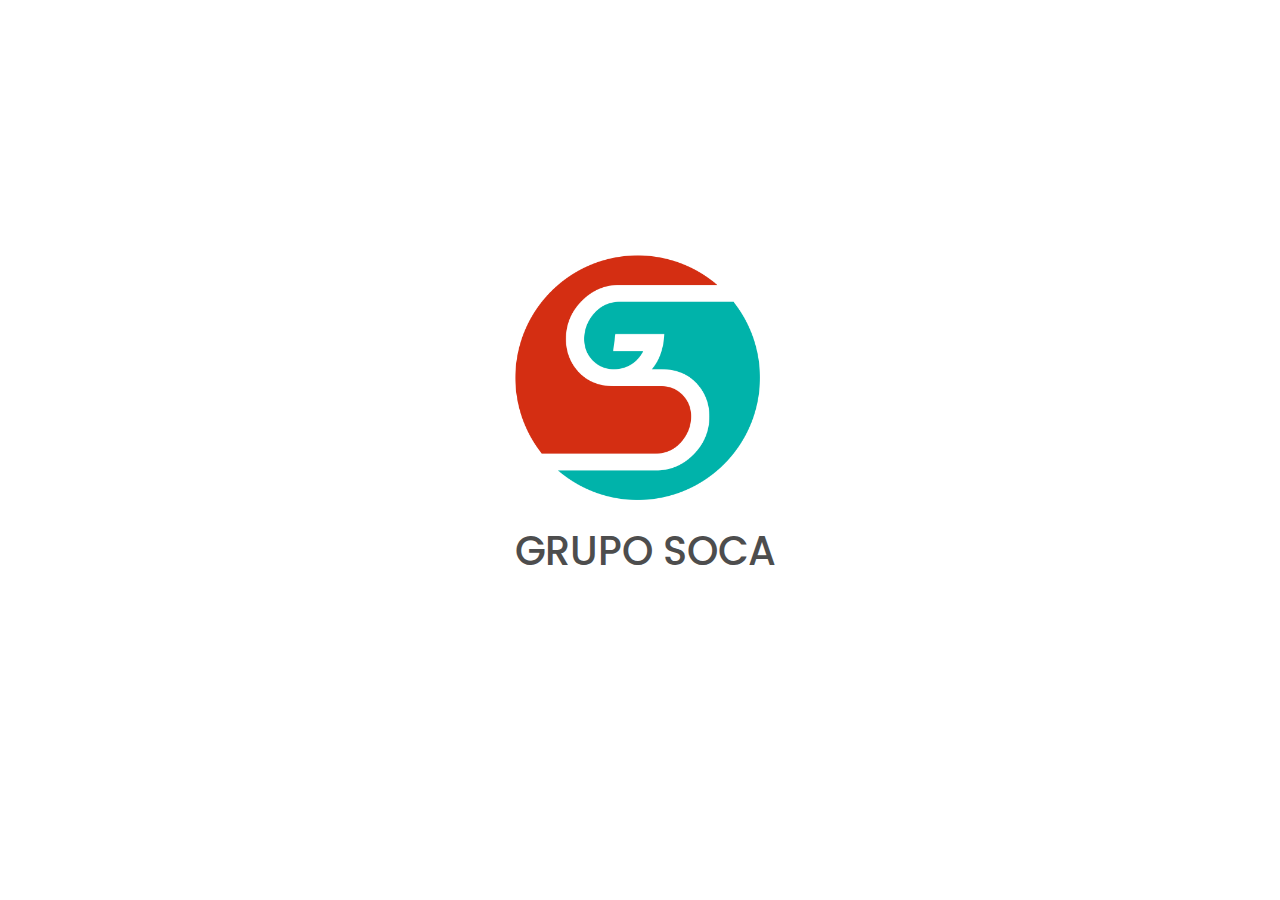
<file: docs/index.html>
<!DOCTYPE html>
<html lang="es">
  <head>
    <title>Grupo SOCA S.A de C.V</title>
    <meta charset="utf-8">
    <meta name="viewport" content="width=device-width, initial-scale=1, shrink-to-fit=no">
     <!--- Diseños del meta -->
     <meta property="og:title" content="Grupo SOCA" />
     <meta property="og:description" content="Eviromental Care & Freight Forwarder" />
     <meta property="og:image"   content="./meta.png" />
     <meta name="theme-color" content="#222222" />

    <link rel="stylesheet" href="https://fonts.googleapis.com/css?family=Poppins:200,300,400,700,900|Display+Playfair:200,300,400,700"> 
    <link rel="stylesheet" href="fonts/icomoon/style.css">

    <link rel="stylesheet" href="css/bootstrap.min.css">
    <link rel="stylesheet" href="css/magnific-popup.css">
    <link rel="stylesheet" href="css/jquery-ui.css">
    <link rel="stylesheet" href="css/owl.carousel.min.css">
    <link rel="stylesheet" href="css/owl.theme.default.min.css">
    <link rel="stylesheet" href="css/carga.css">
    <link rel="stylesheet" href="css/bootstrap-datepicker.css">

    <link rel="stylesheet" href="fonts/flaticon/font/flaticon.css">

    <link rel="icon" href="favicon.ico" type="image/x-icon">

    <link rel="stylesheet" href="css/aos.css">

    <link rel="stylesheet" href="css/style.css">
    <link rel="stylesheet" href="https://cdnjs.cloudflare.com/ajax/libs/animate.css/3.7.2/animate.min.css">

    <link rel="apple-touch-icon" href="meta.png">
    <link rel="shortcut icon" href="meta.png">
    
  </head>
  <body style="background-color: #fff;">
  <div class="bounceOutRight"  id="carga">
    <div class="center"  id="carga" style="width: 500px; height: 500px; 		position: absolute;

    /*nos posicionamos en el centro del navegador*/

    top:50%;

    left:50%; 		margin-left:-130px;

/*determinamos una altura*/



/*indicamos que el margen superior, es la mitad de la altura*/

margin-top:-200px;



padding:5px; ">
        
        <img  src="./c.png" alt="Logo" width="50%" height="50%">
        <br> <br>
        <h1 class="animated  fadeIn delay-2s">GRUPO SOCA</h1>
        
    </div>
    
   
  </div>
  <div class="contenido" style="display: none;" id="contenido">
    <div class="site-wrap">

      <div class="site-mobile-menu">
        <div class="site-mobile-menu-header">
          <div class="site-mobile-menu-close mt-3">
            <span class="icon-close2 js-menu-toggle"></span>
          </div>
        </div>
        <div class="site-mobile-menu-body"></div>
      </div>
      
      <header class="site-navbar py-3" role="banner">
  
        <div class="container">
          <div class="row align-items-center">
            
            <div class="col-11 col-xl-2">
             
             <a href="index.html" class="text-white h2 mb-0">                    </a>
             
            </div>
            <div class="col-12 col-md-10 d-none d-xl-block">
              <nav class="site-navigation position-relative text-right" role="navigation">
  
                <ul class="site-menu js-clone-nav mx-auto d-none d-lg-block">
                  <li class="active"><a href="index.html">Inicio</a></li>
                  <li><a href="about.html">Acerca de</a></li>
                  <li class="has-children">
                    <a href="services.html">Portafolio</a>
                    <ul class="dropdown">
                      <li><a href="#">Empresa 1</a></li>
                      <li><a href="#">Empresa 2</a></li>
                      <li><a href="#">Empresa 3</a></li>
                      <li><a href="#">Empresa 4</a></li>
                      
                    </ul>
                  </li>
                  <li><a href="blog.html">Blog</a></li>
                  <li><a href="contact.html">Contacto</a></li>
                </ul>
              </nav>
            </div>
  
  
            <div class="d-inline-block d-xl-none ml-md-0 mr-auto py-3" style="position: relative; top: 3px;"><a href="#" class="site-menu-toggle js-menu-toggle text-white"><span class="icon-menu h3"></span></a></div>
  
            </div>
  
          </div>
        </div>
        
      </header>
  
    
  
      <div class="site-blocks-cover overlay" style="background-image: url(images/pantalla.png);" data-aos="fade" data-stellar-background-ratio="0.5">
        <div class="container">
          <div class="row align-items-center justify-content-center text-center">
  
            <div class="col-md-8" data-aos="fade-up" data-aos-delay="400">
              
  
              
            </div>
          </div>
        </div>
      </div> 
      
      <div class="site-section block-13">
        <!-- <div class="container"></div> -->
  
  
        <div class="owl-carousel nonloop-block-13">
          <div>
            <a href="#" class="unit-1 text-center">
              <img src="images/grupo soca contenedor.jpg" alt="Image" class="img-fluid">
              <div class="unit-1-text">
                <h3 class="unit-1-heading">Storage</h3>
                <p class="px-5">Lorem ipsum dolor sit amet consectetur adipisicing elit. Eos tempore ullam minus voluptate libero.</p>
              </div>
            </a>
          </div>
  
          <div>
            <a href="#" class="unit-1 text-center">
              <img src="images/GRUPO SOCA imgn.jpg" alt="Image" class="img-fluid">
              <div class="unit-1-text">
                <h3 class="unit-1-heading">Air Transports</h3>
                <p class="px-5">Lorem ipsum dolor sit amet consectetur adipisicing elit. Eos tempore ullam minus voluptate libero.</p>
              </div>
            </a>
          </div>
  
          <div>
            <a href="#" class="unit-1 text-center">
              <img src="images/slg logo.png" alt="Image" class="img-fluid">
              <div class="unit-1-text">
                <h3 class="unit-1-heading">Cargo Transports</h3>
                <p class="px-5">Lorem ipsum dolor sit amet consectetur adipisicing elit. Eos tempore ullam minus voluptate libero.</p>
              </div>
            </a>
          </div>
  
          <div>
            <a href="#" class="unit-1 text-center">
              <img src="images/logo mademares(1).png" alt="Image" class="img-fluid">
              <div class="unit-1-text">
                <h3 class="unit-1-heading">Cargo Ship</h3>
                <p class="px-5">Lorem ipsum dolor sit amet consectetur adipisicing elit. Eos tempore ullam minus voluptate libero.</p>
              </div>
            </a>
          </div>
  
          <div>
            <a href="#" class="unit-1 text-center">
              <img src="images/slg imgn.jpg" alt="Image" class="img-fluid">
              <div class="unit-1-text">
                <h3 class="unit-1-heading">Ware Housing</h3>
                <p class="px-5">Lorem ipsum dolor sit amet consectetur adipisicing elit. Eos tempore ullam minus voluptate libero.</p>
              </div>
            </a>
          </div>
  
  
        </div>
      </div>
  
      
  
      <div class="site-section">
        <div class="container">
          <div class="row justify-content-center mb-5">
            <div class="col-md-7 text-center border-primary">
              <h2 class="mb-0 text-danger" style="color: #ff2b06;" >Que ofrecemos</h2>
              <p class="color-black-opacity-5">Lorem ipsum dolor sit amet.</p>
            </div>
          </div>
          <div class="row align-items-stretch">
            <div class="col-md-6 col-lg-4 mb-4 mb-lg-0">
              <div class="unit-4 d-flex">
                <div class="unit-4-icon mr-4"><span class="text-danger flaticon-travel"></span></div>
                <div>
                  <h3>Ejemplo 1</h3>
                  <p>Lorem ipsum dolor sit amet consectetur adipisicing elit. Perferendis quis molestiae vitae eligendi at.</p>
                  <p class="mb-0"><a href="#">Learn More</a></p>
                </div>
              </div>
            </div>
            <div class="col-md-6 col-lg-4 mb-4 mb-lg-0">
              <div class="unit-4 d-flex">
                <div class="unit-4-icon mr-4"><span class="flaticon-sea-ship-with-containers" style="color: #00b2a9;"></span></div>
                <div>
                  <h3>Ejemplo 2</h3>
                  <p>Lorem ipsum dolor sit amet consectetur adipisicing elit. Perferendis quis molestiae vitae eligendi at.</p>
                  <p class="mb-0"><a href="#">Learn More</a></p>
                </div>
              </div>
            </div>
            <div class="col-md-6 col-lg-4 mb-4 mb-lg-0">
              <div class="unit-4 d-flex">
                <div class="unit-4-icon mr-4"><span class="text-danger flaticon-frontal-truck"></span></div>
                <div>
                  <h3>Ejemplo 3</h3>
                  <p>Lorem ipsum dolor sit amet consectetur adipisicing elit. Perferendis quis molestiae vitae eligendi at.</p>
                  <p class="mb-0"><a href="#">Learn More</a></p>
                </div>
              </div>
            </div>
  
          </div>
        </div>
      </div>
      
      <div class="container">
        <div class="row align-items-center no-gutters align-items-stretch overlap-section">
          <div class="col-md-4">
            <div class="feature-1 pricing h-100 text-center">
              <div class="icon">
                <span class="icon-dollar"></span>
              </div>
              <h2 class="my-4 heading">Los mejores precios</h2>
              <p>Lorem ipsum dolor sit amet consectetur adipisicing elit. Perspiciatis ipsum odio minima tempora animi iure.</p>
            </div>
          </div>
          <div class="col-md-4">
            <div class="free-quote  h-100">
              <h2 class="my-4 heading  text-center">Obtenga una cotización gratis</h2>
              <form method="post">
                <div class="form-group">
                  <label for="fq_name">Nombre</label>
                  <input type="text" class="form-control btn-block" id="fq_name" name="fq_name" placeholder="Enter Name">
                </div>
                <div class="form-group mb-4">
                  <label for="fq_email">Email</label>
                  <input type="text" class="form-control btn-block" id="fq_email" name="fq_email" placeholder="Enter Email">
                </div>
                <div class="form-group">
                  <input type="submit" class="btn btn-danger text-white py-2 px-4 btn-block" value="Cotizar">  
                </div>
              </form>
            </div>
          </div>
          <div class="col-md-4">
            <div class="feature-3 pricing h-100 text-center">
              <div class="icon">
                <span class="icon-phone"></span>
              </div>
              <h2 class="my-4 heading">24/7 Support</h2>
              <p>Lorem ipsum dolor sit amet consectetur adipisicing elit. Perspiciatis ipsum odio minima tempora animi iure.</p>
            </div>
          </div>
        </div>
      </div>
  
     
  
  
      
  
      <div class="site-section bg-light">
        <div class="container">
          <div class="row justify-content-center mb-5">
            <div class="col-md-7 text-center border-primary">
              <h2 class="font-weight-light "  style="color: #00b2a9;">Que somos?</h2>
              <p class="color-black-opacity-5">We Offer The Following Services</p>
            </div>
          </div>
          <div class="row align-items-stretch">
            <div class="col-md-6 col-lg-4 mb-4 mb-lg-4">
              <div class="unit-4 d-flex">
                <div class="unit-4-icon mr-4"><span class="text-danger flaticon-travel"></span></div>
                <div>
                  <h3>Air Air Freight</h3>
                  <p>Lorem ipsum dolor sit amet consectetur adipisicing elit. Perferendis quis molestiae vitae eligendi at.</p>
                  <p><a href="#">Learn More</a></p>
                </div>
              </div>
            </div>
            <div class="col-md-6 col-lg-4 mb-4 mb-lg-4">
              <div class="unit-4 d-flex">
                <div class="unit-4-icon mr-4"><span class="flaticon-sea-ship-with-containers"  style="color: #00b2a9;"></span></div>
                <div>
                  <h3>Ocean Freight</h3>
                  <p>Lorem ipsum dolor sit amet consectetur adipisicing elit. Perferendis quis molestiae vitae eligendi at.</p>
                  <p><a href="#">Learn More</a></p>
                </div>
              </div>
            </div>
            <div class="col-md-6 col-lg-4 mb-4 mb-lg-4">
              <div class="unit-4 d-flex">
                <div class="unit-4-icon mr-4"><span class="text-danger flaticon-frontal-truck"></span></div>
                <div>
                  <h3>Ground Shipping</h3>
                  <p>Lorem ipsum dolor sit amet consectetur adipisicing elit. Perferendis quis molestiae vitae eligendi at.</p>
                  <p><a href="#">Learn More</a></p>
                </div>
              </div>
            </div>
  
  
            <div class="col-md-6 col-lg-4 mb-4 mb-lg-4">
              <div class="unit-4 d-flex">
                <div class="unit-4-icon mr-4"><span class="text-danger flaticon-barn"></span></div>
                <div>
                  <h3>Warehousing</h3>
                  <p>Lorem ipsum dolor sit amet consectetur adipisicing elit. Perferendis quis molestiae vitae eligendi at.</p>
                  <p><a href="#">Learn More</a></p>
                </div>
              </div>
            </div>
            <div class="col-md-6 col-lg-4 mb-4 mb-lg-4">
              <div class="unit-4 d-flex">
                <div class="unit-4-icon mr-4"><span class="flaticon-platform"  style="color: #00b2a9;"></span></div>
                <div>
                  <h3>Storage</h3>
                  <p>Lorem ipsum dolor sit amet consectetur adipisicing elit. Perferendis quis molestiae vitae eligendi at.</p>
                  <p><a href="#">Learn More</a></p>
                </div>
              </div>
            </div>
            <div class="col-md-6 col-lg-4 mb-4 mb-lg-4">
              <div class="unit-4 d-flex">
                <div class="unit-4-icon mr-4"><span class="text-danger flaticon-car"></span></div>
                <div>
                  <h3>Delivery Van</h3>
                  <p>Lorem ipsum dolor sit amet consectetur adipisicing elit. Perferendis quis molestiae vitae eligendi at.</p>
                  <p><a href="#">Learn More</a></p>
                </div>
              </div>
            </div>
  
          </div>
        </div>
      </div>
  
      <div class="site-blocks-cover overlay inner-page-cover" style="background-image: url(images/hero_bg_2.jpg); background-attachment: fixed;">
        <div class="container">
          <div class="row align-items-center justify-content-center text-center">
  
            <div class="col-md-7" data-aos="fade-up" data-aos-delay="400">
              <a href="https://vimeo.com/channels/staffpicks/93951774" class="play-single-big mb-4 d-inline-block popup-vimeo"><span class="icon-play"></span></a>
              <h2 class="text-white font-weight-light mb-5 h1">Aquí va un vídeo de la empresa </h2>
              
            </div>
          </div>
        </div>
      </div>  
      
      <div class="site-section border-bottom">
        <div class="container">
  
          <div class="row justify-content-center mb-5">
            <div class="col-md-7 text-center border-primary">
              <h2 class="font-weight-light text-danger">Referencias</h2>
            </div>
          </div>
  
          <div class="slide-one-item home-slider owl-carousel">
            <div>
              <div class="testimonial">
                <figure class="mb-4">
                  <img src="images/person_3.jpg" alt="Image" class="img-fluid mb-3">
                  <p>Ejemplo 1</p>
                </figure>
                <blockquote>
                  <p>&ldquo;Lorem ipsum dolor sit amet consectetur adipisicing elit. Consectetur unde reprehenderit aperiam quaerat fugiat repudiandae explicabo animi minima fuga beatae illum eligendi incidunt consequatur. Amet dolores excepturi earum unde iusto.&rdquo;</p>
                </blockquote>
              </div>
            </div>
            <div>
              <div class="testimonial">
                <figure class="mb-4">
                  <img src="images/person_2.jpg" alt="Image" class="img-fluid mb-3">
                  <p>Ejemplo 2</p>
                </figure>
                <blockquote>
                  <p>&ldquo;Lorem ipsum dolor sit amet consectetur adipisicing elit. Consectetur unde reprehenderit aperiam quaerat fugiat repudiandae explicabo animi minima fuga beatae illum eligendi incidunt consequatur. Amet dolores excepturi earum unde iusto.&rdquo;</p>
                </blockquote>
              </div>
            </div>
  
            <div>
              <div class="testimonial">
                <figure class="mb-4">
                  <img src="images/person_4.jpg" alt="Image" class="img-fluid mb-3">
                  <p>Ejemplo 3</p>
                </figure>
                <blockquote>
                  <p>&ldquo;Lorem ipsum dolor sit amet consectetur adipisicing elit. Consectetur unde reprehenderit aperiam quaerat fugiat repudiandae explicabo animi minima fuga beatae illum eligendi incidunt consequatur. Amet dolores excepturi earum unde iusto.&rdquo;</p>
                </blockquote>
              </div>
            </div>
  
            <div>
              <div class="testimonial">
                <figure class="mb-4">
                  <img src="images/person_5.jpg" alt="Image" class="img-fluid mb-3">
                  <p>Juan Pablo Figueroa</p>
                </figure>
                <blockquote>
                  <p>&ldquo;Lorem ipsum dolor sit amet consectetur adipisicing elit. Consectetur unde reprehenderit aperiam quaerat fugiat repudiandae explicabo animi minima fuga beatae illum eligendi incidunt consequatur. Amet dolores excepturi earum unde iusto.&rdquo;</p>
                </blockquote>
              </div>
            </div>
  
          </div>
        </div>
      </div>
  
      <div class="site-section">
        <div class="container">
          <div class="row justify-content-center mb-5">
            <div class="col-md-7 text-center border-primary">
              <h2 class="font-weight-light " style="color: #00b2a9;">Nuestro Blog</h2>
              <p class="color-black-opacity-5">Ve nuestras noticias &amp; Articulos</p>
            </div>
          </div>
          <div class="row mb-3 align-items-stretch">
            <div class="col-md-6 col-lg-6 mb-4 mb-lg-4">
              <div class="h-entry">
                <img src="images/blog_1.jpg" alt="Image" class="img-fluid">
                <h2 class="font-size-regular text-danger"><a href="#">Ejemplo</a></h2>
                <div class="meta mb-4">por Jupiter.org<span class="mx-2">&bullet;</span> Ene 18, 2020 at 2:00 pm <span class="mx-2">&bullet;</span> <a href="#">Ir</a></div>
                <p>Lorem ipsum dolor sit amet consectetur adipisicing elit. Natus eligendi nobis ea maiores sapiente veritatis reprehenderit suscipit quaerat rerum voluptatibus a eius.</p>
              </div> 
            </div>
            <div class="col-md-6 col-lg-6 mb-4 mb-lg-4">
              <div class="h-entry">
                <img src="images/blog_2.jpg" alt="Image" class="img-fluid">
                <h2 class="font-size-regular text-danger"><a href="#">Ejemplo</a></h2>
                <div class="meta mb-4">por Jupiter.org <span class="mx-2">&bullet;</span> Jan 20, 2020 at 2:00 pm <span class="mx-2">&bullet;</span> <a href="#">Ir</a></div>
                <p>Lorem ipsum dolor sit amet consectetur adipisicing elit. Natus eligendi nobis ea maiores sapiente veritatis reprehenderit suscipit quaerat rerum voluptatibus a eius.</p>
              </div>
            </div>
          </div>
        </div>
      </div>
      
      <div class="site-section border-top">
        <div class="container">
          <div class="row text-center">
            <div class="col-md-12">
              <h2 class="mb-5 text-danger">Try Our Services</h2>
              <p class="mb-0"><a href="booking.html" class="btn btn-danger py-3 px-5 text-white">Comienza Aquí</a></p>
            </div>
          </div>
        </div>
      </div>
      
      <footer class="site-footer">
        <div class="container">
          <div class="row">
            <div class="col-md-9">
              <div class="row">
                <div class="col-md-3">
                  <h2 class="footer-heading mb-4">Enlaces</h2>
                  <ul class="list-unstyled">
                    <li><a href="#" style="color: #fff">About Us</a></li>
                    <li><a href="#" style="color: #fff">Services</a></li>
                    <li><a href="#" style="color: #fff">Testimonials</a></li>
                    <li><a href="#" style="color: #fff">Contact Us</a></li>
                  </ul>
                </div>
                <div class="col-md-3">
                  <h2 class="footer-heading mb-4">Idiomas</h2>
                  <ul class="list-unstyled">
                    <li><a href="#" style="color: #fff">English</a></li>
                    <li><a href="#" style="color: #fff">Español</a></li>
                    <li><a href="#" style="color: #fff">中國人</a></li>
                  </ul>
                </div>
                
                <div class="col-md-3">
                  <h2 class="footer-heading mb-4">Siguenos</h2>
                  <a href="#" class="pl-0 pr-3" style="color: #fff"><span class="icon-facebook"></span></a>
                  <a href="#" class="pl-3 pr-3" style="color: #fff"><span class="icon-twitter"></span></a>
                  <a href="#" class="pl-3 pr-3" style="color: #fff"><span class="icon-instagram"></span></a>
                  <a href="#" class="pl-3 pr-3" style="color: #fff"><span class="icon-linkedin"></span></a>
                </div>
              </div>
            </div>
            
          </div>
          <div class="row pt-5 mt-5 text-center">
            <div class="col-md-12">
              <div class="border-top pt-5">
              <p style="color: #fff; font-style: italic;">
              <!-- Link back to Colorlib can't be removed. Template is licensed under CC BY 3.0. -->
              Copyright &copy;<script>document.write(new Date().getFullYear());</script> Todos los derechos reservados | Grupo SOCA S.A de C.V 
              <!-- Link back to Colorlib can't be removed. Template is licensed under CC BY 3.0. -->
              </p>
              </div>
            </div>
            
          </div>
        </div>
      </footer>
    </div>
   
  </div>


  <script src="js/jquery-3.3.1.min.js"></script>
  <script src="js/jquery-migrate-3.0.1.min.js"></script>
  <script src="js/jquery-ui.js"></script>
  <script src="js/popper.min.js"></script>
  <script src="js/bootstrap.min.js"></script>
  <script src="js/owl.carousel.min.js"></script>
  <script src="js/jquery.stellar.min.js"></script>
  <script src="js/jquery.countdown.min.js"></script>
  <script src="js/jquery.magnific-popup.min.js"></script>
  <script src="js/bootstrap-datepicker.min.js"></script>
  <script src="js/aos.js"></script>

  <script src="js/main.js"></script>
  <!-- Start of  Zendesk Widget script -->
  
  <!-- End of  Zendesk Widget script -->
  <script src="./carga.js"></script>
    
  </body>
</html>
</file>
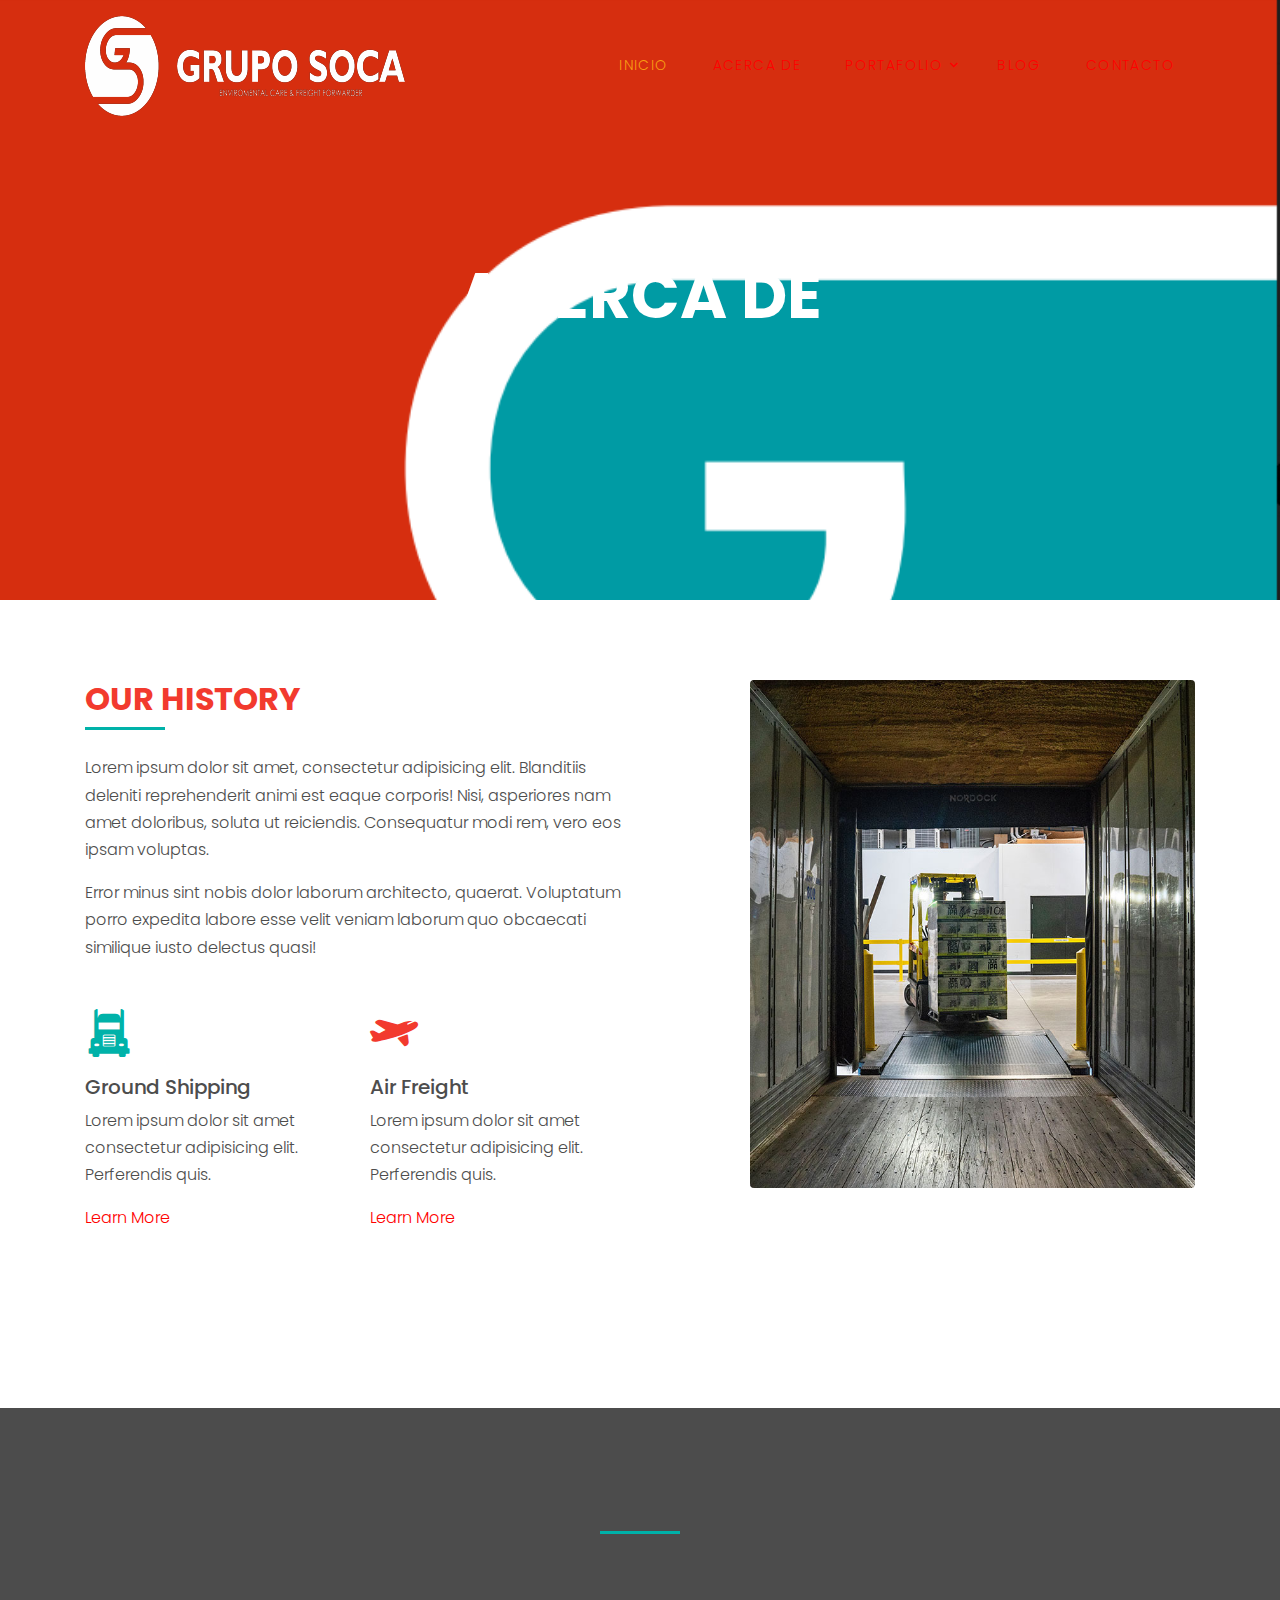
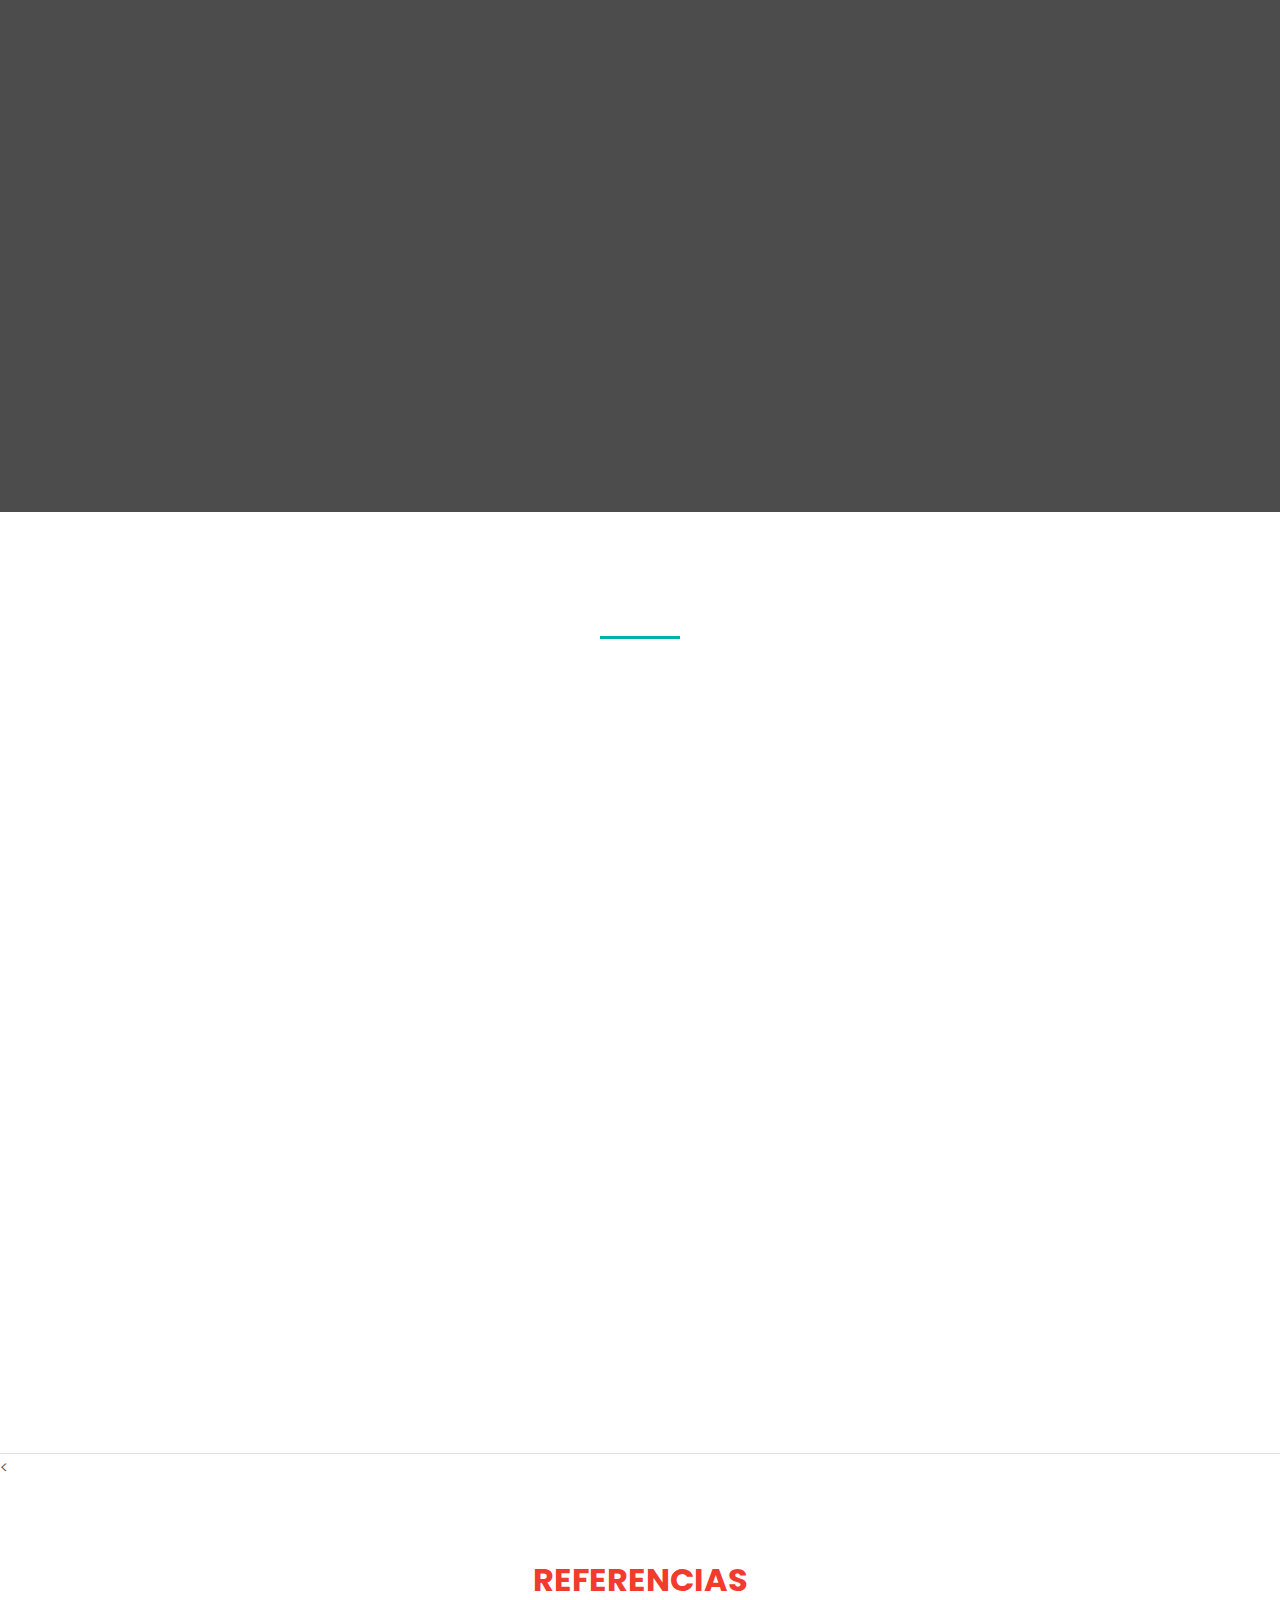
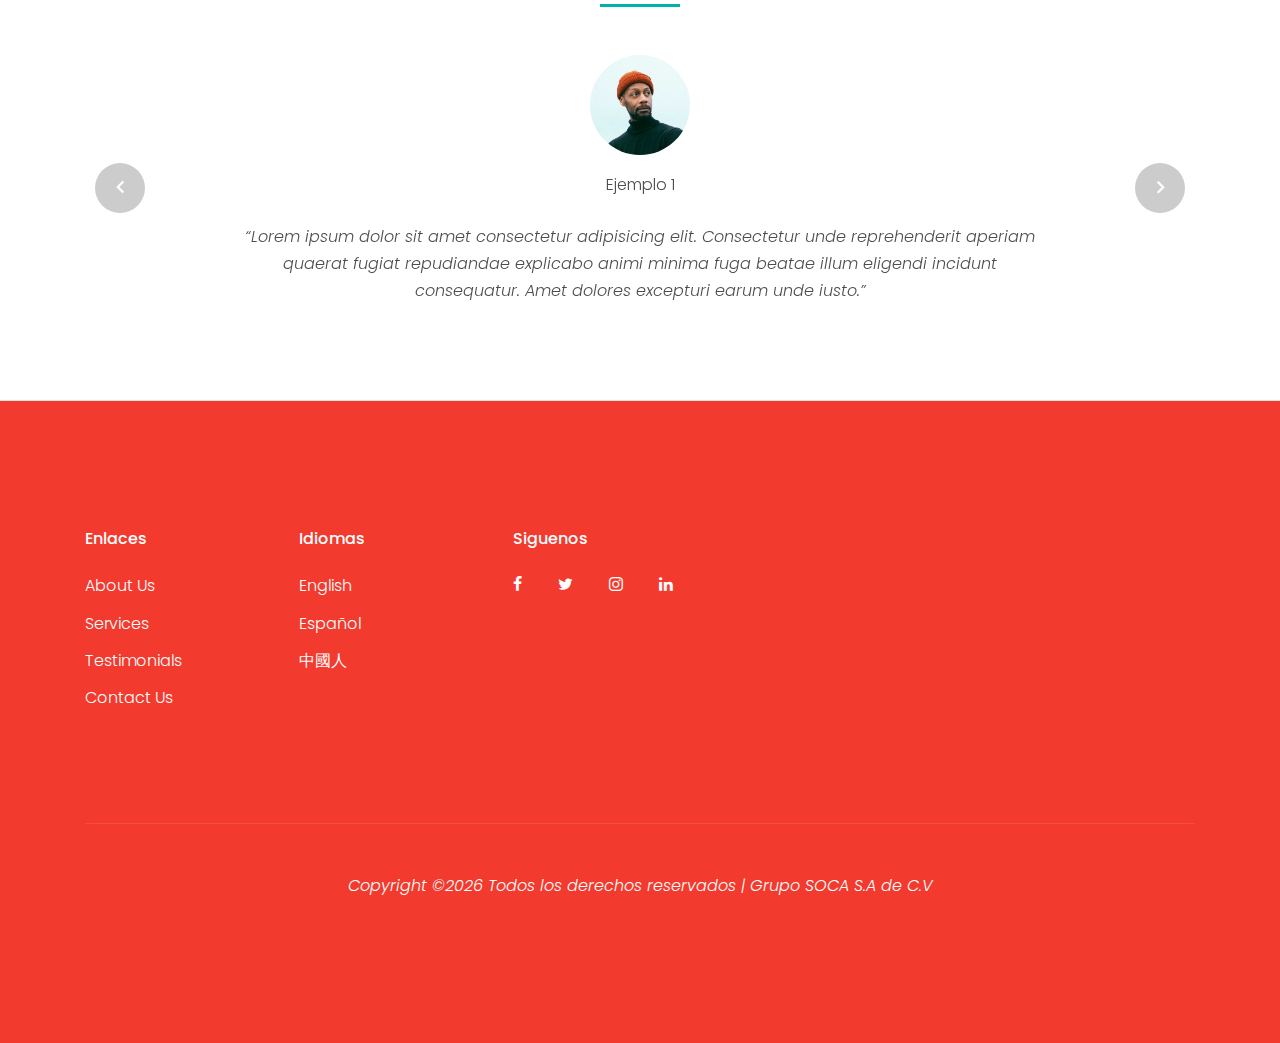
<file: docs/about.html>
<!DOCTYPE html>
<html lang="en">
  <head>
    <title>Grupo SOCA S.A de C.V</title>
    <meta charset="utf-8">
    <meta name="viewport" content="width=device-width, initial-scale=1, shrink-to-fit=no">
     <!--- Diseños del meta -->
     <meta property="og:title" content="Grupo SOCA S.A de C.V" />
     <meta property="og:description" content="Eviromental Care & Freight Forwarder" />
     <meta property="og:image"   content="./meta.png" />
     <meta name="theme-color" content="#222222" />

    <link rel="stylesheet" href="https://fonts.googleapis.com/css?family=Poppins:200,300,400,700,900|Display+Playfair:200,300,400,700"> 
    <link rel="stylesheet" href="fonts/icomoon/style.css">

    <link rel="stylesheet" href="css/bootstrap.min.css">
    <link rel="stylesheet" href="css/magnific-popup.css">
    <link rel="stylesheet" href="css/jquery-ui.css">
    <link rel="stylesheet" href="css/owl.carousel.min.css">
    <link rel="stylesheet" href="css/owl.theme.default.min.css">

    <link rel="stylesheet" href="css/bootstrap-datepicker.css">

    <link rel="stylesheet" href="fonts/flaticon/font/flaticon.css">
    <link rel="icon" href="favicon.ico" type="image/x-icon">


    <link rel="stylesheet" href="css/aos.css">

    <link rel="stylesheet" href="css/style.css">
    <link rel="apple-touch-icon" href="meta.png">
    <link rel="shortcut icon" href="meta.png">
    
  </head>
  <body>
  
    <div class="site-wrap">

      <div class="site-mobile-menu">
        <div class="site-mobile-menu-header">
          <div class="site-mobile-menu-close mt-3">
            <span class="icon-close2 js-menu-toggle"></span>
          </div>
        </div>
        <div class="site-mobile-menu-body"></div>
      </div>
      
      <header class="site-navbar py-3" role="banner">
  
        <div class="container">
          <div class="row align-items-center">
            
            <div class="col-11 col-xl-2">
             
             <a href="index.html" class="text-white h2 mb-0"><img src="./images/logo2.png" alt="Logo" width="320px" height="100px">  </a>
             
            </div>
            <div class="col-12 col-md-10 d-none d-xl-block">
              <nav class="site-navigation position-relative text-right" role="navigation">
  
                <ul class="site-menu js-clone-nav mx-auto d-none d-lg-block">
                  <li class="active"><a href="index.html">Inicio</a></li>
                  <li><a href="about.html">Acerca de</a></li>
                  <li class="has-children">
                    <a href="services.html">Portafolio</a>
                    <ul class="dropdown">
                      <li><a href="#">Empresa 1</a></li>
                      <li><a href="#">Empresa 2</a></li>
                      <li><a href="#">Empresa 3</a></li>
                      <li><a href="#">Empresa 4</a></li>
                      
                    </ul>
                  </li>
                  <li><a href="blog.html">Blog</a></li>
                  <li><a href="contact.html">Contacto</a></li>
                </ul>
              </nav>
            </div>
  
  
            <div class="d-inline-block d-xl-none ml-md-0 mr-auto py-3" style="position: relative; top: 3px;"><a href="#" class="site-menu-toggle js-menu-toggle text-white"><span class="icon-menu h3"></span></a></div>
  
            </div>
  
          </div>
        </div>
        
      </header>

  

    <div class="site-blocks-cover inner-page-cover overlay" style="background-image: url(images/SOCA.png);" data-aos="fade" data-stellar-background-ratio="0.5">
      <div class="container">
        <div class="row align-items-center justify-content-center text-center">

          <div class="col-md-8" data-aos="fade-up" data-aos-delay="400">
            <h1 class="text-white font-weight-light text-uppercase font-weight-bold">Acerca de</h1>
            
          </div>
        </div>
      </div>
    </div>  

    

    <div class="site-section">
      <div class="container">
        <div class="row mb-5">
          
          <div class="col-md-5 ml-auto mb-5 order-md-2" data-aos="fade">
            <img src="images/img_1.jpg" alt="Image" class="img-fluid rounded">
          </div>
          <div class="col-md-6 order-md-1" data-aos="fade">
            <div class="text-left pb-1 border-primary mb-4">
              <h2 class="text-danger">Our History</h2>
            </div>
            <p>Lorem ipsum dolor sit amet, consectetur adipisicing elit. Blanditiis deleniti reprehenderit animi est eaque corporis! Nisi, asperiores nam amet doloribus, soluta ut reiciendis. Consequatur modi rem, vero eos ipsam voluptas.</p>
            <p class="mb-5">Error minus sint nobis dolor laborum architecto, quaerat. Voluptatum porro expedita labore esse velit veniam laborum quo obcaecati similique iusto delectus quasi!</p>

            <div class="row">
              <div class="col-md-12 mb-md-5 mb-0 col-lg-6">
                <div class="unit-4">
                  <div class="unit-4-icon mb-3 mr-4"><span class="flaticon-frontal-truck" style="color: #00b2a9;"></span></div>
                  <div>
                    <h3>Ground Shipping</h3>
                    <p>Lorem ipsum dolor sit amet consectetur adipisicing elit. Perferendis quis.</p>
                    <p class="mb-0"><a href="#">Learn More</a></p>
                  </div>
                </div>
              </div>
              <div class="col-md-12 mb-md-5 mb-0 col-lg-6">
                <div class="unit-4">
                  <div class="unit-4-icon mb-3 mr-4"><span class="text-danger flaticon-travel"></span></div>
                  <div>
                    <h3>Air Freight</h3>
                    <p>Lorem ipsum dolor sit amet consectetur adipisicing elit. Perferendis quis.</p>
                    <p class="mb-0"><a href="#">Learn More</a></p>
                  </div>
                </div>
              </div>
            </div>
          </div>
          
        </div>
      </div>
    </div>
  
    <div class="site-section bg-image overlay" style="background-image: url('images/hero_bg_4.jpg');">
      <div class="container">
        <div class="row justify-content-center mb-5">
          <div class="col-md-7 text-center border-primary">
            <h2 class="font-weight-light text-primary" data-aos="fade">How It Works</h2>
          </div>
        </div>
        <div class="row">
          <div class="col-md-6 col-lg-4 mb-5 mb-lg-0" data-aos="fade" data-aos-delay="100">
            <div class="how-it-work-item">
              <span class="number">1</span>
              <div class="how-it-work-body">
                <h2>Choose Your Service</h2>
                <p class="mb-5">Lorem ipsum dolor sit amet consectetur adipisicing elit. Incidunt praesentium dicta consectetur fuga neque fugit a at. Cum quod vero assumenda iusto.</p>
                <ul class="ul-check list-unstyled white">
                  <li class="text-white">Error minus sint nobis dolor</li>
                  <li class="text-white">Voluptatum porro expedita labore esse</li>
                  <li class="text-white">Voluptas unde sit pariatur earum</li>
                </ul>
              </div>
            </div>
          </div>

          <div class="col-md-6 col-lg-4 mb-5 mb-lg-0" data-aos="fade" data-aos-delay="200">
            <div class="how-it-work-item">
              <span class="number">2</span>
              <div class="how-it-work-body">
                <h2>Select Your Payment</h2>
                <p class="mb-5">Lorem ipsum dolor sit amet consectetur adipisicing elit. Incidunt praesentium dicta consectetur fuga neque fugit a at. Cum quod vero assumenda iusto.</p>
                <ul class="ul-check list-unstyled white">
                  <li class="text-white">Error minus sint nobis dolor</li>
                  <li class="text-white">Voluptatum porro expedita labore esse</li>
                  <li class="text-white">Voluptas unde sit pariatur earum</li>
                </ul>
              </div>
            </div>
          </div>

          <div class="col-md-6 col-lg-4 mb-5 mb-lg-0" data-aos="fade" data-aos-delay="300">
            <div class="how-it-work-item">
              <span class="number">3</span>
              <div class="how-it-work-body">
                <h2>Tracking Your Order</h2>
                <p class="mb-5">Lorem ipsum dolor sit amet consectetur adipisicing elit. Incidunt praesentium dicta consectetur fuga neque fugit a at. Cum quod vero assumenda iusto.</p>
                <ul class="ul-check list-unstyled white">
                  <li class="text-white">Error minus sint nobis dolor</li>
                  <li class="text-white">Voluptatum porro expedita labore esse</li>
                  <li class="text-white">Voluptas unde sit pariatur earum</li>
                </ul>
              </div>
            </div>
          </div>

        </div>
      </div>
    </div>

    <div class="site-section border-bottom">
      <div class="container">
        <div class="row justify-content-center mb-5">
          <div class="col-md-7 text-center border-primary">
            <h2 class="font-weight-light " style="color: #00b2a9;" data-aos="fade">Our Team</h2>
          </div>
        </div>
        <div class="row">
          <div class="col-md-6 col-lg-4 mb-5 mb-lg-0" data-aos="fade" data-aos-delay="100">
            <div class="person">
              <img src="images/person_2.jpg" alt="Image" class="img-fluid rounded mb-5">
              <h3 class="text-danger">Christine Rooster</h3>
              <p class="position text-muted">Co-Founder, President</p>
              <p class="mb-4">Lorem ipsum dolor sit amet consectetur adipisicing elit. Nisi at consequatur unde molestiae quidem provident voluptatum deleniti quo iste error eos est praesentium distinctio cupiditate tempore suscipit inventore deserunt tenetur.</p>
              <ul class="ul-social-circle">
                <li><a href="#"><span class="icon-facebook"></span></a></li>
                <li><a href="#"><span class="icon-twitter"></span></a></li>
                <li><a href="#"><span class="icon-linkedin"></span></a></li>
                <li><a href="#"><span class="icon-instagram"></span></a></li>
              </ul>
            </div>
          </div>
          <div class="col-md-6 col-lg-4 mb-5 mb-lg-0" data-aos="fade" data-aos-delay="200">
            <div class="person">
              <img src="images/person_3.jpg" alt="Image" class="img-fluid rounded mb-5">
              <h3 class="text-danger">Brandon Sharp</h3>
              <p class="position text-muted">Co-Founder, COO</p>
              <p class="mb-4">Lorem ipsum dolor sit amet consectetur adipisicing elit. Nisi at consequatur unde molestiae quidem provident voluptatum deleniti quo iste error eos est praesentium distinctio cupiditate tempore suscipit inventore deserunt tenetur.</p>
              <ul class="ul-social-circle">
                <li><a href="#"><span class="icon-facebook"></span></a></li>
                <li><a href="#"><span class="icon-twitter"></span></a></li>
                <li><a href="#"><span class="icon-linkedin"></span></a></li>
                <li><a href="#"><span class="icon-instagram"></span></a></li>
              </ul>
            </div>
          </div>
          <div class="col-md-6 col-lg-4 mb-5 mb-lg-0" data-aos="fade" data-aos-delay="300">
            <div class="person">
              <img src="images/person_4.jpg" alt="Image" class="img-fluid rounded mb-5">
              <h3  class="text-danger">Connor Hodson</h3>
              <p class="position text-muted">Marketing</p>
              <p class="mb-4">Lorem ipsum dolor sit amet consectetur adipisicing elit. Nisi at consequatur unde molestiae quidem provident voluptatum deleniti quo iste error eos est praesentium distinctio cupiditate tempore suscipit inventore deserunt tenetur.</p>
              <ul class="ul-social-circle">
                <li><a href="#"><span class="icon-facebook"></span></a></li>
                <li><a href="#"><span class="icon-twitter"></span></a></li>
                <li><a href="#"><span class="icon-linkedin"></span></a></li>
                <li><a href="#"><span class="icon-instagram"></span></a></li>
              </ul>
            </div>
          </div>
        </div>
      </div>
    </div>
    
    <<div class="site-section border-bottom">
      <div class="container">

        <div class="row justify-content-center mb-5">
          <div class="col-md-7 text-center border-primary">
            <h2 class="font-weight-light text-danger">Referencias</h2>
          </div>
        </div>

        <div class="slide-one-item home-slider owl-carousel">
          <div>
            <div class="testimonial">
              <figure class="mb-4">
                <img src="images/person_3.jpg" alt="Image" class="img-fluid mb-3">
                <p>Ejemplo 1</p>
              </figure>
              <blockquote>
                <p>&ldquo;Lorem ipsum dolor sit amet consectetur adipisicing elit. Consectetur unde reprehenderit aperiam quaerat fugiat repudiandae explicabo animi minima fuga beatae illum eligendi incidunt consequatur. Amet dolores excepturi earum unde iusto.&rdquo;</p>
              </blockquote>
            </div>
          </div>
          <div>
            <div class="testimonial">
              <figure class="mb-4">
                <img src="images/person_2.jpg" alt="Image" class="img-fluid mb-3">
                <p>Ejemplo 2</p>
              </figure>
              <blockquote>
                <p>&ldquo;Lorem ipsum dolor sit amet consectetur adipisicing elit. Consectetur unde reprehenderit aperiam quaerat fugiat repudiandae explicabo animi minima fuga beatae illum eligendi incidunt consequatur. Amet dolores excepturi earum unde iusto.&rdquo;</p>
              </blockquote>
            </div>
          </div>

          <div>
            <div class="testimonial">
              <figure class="mb-4">
                <img src="images/person_4.jpg" alt="Image" class="img-fluid mb-3">
                <p>Ejemplo 3</p>
              </figure>
              <blockquote>
                <p>&ldquo;Lorem ipsum dolor sit amet consectetur adipisicing elit. Consectetur unde reprehenderit aperiam quaerat fugiat repudiandae explicabo animi minima fuga beatae illum eligendi incidunt consequatur. Amet dolores excepturi earum unde iusto.&rdquo;</p>
              </blockquote>
            </div>
          </div>

          <div>
            <div class="testimonial">
              <figure class="mb-4">
                <img src="images/person_5.jpg" alt="Image" class="img-fluid mb-3">
                <p>Juan Pablo Figueroa</p>
              </figure>
              <blockquote>
                <p>&ldquo;Lorem ipsum dolor sit amet consectetur adipisicing elit. Consectetur unde reprehenderit aperiam quaerat fugiat repudiandae explicabo animi minima fuga beatae illum eligendi incidunt consequatur. Amet dolores excepturi earum unde iusto.&rdquo;</p>
              </blockquote>
            </div>
          </div>

        </div>
      </div>
    </div>
    
    
    <footer class="site-footer">
      <div class="container">
        <div class="row">
          <div class="col-md-9">
            <div class="row">
              <div class="col-md-3">
                <h2 class="footer-heading mb-4">Enlaces</h2>
                <ul class="list-unstyled">
                  <li><a href="#" style="color: #fff">About Us</a></li>
                  <li><a href="#" style="color: #fff">Services</a></li>
                  <li><a href="#" style="color: #fff">Testimonials</a></li>
                  <li><a href="#" style="color: #fff">Contact Us</a></li>
                </ul>
              </div>
              <div class="col-md-3">
                <h2 class="footer-heading mb-4">Idiomas</h2>
                <ul class="list-unstyled">
                  <li><a href="#" style="color: #fff">English</a></li>
                  <li><a href="#" style="color: #fff">Español</a></li>
                  <li><a href="#" style="color: #fff">中國人</a></li>
                </ul>
              </div>
              
              <div class="col-md-3">
                <h2 class="footer-heading mb-4">Siguenos</h2>
                <a href="#" class="pl-0 pr-3" style="color: #fff"><span class="icon-facebook"></span></a>
                <a href="#" class="pl-3 pr-3" style="color: #fff"><span class="icon-twitter"></span></a>
                <a href="#" class="pl-3 pr-3" style="color: #fff"><span class="icon-instagram"></span></a>
                <a href="#" class="pl-3 pr-3" style="color: #fff"><span class="icon-linkedin"></span></a>
              </div>
            </div>
          </div>
          
        </div>
        <div class="row pt-5 mt-5 text-center">
          <div class="col-md-12">
            <div class="border-top pt-5">
            <p style="color: #fff; font-style: italic;">
            <!-- Link back to Colorlib can't be removed. Template is licensed under CC BY 3.0. -->
            Copyright &copy;<script>document.write(new Date().getFullYear());</script> Todos los derechos reservados | Grupo SOCA S.A de C.V 
            <!-- Link back to Colorlib can't be removed. Template is licensed under CC BY 3.0. -->
            </p>
            </div>
          </div>
          
        </div>
      </div>
    </footer>
  </div>

  <script src="js/jquery-3.3.1.min.js"></script>
  <script src="js/jquery-migrate-3.0.1.min.js"></script>
  <script src="js/jquery-ui.js"></script>
  <script src="js/popper.min.js"></script>
  <script src="js/bootstrap.min.js"></script>
  <script src="js/owl.carousel.min.js"></script>
  <script src="js/jquery.stellar.min.js"></script>
  <script src="js/jquery.countdown.min.js"></script>
  <script src="js/jquery.magnific-popup.min.js"></script>
  <script src="js/bootstrap-datepicker.min.js"></script>
  <script src="js/aos.js"></script>

  <script src="js/main.js"></script>
    
  </body>
</html>
</file>
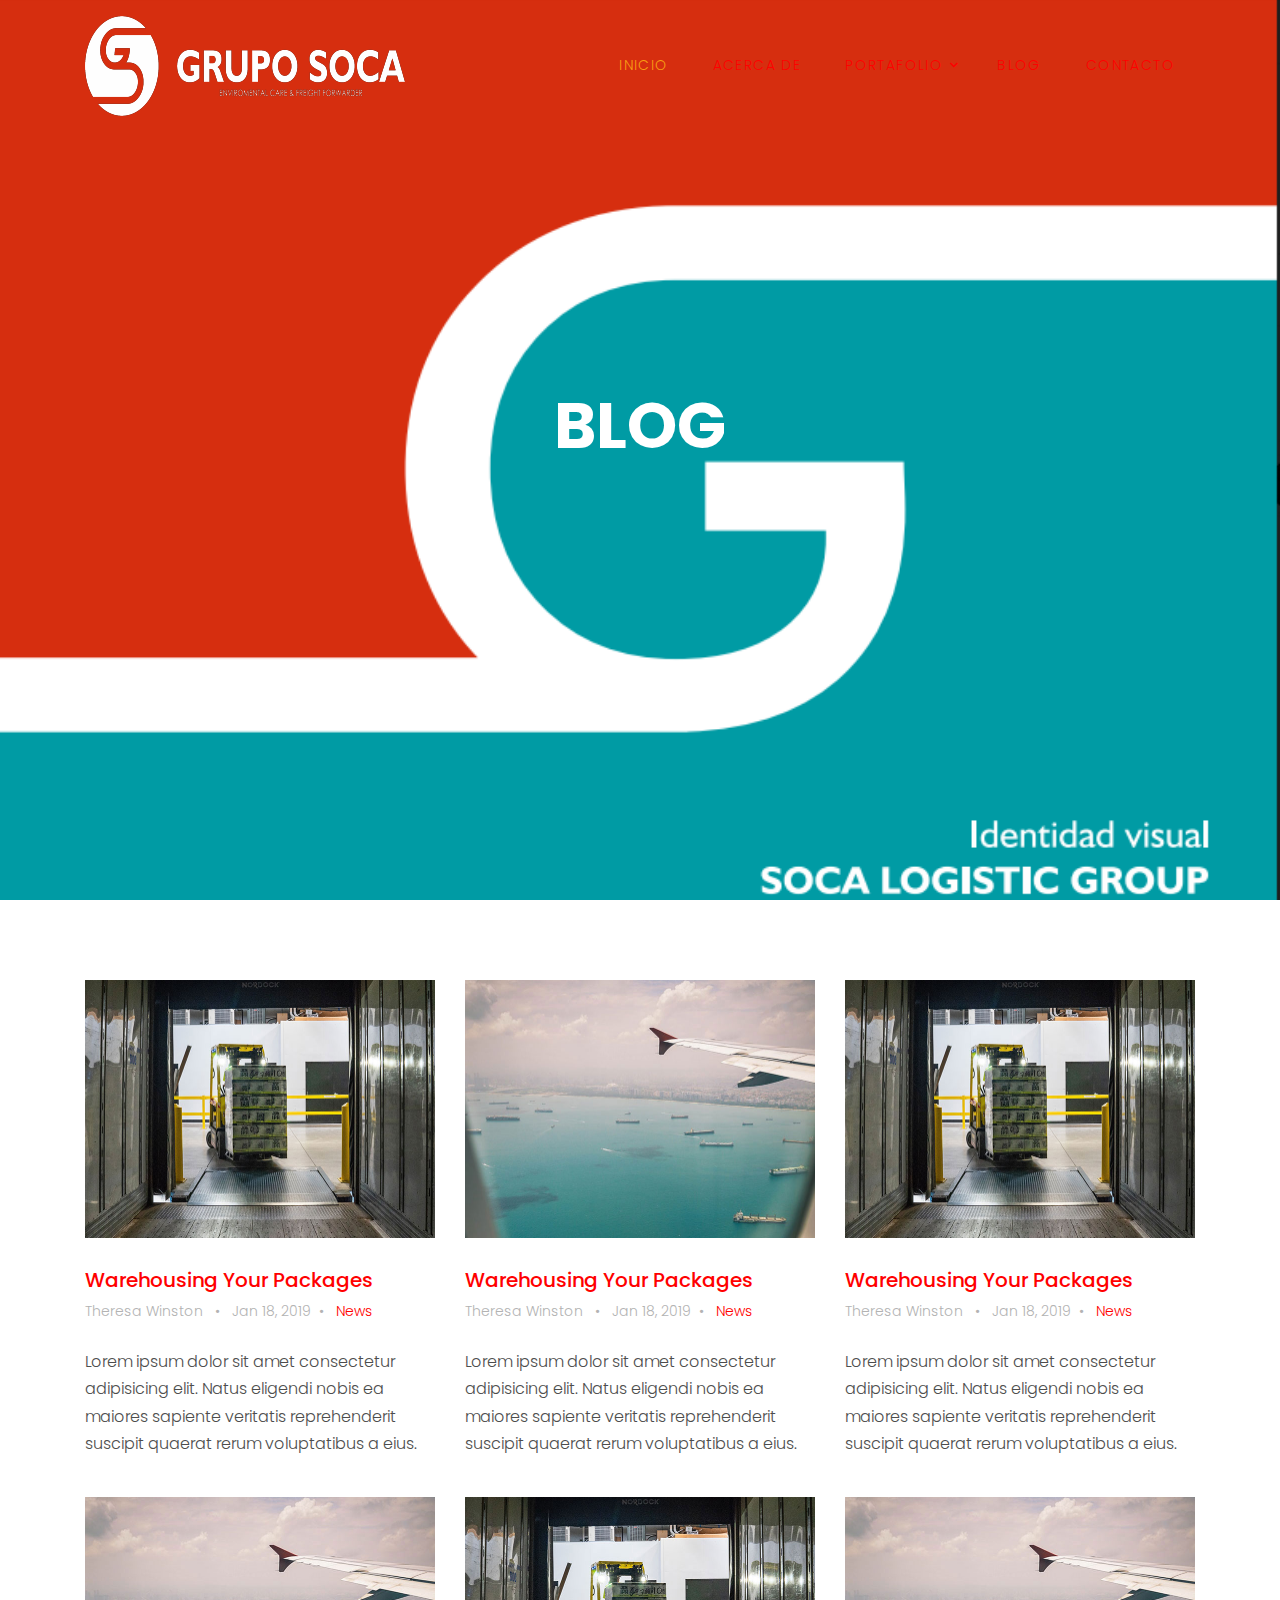
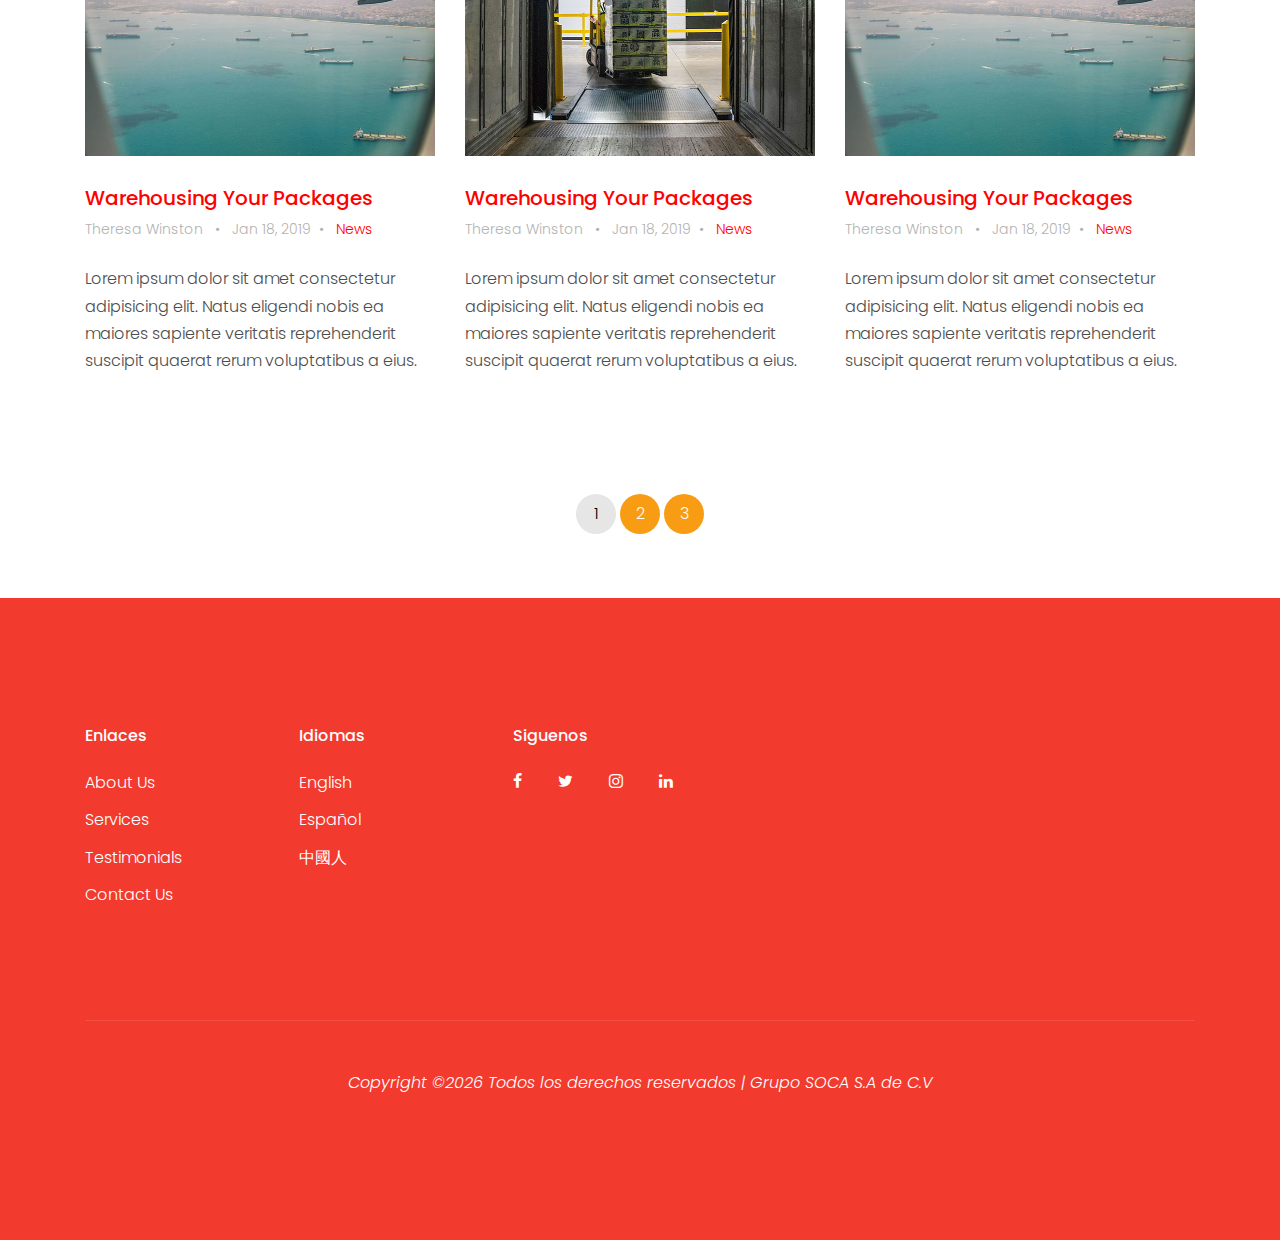
<file: docs/blog.html>
<!DOCTYPE html>
<html lang="en">
  <head>
    <title>Grupo SOCA S.A de C.V</title>
    <meta charset="utf-8">
    <meta name="viewport" content="width=device-width, initial-scale=1, shrink-to-fit=no">
     <!--- Diseños del meta -->
     <meta property="og:title" content="Grupo SOCA S.A de C.V" />
     <meta property="og:description" content="Eviromental Care & Freight Forwarder" />
     <meta property="og:image"   content="./meta.png" />
     <meta name="theme-color" content="#222222" />

    <link rel="stylesheet" href="https://fonts.googleapis.com/css?family=Poppins:200,300,400,700,900|Display+Playfair:200,300,400,700"> 
    <link rel="stylesheet" href="fonts/icomoon/style.css">

    <link rel="stylesheet" href="css/bootstrap.min.css">
    <link rel="stylesheet" href="css/magnific-popup.css">
    <link rel="stylesheet" href="css/jquery-ui.css">
    <link rel="stylesheet" href="css/owl.carousel.min.css">
    <link rel="stylesheet" href="css/owl.theme.default.min.css">

    <link rel="stylesheet" href="css/bootstrap-datepicker.css">

    <link rel="stylesheet" href="fonts/flaticon/font/flaticon.css">
    <link rel="icon" href="favicon.ico" type="image/x-icon">


    <link rel="stylesheet" href="css/aos.css">

    <link rel="stylesheet" href="css/style.css">
    <link rel="apple-touch-icon" href="meta.png">
    <link rel="shortcut icon" href="meta.png">
    
  </head>
  <body>
  
  <div class="site-wrap">

    <div class="site-mobile-menu">
      <div class="site-mobile-menu-header">
        <div class="site-mobile-menu-close mt-3">
          <span class="icon-close2 js-menu-toggle"></span>
        </div>
      </div>
      <div class="site-mobile-menu-body"></div>
    </div>
    
    <header class="site-navbar py-3" role="banner">

      <div class="container">
        <div class="row align-items-center">
          
          <div class="col-11 col-xl-2">
           
           <a href="index.html" class="text-white h2 mb-0"><img src="./images/logo2.png" alt="Logo" width="320px" height="100px">  </a>
           
          </div>
          <div class="col-12 col-md-10 d-none d-xl-block">
            <nav class="site-navigation position-relative text-right" role="navigation">

              <ul class="site-menu js-clone-nav mx-auto d-none d-lg-block">
                <li class="active"><a href="index.html">Inicio</a></li>
                <li><a href="about.html">Acerca de</a></li>
                <li class="has-children">
                  <a href="services.html">Portafolio</a>
                  <ul class="dropdown">
                    <li><a href="#">Empresa 1</a></li>
                    <li><a href="#">Empresa 2</a></li>
                    <li><a href="#">Empresa 3</a></li>
                    <li><a href="#">Empresa 4</a></li>
                    
                  </ul>
                </li>
                <li><a href="blog.html">Blog</a></li>
                <li><a href="contact.html">Contacto</a></li>
              </ul>
            </nav>
          </div>


          <div class="d-inline-block d-xl-none ml-md-0 mr-auto py-3" style="position: relative; top: 3px;"><a href="#" class="site-menu-toggle js-menu-toggle text-white"><span class="icon-menu h3"></span></a></div>

          </div>

        </div>
      </div>
      
    </header>

  

    <div class="site-blocks-cover overlay" style="background-image: url(images/SOCA.png);" data-aos="fade" data-stellar-background-ratio="0.5">
      <div class="container">
        <div class="row align-items-center justify-content-center text-center">

          <div class="col-md-8" data-aos="fade-up" data-aos-delay="400">
            

            <h1 class="text-white font-weight-light mb-5 text-uppercase font-weight-bold">Blog</h1>
            

          </div>
        </div>
      </div>
    </div>   

    
  
    <div class="site-section">
      <div class="container">
        <div class="row">
          <div class="col-md-6 col-lg-4 mb-4 mb-lg-4">
            <div class="h-entry">
              <img src="images/blog_1.jpg" alt="Image" class="img-fluid">
              <h2 class="font-size-regular"><a href="#">Warehousing Your Packages</a></h2>
              <div class="meta mb-4">Theresa Winston <span class="mx-2">&bullet;</span> Jan 18, 2019<span class="mx-2">&bullet;</span> <a href="#">News</a></div>
              <p>Lorem ipsum dolor sit amet consectetur adipisicing elit. Natus eligendi nobis ea maiores sapiente veritatis reprehenderit suscipit quaerat rerum voluptatibus a eius.</p>
            </div> 
          </div>
          <div class="col-md-6 col-lg-4 mb-4 mb-lg-4">
            <div class="h-entry">
              <img src="images/blog_2.jpg" alt="Image" class="img-fluid">
              <h2 class="font-size-regular"><a href="#">Warehousing Your Packages</a></h2>
              <div class="meta mb-4">Theresa Winston <span class="mx-2">&bullet;</span> Jan 18, 2019<span class="mx-2">&bullet;</span> <a href="#">News</a></div>
              <p>Lorem ipsum dolor sit amet consectetur adipisicing elit. Natus eligendi nobis ea maiores sapiente veritatis reprehenderit suscipit quaerat rerum voluptatibus a eius.</p>
            </div>
          </div>
          <div class="col-md-6 col-lg-4 mb-4 mb-lg-4">
            <div class="h-entry">
              <img src="images/blog_1.jpg" alt="Image" class="img-fluid">
              <h2 class="font-size-regular"><a href="#">Warehousing Your Packages</a></h2>
              <div class="meta mb-4">Theresa Winston <span class="mx-2">&bullet;</span> Jan 18, 2019<span class="mx-2">&bullet;</span> <a href="#">News</a></div>
              <p>Lorem ipsum dolor sit amet consectetur adipisicing elit. Natus eligendi nobis ea maiores sapiente veritatis reprehenderit suscipit quaerat rerum voluptatibus a eius.</p>
            </div> 
          </div>
          <div class="col-md-6 col-lg-4 mb-4 mb-lg-4">
            <div class="h-entry">
              <img src="images/blog_2.jpg" alt="Image" class="img-fluid">
              <h2 class="font-size-regular"><a href="#">Warehousing Your Packages</a></h2>
              <div class="meta mb-4">Theresa Winston <span class="mx-2">&bullet;</span> Jan 18, 2019<span class="mx-2">&bullet;</span> <a href="#">News</a></div>
              <p>Lorem ipsum dolor sit amet consectetur adipisicing elit. Natus eligendi nobis ea maiores sapiente veritatis reprehenderit suscipit quaerat rerum voluptatibus a eius.</p>
            </div>
          </div>
          <div class="col-md-6 col-lg-4 mb-4 mb-lg-4">
            <div class="h-entry">
              <img src="images/blog_1.jpg" alt="Image" class="img-fluid">
              <h2 class="font-size-regular"><a href="#">Warehousing Your Packages</a></h2>
              <div class="meta mb-4">Theresa Winston <span class="mx-2">&bullet;</span> Jan 18, 2019<span class="mx-2">&bullet;</span> <a href="#">News</a></div>
              <p>Lorem ipsum dolor sit amet consectetur adipisicing elit. Natus eligendi nobis ea maiores sapiente veritatis reprehenderit suscipit quaerat rerum voluptatibus a eius.</p>
            </div> 
          </div>
          <div class="col-md-6 col-lg-4 mb-4 mb-lg-4">
            <div class="h-entry">
              <img src="images/blog_2.jpg" alt="Image" class="img-fluid">
              <h2 class="font-size-regular"><a href="#">Warehousing Your Packages</a></h2>
              <div class="meta mb-4">Theresa Winston <span class="mx-2">&bullet;</span> Jan 18, 2019<span class="mx-2">&bullet;</span> <a href="#">News</a></div>
              <p>Lorem ipsum dolor sit amet consectetur adipisicing elit. Natus eligendi nobis ea maiores sapiente veritatis reprehenderit suscipit quaerat rerum voluptatibus a eius.</p>
            </div>
          </div>
        </div>
      </div>
    </div>

    <div class="container text-center pb-5">
      <div class="row">
        <div class="col-12">
          <p class="custom-pagination">
            <span>1</span>
            <a href="#">2</a>
            <a href="#">3</a>
          </p>
        </div>
      </div>
    </div>

    
    
    <footer class="site-footer">
      <div class="container">
        <div class="row">
          <div class="col-md-9">
            <div class="row">
              <div class="col-md-3">
                <h2 class="footer-heading mb-4">Enlaces</h2>
                <ul class="list-unstyled">
                  <li><a href="#" style="color: #fff">About Us</a></li>
                  <li><a href="#" style="color: #fff">Services</a></li>
                  <li><a href="#" style="color: #fff">Testimonials</a></li>
                  <li><a href="#" style="color: #fff">Contact Us</a></li>
                </ul>
              </div>
              <div class="col-md-3">
                <h2 class="footer-heading mb-4">Idiomas</h2>
                <ul class="list-unstyled">
                  <li><a href="#" style="color: #fff">English</a></li>
                  <li><a href="#" style="color: #fff">Español</a></li>
                  <li><a href="#" style="color: #fff">中國人</a></li>
                </ul>
              </div>
              
              <div class="col-md-3">
                <h2 class="footer-heading mb-4">Siguenos</h2>
                <a href="#" class="pl-0 pr-3" style="color: #fff"><span class="icon-facebook"></span></a>
                <a href="#" class="pl-3 pr-3" style="color: #fff"><span class="icon-twitter"></span></a>
                <a href="#" class="pl-3 pr-3" style="color: #fff"><span class="icon-instagram"></span></a>
                <a href="#" class="pl-3 pr-3" style="color: #fff"><span class="icon-linkedin"></span></a>
              </div>
            </div>
          </div>
          
        </div>
        <div class="row pt-5 mt-5 text-center">
          <div class="col-md-12">
            <div class="border-top pt-5">
            <p style="color: #fff; font-style: italic;">
            <!-- Link back to Colorlib can't be removed. Template is licensed under CC BY 3.0. -->
            Copyright &copy;<script>document.write(new Date().getFullYear());</script> Todos los derechos reservados | Grupo SOCA S.A de C.V 
            <!-- Link back to Colorlib can't be removed. Template is licensed under CC BY 3.0. -->
            </p>
            </div>
          </div>
          
        </div>
      </div>
    </footer>
  </div>

  <script src="js/jquery-3.3.1.min.js"></script>
  <script src="js/jquery-migrate-3.0.1.min.js"></script>
  <script src="js/jquery-ui.js"></script>
  <script src="js/popper.min.js"></script>
  <script src="js/bootstrap.min.js"></script>
  <script src="js/owl.carousel.min.js"></script>
  <script src="js/jquery.stellar.min.js"></script>
  <script src="js/jquery.countdown.min.js"></script>
  <script src="js/jquery.magnific-popup.min.js"></script>
  <script src="js/bootstrap-datepicker.min.js"></script>
  <script src="js/aos.js"></script>

  <script src="js/main.js"></script>
    
  </body>
</html>
</file>
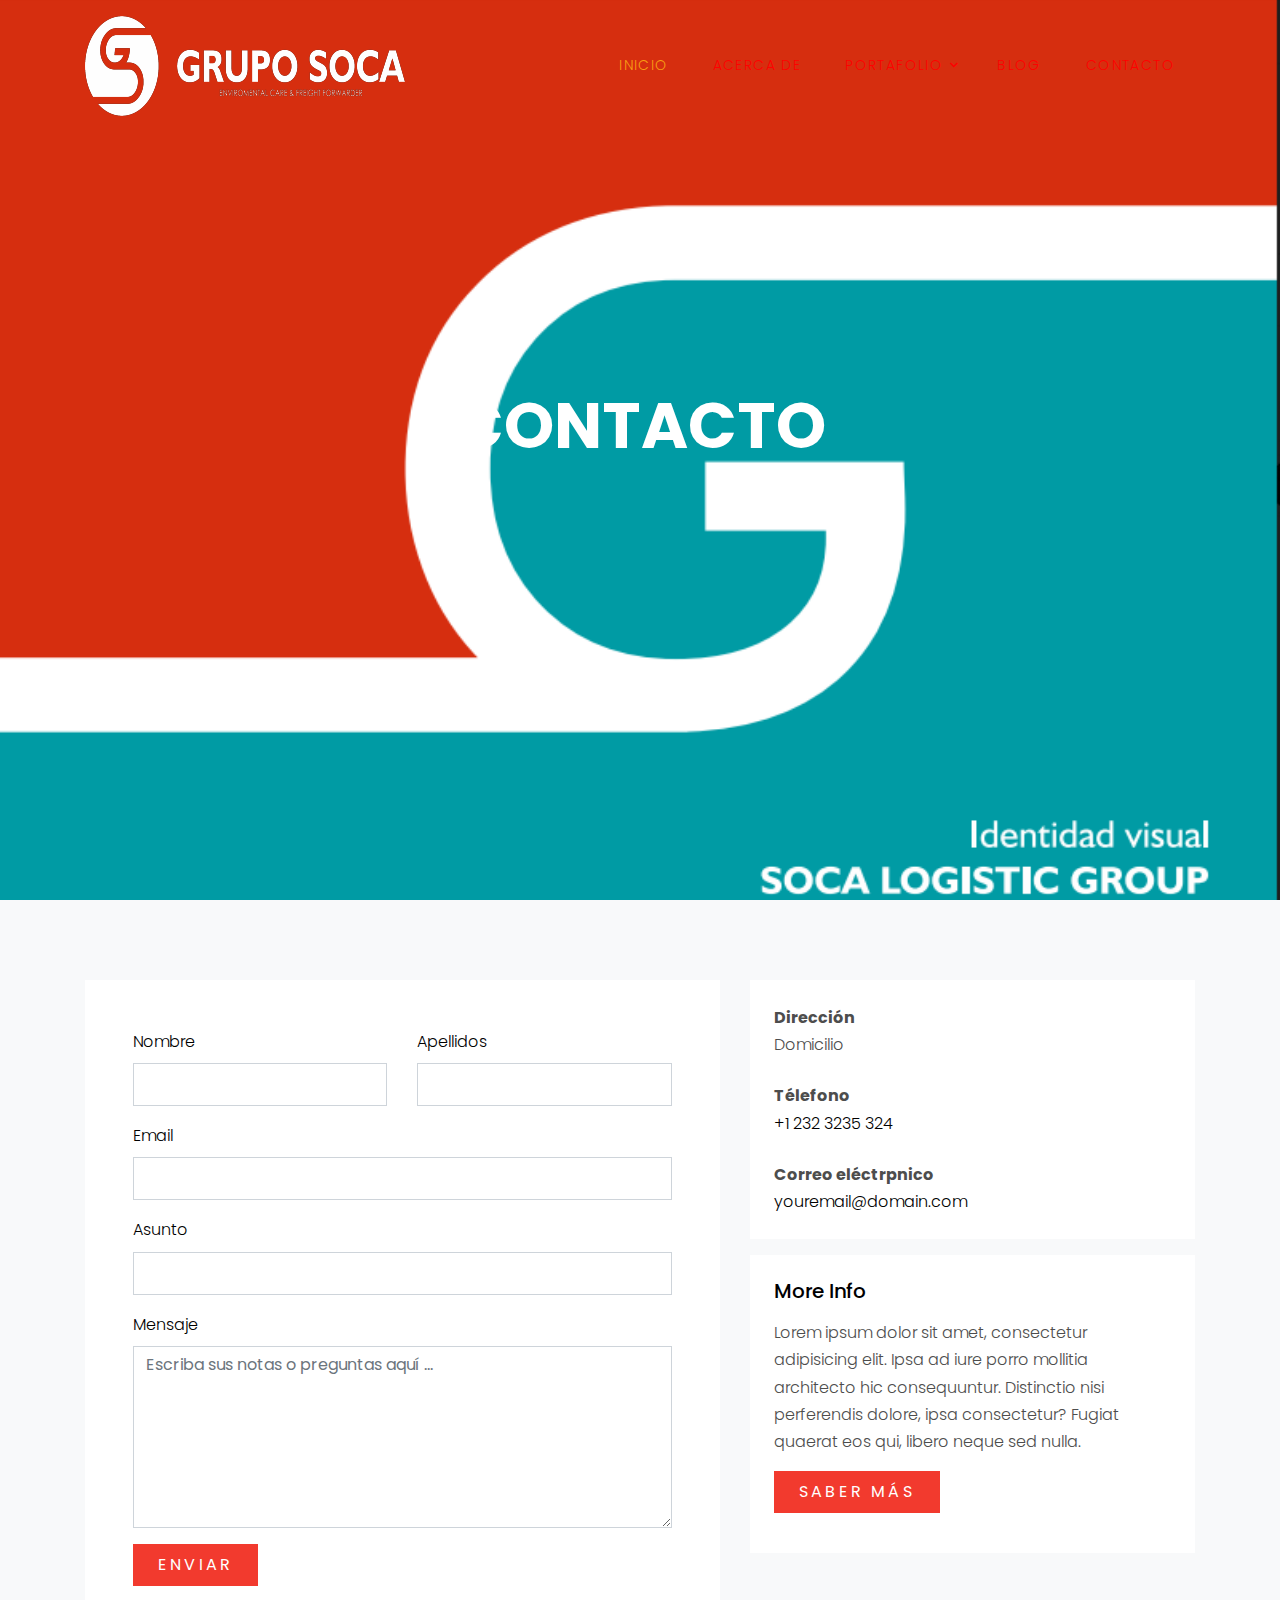
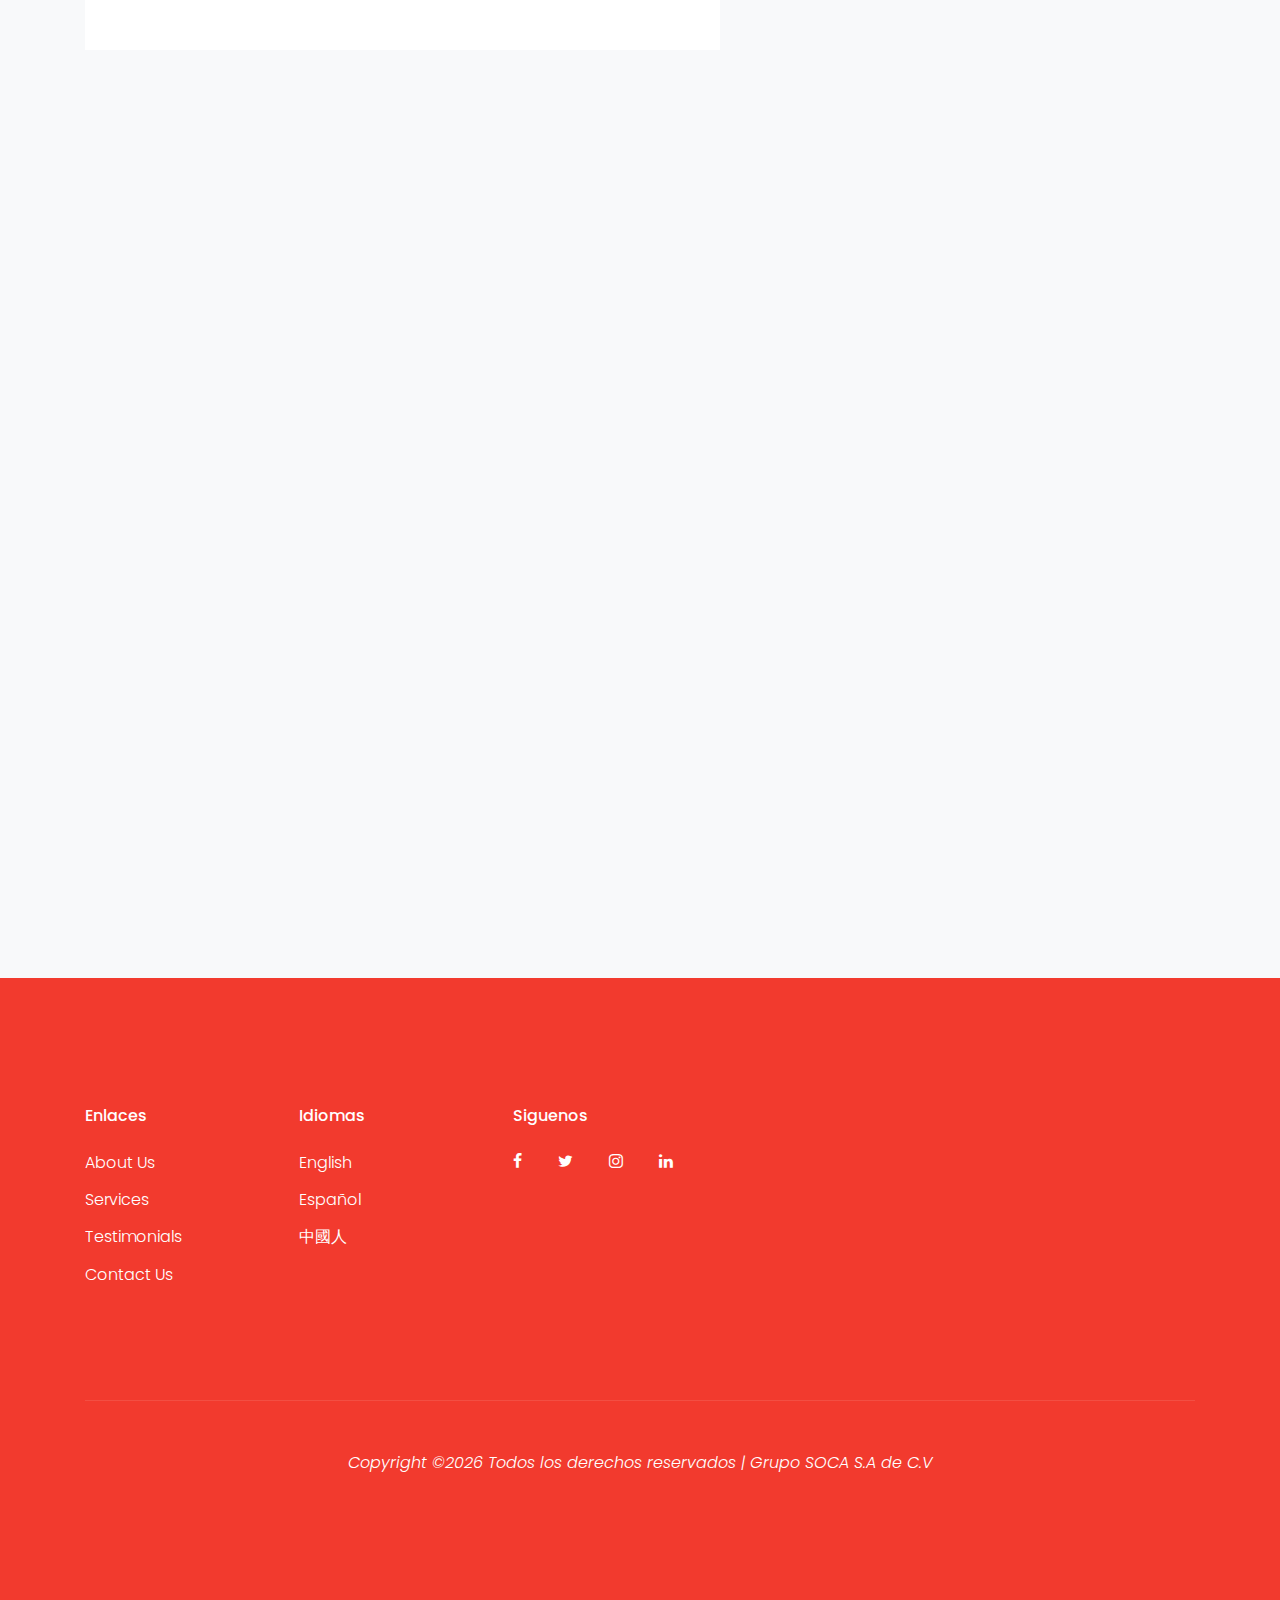
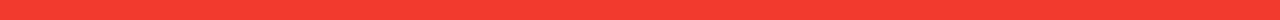
<file: docs/contact.html>
<!DOCTYPE html>
<html lang="en">
  <head>
    <title>Grupo SOCA S.A de C.V</title>
    <meta charset="utf-8">
    <meta name="viewport" content="width=device-width, initial-scale=1, shrink-to-fit=no">
     <!--- Diseños del meta -->
     <meta property="og:title" content="Grupo SOCA S.A de C.V" />
     <meta property="og:description" content="Eviromental Care & Freight Forwarder" />
     <meta property="og:image"   content="./meta.png" />
     <meta name="theme-color" content="#222222" />

    <link rel="stylesheet" href="https://fonts.googleapis.com/css?family=Poppins:200,300,400,700,900|Display+Playfair:200,300,400,700"> 
    <link rel="stylesheet" href="fonts/icomoon/style.css">

    <link rel="stylesheet" href="css/bootstrap.min.css">
    <link rel="stylesheet" href="css/magnific-popup.css">
    <link rel="stylesheet" href="css/jquery-ui.css">
    <link rel="stylesheet" href="css/owl.carousel.min.css">
    <link rel="stylesheet" href="css/owl.theme.default.min.css">

    <link rel="stylesheet" href="css/bootstrap-datepicker.css">

    <link rel="stylesheet" href="fonts/flaticon/font/flaticon.css">
    <link rel="icon" href="favicon.ico" type="image/x-icon">


    <link rel="stylesheet" href="css/aos.css">

    <link rel="stylesheet" href="css/style.css">
    <link rel="apple-touch-icon" href="meta.png">
    <link rel="shortcut icon" href="meta.png">
    
  </head>
  <body>
  
  <div class="site-wrap">

    <div class="site-mobile-menu">
      <div class="site-mobile-menu-header">
        <div class="site-mobile-menu-close mt-3">
          <span class="icon-close2 js-menu-toggle"></span>
        </div>
      </div>
      <div class="site-mobile-menu-body"></div>
    </div>
    
    <header class="site-navbar py-3" role="banner">

      <div class="container">
        <div class="row align-items-center">
          
          <div class="col-11 col-xl-2">
           
           <a href="index.html" class="text-white h2 mb-0"><img src="./images/logo2.png" alt="Logo" width="320px" height="100px">  </a>
           
          </div>
          <div class="col-12 col-md-10 d-none d-xl-block">
            <nav class="site-navigation position-relative text-right" role="navigation">

              <ul class="site-menu js-clone-nav mx-auto d-none d-lg-block">
                <li class="active"><a href="index.html">Inicio</a></li>
                <li><a href="about.html">Acerca de</a></li>
                <li class="has-children">
                  <a href="services.html">Portafolio</a>
                  <ul class="dropdown">
                    <li><a href="#">Empresa 1</a></li>
                    <li><a href="#">Empresa 2</a></li>
                    <li><a href="#">Empresa 3</a></li>
                    <li><a href="#">Empresa 4</a></li>
                    
                  </ul>
                </li>
                <li><a href="blog.html">Blog</a></li>
                <li><a href="contact.html">Contacto</a></li>
              </ul>
            </nav>
          </div>


          <div class="d-inline-block d-xl-none ml-md-0 mr-auto py-3" style="position: relative; top: 3px;"><a href="#" class="site-menu-toggle js-menu-toggle text-white"><span class="icon-menu h3"></span></a></div>

          </div>

        </div>
      </div>
      
    </header>

  

    <div class="site-blocks-cover overlay" style="background-image: url(images/SOCA.png);" data-aos="fade" data-stellar-background-ratio="0.5">
      <div class="container">
        <div class="row align-items-center justify-content-center text-center">

          <div class="col-md-8" data-aos="fade-up" data-aos-delay="400">
            

            <h1 class="text-white font-weight-light mb-5 text-uppercase font-weight-bold">Contacto</h1>
            

          </div>
        </div>
      </div>
    </div>  

    
    <div class="site-section bg-light">
      <div class="container">
        <div class="row">
          <div class="col-md-7 mb-5">

            

            <form action="#" class="p-5 bg-white">
             

              <div class="row form-group">
                <div class="col-md-6 mb-3 mb-md-0">
                  <label class="text-black" for="fname">Nombre</label>
                  <input type="text" id="fname" class="form-control">
                </div>
                <div class="col-md-6">
                  <label class="text-black" for="lname">Apellidos</label>
                  <input type="text" id="lname" class="form-control">
                </div>
              </div>

              <div class="row form-group">
                
                <div class="col-md-12">
                  <label class="text-black" for="email">Email</label> 
                  <input type="email" id="email" class="form-control">
                </div>
              </div>

              <div class="row form-group">
                
                <div class="col-md-12">
                  <label class="text-black" for="subject">Asunto</label> 
                  <input type="subject" id="subject" class="form-control">
                </div>
              </div>

              <div class="row form-group">
                <div class="col-md-12">
                  <label class="text-black" for="message">Mensaje</label> 
                  <textarea name="message" id="message" cols="30" rows="7" class="form-control" placeholder="Escriba sus notas o preguntas aquí ..."></textarea>
                </div>
              </div>

              <div class="row form-group">
                <div class="col-md-12">
                  <input type="submit" value="Enviar" class="btn btn-danger py-2 px-4 text-white">
                </div>
              </div>

  
            </form>
          </div>
          <div class="col-md-5">
            
            <div class="p-4 mb-3 bg-white">
              <p class="mb-0 font-weight-bold">Dirección</p>
              <p class="mb-4">Domicilio</p>

              <p class="mb-0 font-weight-bold">Télefono</p>
              <p class="mb-4"><a href="#" style="color:black;">+1 232 3235 324</a></p>

              <p class="mb-0 font-weight-bold">Correo eléctrpnico</p>
              <p class="mb-0"><a href="#" style="color: black;">youremail@domain.com</a></p>

            </div>
            
            <div class="p-4 mb-3 bg-white">
              <h3 class="h5 text-black mb-3">More Info</h3>
              <p>Lorem ipsum dolor sit amet, consectetur adipisicing elit. Ipsa ad iure porro mollitia architecto hic consequuntur. Distinctio nisi perferendis dolore, ipsa consectetur? Fugiat quaerat eos qui, libero neque sed nulla.</p>
              <p><a href="#" class="btn btn-danger px-4 py-2 text-white">Saber más</a></p>
            </div>

          </div>
        </div>
      </div>
    </div>
    <div class="site-section bg-light" style="height: 800px;">
      
        
          
            <iframe src="https://www.google.com/maps/embed?pb=!1m18!1m12!1m3!1d3771.082016704344!2d-104.28779394959247!3d19.060131257361025!2m3!1f0!2f0!3f0!3m2!1i1024!2i768!4f13.1!3m3!1m2!1s0x84252a78ac4a344b%3A0x74fd1e03cdb190d3!2sDolores%20Hidalgo%2063-73%2C%2016%20de%20Septiembre%2C%2028239%20Manzanillo%2C%20Col.!5e0!3m2!1ses!2smx!4v1587605347222!5m2!1ses!2smx" width="100%" height="100%" frameborder="0" style="border:0;" allowfullscreen="" aria-hidden="false" tabindex="0"></iframe>
          
        
     
    </div>
   
    
    <footer class="site-footer">
      <div class="container">
        <div class="row">
          <div class="col-md-9">
            <div class="row">
              <div class="col-md-3">
                <h2 class="footer-heading mb-4">Enlaces</h2>
                <ul class="list-unstyled">
                  <li><a href="#" style="color: #fff">About Us</a></li>
                  <li><a href="#" style="color: #fff">Services</a></li>
                  <li><a href="#" style="color: #fff">Testimonials</a></li>
                  <li><a href="#" style="color: #fff">Contact Us</a></li>
                </ul>
              </div>
              <div class="col-md-3">
                <h2 class="footer-heading mb-4">Idiomas</h2>
                <ul class="list-unstyled">
                  <li><a href="#" style="color: #fff">English</a></li>
                  <li><a href="#" style="color: #fff">Español</a></li>
                  <li><a href="#" style="color: #fff">中國人</a></li>
                </ul>
              </div>
              
              <div class="col-md-3">
                <h2 class="footer-heading mb-4">Siguenos</h2>
                <a href="#" class="pl-0 pr-3" style="color: #fff"><span class="icon-facebook"></span></a>
                <a href="#" class="pl-3 pr-3" style="color: #fff"><span class="icon-twitter"></span></a>
                <a href="#" class="pl-3 pr-3" style="color: #fff"><span class="icon-instagram"></span></a>
                <a href="#" class="pl-3 pr-3" style="color: #fff"><span class="icon-linkedin"></span></a>
              </div>
            </div>
          </div>
          
        </div>
        <div class="row pt-5 mt-5 text-center">
          <div class="col-md-12">
            <div class="border-top pt-5">
            <p style="color: #fff; font-style: italic;">
            <!-- Link back to Colorlib can't be removed. Template is licensed under CC BY 3.0. -->
            Copyright &copy;<script>document.write(new Date().getFullYear());</script> Todos los derechos reservados | Grupo SOCA S.A de C.V 
            <!-- Link back to Colorlib can't be removed. Template is licensed under CC BY 3.0. -->
            </p>
            </div>
          </div>
          
        </div>
      </div>
    </footer>
  </div>

  <script src="js/jquery-3.3.1.min.js"></script>
  <script src="js/jquery-migrate-3.0.1.min.js"></script>
  <script src="js/jquery-ui.js"></script>
  <script src="js/popper.min.js"></script>
  <script src="js/bootstrap.min.js"></script>
  <script src="js/owl.carousel.min.js"></script>
  <script src="js/jquery.stellar.min.js"></script>
  <script src="js/jquery.countdown.min.js"></script>
  <script src="js/jquery.magnific-popup.min.js"></script>
  <script src="js/bootstrap-datepicker.min.js"></script>
  <script src="js/aos.js"></script>

  <script src="js/main.js"></script>
    
  </body>
</html>
</file>
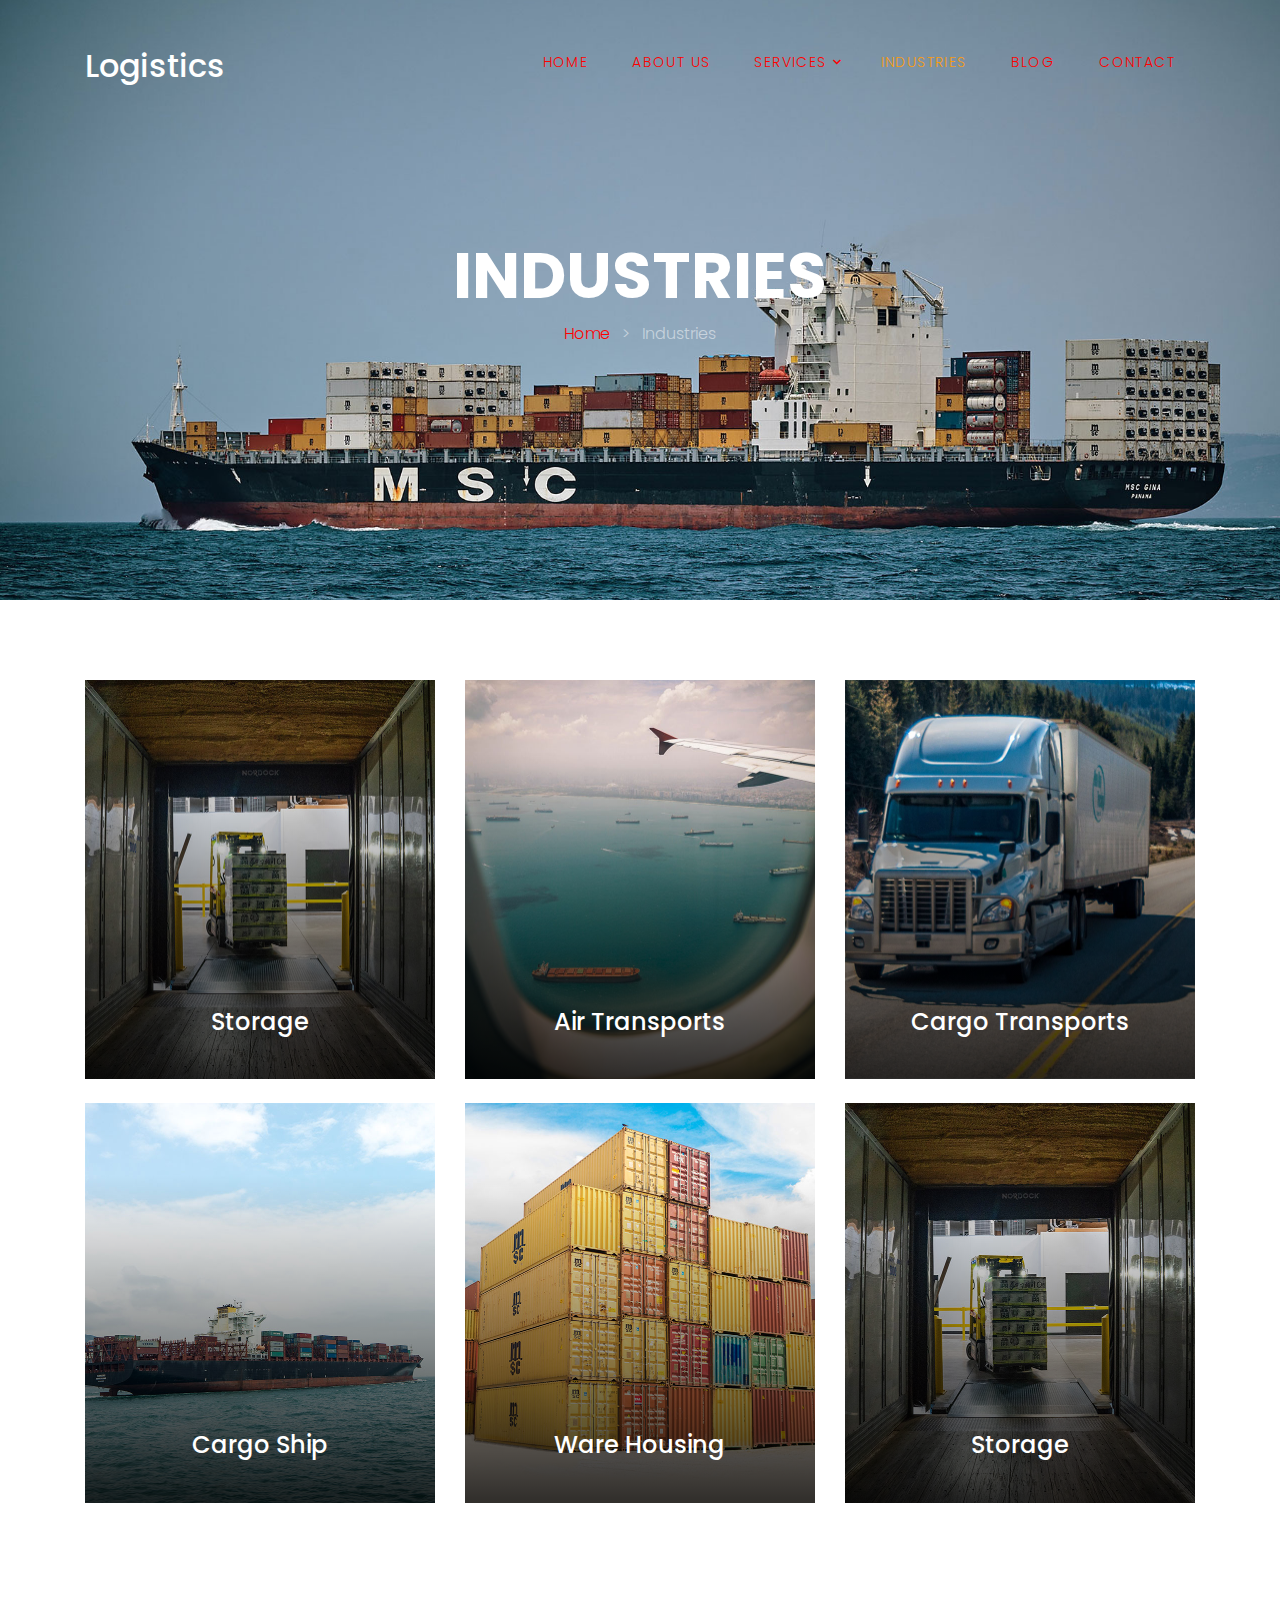
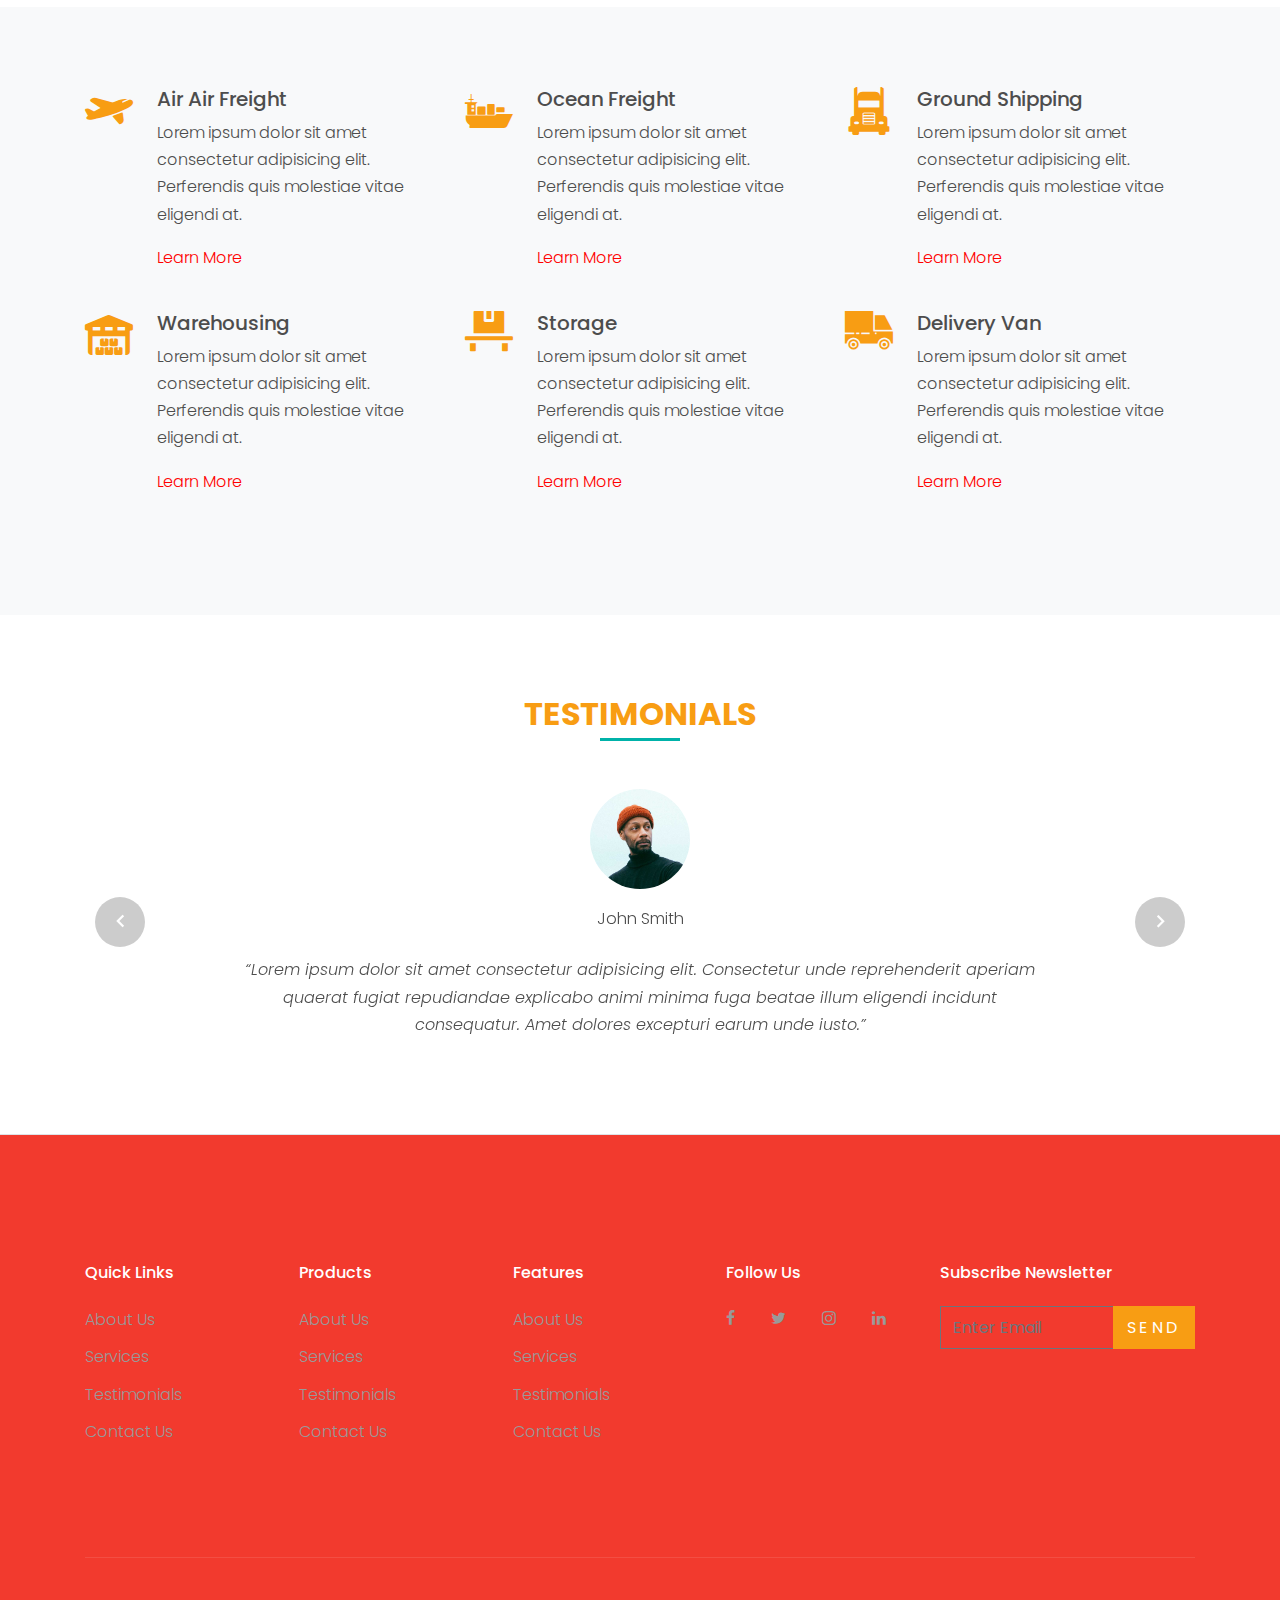
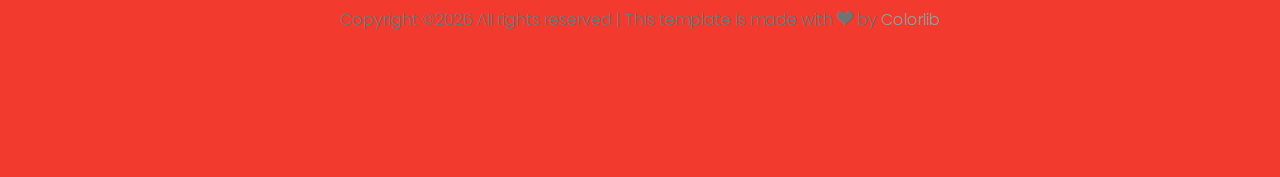
<file: docs/industries.html>
<!DOCTYPE html>
<html lang="en">
  <head>
    <title>Logistics &mdash; Colorlib Website Template</title>
    <meta charset="utf-8">
    <meta name="viewport" content="width=device-width, initial-scale=1, shrink-to-fit=no">
    
    <!--- Diseños del meta -->
    <meta property="og:title" content="Grupo SOCA S.A de C.V" />
    <meta property="og:description" content="Eviromental Care & Freight Forwarder" />
    <meta property="og:image"   content="http://static01.nyt.com/images/2015/02/19/arts/international/19iht-btnumbers19A/19iht-btnumbers19A-facebookJumbo-v2.jpg" />
    <meta name="theme-color" content="#222222" />

    <link rel="stylesheet" href="https://fonts.googleapis.com/css?family=Poppins:200,300,400,700,900|Display+Playfair:200,300,400,700"> 
    <link rel="stylesheet" href="fonts/icomoon/style.css">

    <link rel="stylesheet" href="css/bootstrap.min.css">
    <link rel="stylesheet" href="css/magnific-popup.css">
    <link rel="stylesheet" href="css/jquery-ui.css">
    <link rel="stylesheet" href="css/owl.carousel.min.css">
    <link rel="stylesheet" href="css/owl.theme.default.min.css">

    <link rel="stylesheet" href="css/bootstrap-datepicker.css">

    <link rel="stylesheet" href="fonts/flaticon/font/flaticon.css">



    <link rel="stylesheet" href="css/aos.css">

    <link rel="stylesheet" href="css/style.css">
    
  </head>
  <body>
  
  <div class="site-wrap">

    <div class="site-mobile-menu">
      <div class="site-mobile-menu-header">
        <div class="site-mobile-menu-close mt-3">
          <span class="icon-close2 js-menu-toggle"></span>
        </div>
      </div>
      <div class="site-mobile-menu-body"></div>
    </div>
    
    <header class="site-navbar py-3" role="banner">

      <div class="container">
        <div class="row align-items-center">
          
          <div class="col-11 col-xl-2">
            <h1 class="mb-0"><a href="index.html" class="text-white h2 mb-0">Logistics</a></h1>
          </div>
          <div class="col-12 col-md-10 d-none d-xl-block">
            <nav class="site-navigation position-relative text-right" role="navigation">

              <ul class="site-menu js-clone-nav mx-auto d-none d-lg-block">
                <li><a href="index.html">Home</a></li>
                <li><a href="about.html">About Us</a></li>
                <li class="has-children">
                  <a href="services.html">Services</a>
                  <ul class="dropdown">
                    <li><a href="#">Air Freight</a></li>
                    <li><a href="#">Ocean Freight</a></li>
                    <li><a href="#">Ground Shipping</a></li>
                    <li><a href="#">Warehousing</a></li>
                    <li><a href="#">Storage</a></li>
                  </ul>
                </li>
                <li class="active"><a href="industries.html">Industries</a></li>
                <li><a href="blog.html">Blog</a></li>
                <li><a href="contact.html">Contact</a></li>
              </ul>
            </nav>
          </div>


          <div class="d-inline-block d-xl-none ml-md-0 mr-auto py-3" style="position: relative; top: 3px;"><a href="#" class="site-menu-toggle js-menu-toggle text-white"><span class="icon-menu h3"></span></a></div>

          </div>

        </div>
      </div>
      
    </header>

  

    <div class="site-blocks-cover inner-page-cover overlay" style="background-image: url(images/hero_bg_1.jpg);" data-aos="fade" data-stellar-background-ratio="0.5">
      <div class="container">
        <div class="row align-items-center justify-content-center text-center">

          <div class="col-md-8" data-aos="fade-up" data-aos-delay="400">
            <h1 class="text-white font-weight-light text-uppercase font-weight-bold">Industries</h1>
            <p class="breadcrumb-custom"><a href="index.html">Home</a> <span class="mx-2">&gt;</span> <span>Industries</span></p>
          </div>
        </div>
      </div>
    </div>  

    
  
    <div class="site-section">
      <div class="container">
        <div class="row">
          <div class="col-md-6 col-lg-4 mb-4">
            <a href="#" class="unit-1 text-center">
              <img src="images/img_1.jpg" alt="Image" class="img-fluid">
              <div class="unit-1-text">
                <h3 class="unit-1-heading">Storage</h3>
                <p class="px-5">Lorem ipsum dolor sit amet consectetur adipisicing elit. Eos tempore ullam minus voluptate libero.</p>
              </div>
            </a>
          </div>

          <div class="col-md-6 col-lg-4 mb-4">
            <a href="#" class="unit-1 text-center">
              <img src="images/img_2.jpg" alt="Image" class="img-fluid">
              <div class="unit-1-text">
                <h3 class="unit-1-heading">Air Transports</h3>
                <p class="px-5">Lorem ipsum dolor sit amet consectetur adipisicing elit. Eos tempore ullam minus voluptate libero.</p>
              </div>
            </a>
          </div>

          <div class="col-md-6 col-lg-4 mb-4">
            <a href="#" class="unit-1 text-center">
              <img src="images/img_3.jpg" alt="Image" class="img-fluid">
              <div class="unit-1-text">
                <h3 class="unit-1-heading">Cargo Transports</h3>
                <p class="px-5">Lorem ipsum dolor sit amet consectetur adipisicing elit. Eos tempore ullam minus voluptate libero.</p>
              </div>
            </a>
          </div>

          <div class="col-md-6 col-lg-4 mb-4">
            <a href="#" class="unit-1 text-center">
              <img src="images/img_4.jpg" alt="Image" class="img-fluid">
              <div class="unit-1-text">
                <h3 class="unit-1-heading">Cargo Ship</h3>
                <p class="px-5">Lorem ipsum dolor sit amet consectetur adipisicing elit. Eos tempore ullam minus voluptate libero.</p>
              </div>
            </a>
          </div>

          <div class="col-md-6 col-lg-4 mb-4">
            <a href="#" class="unit-1 text-center">
              <img src="images/img_5.jpg" alt="Image" class="img-fluid">
              <div class="unit-1-text">
                <h3 class="unit-1-heading">Ware Housing</h3>
                <p class="px-5">Lorem ipsum dolor sit amet consectetur adipisicing elit. Eos tempore ullam minus voluptate libero.</p>
              </div>
            </a>
          </div>

          <div class="col-md-6 col-lg-4 mb-4">
            <a href="#" class="unit-1 text-center">
              <img src="images/img_1.jpg" alt="Image" class="img-fluid">
              <div class="unit-1-text">
                <h3 class="unit-1-heading">Storage</h3>
                <p class="px-5">Lorem ipsum dolor sit amet consectetur adipisicing elit. Eos tempore ullam minus voluptate libero.</p>
              </div>
            </a>
          </div>
          
        </div>
      </div>
    </div>
    <div class="site-section bg-light">
      <div class="container">
        <div class="row align-items-stretch">
          <div class="col-md-6 col-lg-4 mb-4 mb-lg-4">
            <div class="unit-4 d-flex">
              <div class="unit-4-icon mr-4"><span class="text-primary flaticon-travel"></span></div>
              <div>
                <h3>Air Air Freight</h3>
                <p>Lorem ipsum dolor sit amet consectetur adipisicing elit. Perferendis quis molestiae vitae eligendi at.</p>
                <p><a href="#">Learn More</a></p>
              </div>
            </div>
          </div>
          <div class="col-md-6 col-lg-4 mb-4 mb-lg-4">
            <div class="unit-4 d-flex">
              <div class="unit-4-icon mr-4"><span class="text-primary flaticon-sea-ship-with-containers"></span></div>
              <div>
                <h3>Ocean Freight</h3>
                <p>Lorem ipsum dolor sit amet consectetur adipisicing elit. Perferendis quis molestiae vitae eligendi at.</p>
                <p><a href="#">Learn More</a></p>
              </div>
            </div>
          </div>
          <div class="col-md-6 col-lg-4 mb-4 mb-lg-4">
            <div class="unit-4 d-flex">
              <div class="unit-4-icon mr-4"><span class="text-primary flaticon-frontal-truck"></span></div>
              <div>
                <h3>Ground Shipping</h3>
                <p>Lorem ipsum dolor sit amet consectetur adipisicing elit. Perferendis quis molestiae vitae eligendi at.</p>
                <p><a href="#">Learn More</a></p>
              </div>
            </div>
          </div>


          <div class="col-md-6 col-lg-4 mb-4 mb-lg-4">
            <div class="unit-4 d-flex">
              <div class="unit-4-icon mr-4"><span class="text-primary flaticon-barn"></span></div>
              <div>
                <h3>Warehousing</h3>
                <p>Lorem ipsum dolor sit amet consectetur adipisicing elit. Perferendis quis molestiae vitae eligendi at.</p>
                <p><a href="#">Learn More</a></p>
              </div>
            </div>
          </div>
          <div class="col-md-6 col-lg-4 mb-4 mb-lg-4">
            <div class="unit-4 d-flex">
              <div class="unit-4-icon mr-4"><span class="text-primary flaticon-platform"></span></div>
              <div>
                <h3>Storage</h3>
                <p>Lorem ipsum dolor sit amet consectetur adipisicing elit. Perferendis quis molestiae vitae eligendi at.</p>
                <p><a href="#">Learn More</a></p>
              </div>
            </div>
          </div>
          <div class="col-md-6 col-lg-4 mb-4 mb-lg-4">
            <div class="unit-4 d-flex">
              <div class="unit-4-icon mr-4"><span class="text-primary flaticon-car"></span></div>
              <div>
                <h3>Delivery Van</h3>
                <p>Lorem ipsum dolor sit amet consectetur adipisicing elit. Perferendis quis molestiae vitae eligendi at.</p>
                <p><a href="#">Learn More</a></p>
              </div>
            </div>
          </div>

        </div>
      </div>
    </div>
    
    <div class="site-section border-bottom">
      <div class="container">

        <div class="row justify-content-center mb-5">
          <div class="col-md-7 text-center border-primary">
            <h2 class="font-weight-light text-primary">Testimonials</h2>
          </div>
        </div>

        <div class="slide-one-item home-slider owl-carousel">
          <div>
            <div class="testimonial">
              <figure class="mb-4">
                <img src="images/person_3.jpg" alt="Image" class="img-fluid mb-3">
                <p>John Smith</p>
              </figure>
              <blockquote>
                <p>&ldquo;Lorem ipsum dolor sit amet consectetur adipisicing elit. Consectetur unde reprehenderit aperiam quaerat fugiat repudiandae explicabo animi minima fuga beatae illum eligendi incidunt consequatur. Amet dolores excepturi earum unde iusto.&rdquo;</p>
              </blockquote>
            </div>
          </div>
          <div>
            <div class="testimonial">
              <figure class="mb-4">
                <img src="images/person_2.jpg" alt="Image" class="img-fluid mb-3">
                <p>Christine Aguilar</p>
              </figure>
              <blockquote>
                <p>&ldquo;Lorem ipsum dolor sit amet consectetur adipisicing elit. Consectetur unde reprehenderit aperiam quaerat fugiat repudiandae explicabo animi minima fuga beatae illum eligendi incidunt consequatur. Amet dolores excepturi earum unde iusto.&rdquo;</p>
              </blockquote>
            </div>
          </div>

          <div>
            <div class="testimonial">
              <figure class="mb-4">
                <img src="images/person_4.jpg" alt="Image" class="img-fluid mb-3">
                <p>Robert Spears</p>
              </figure>
              <blockquote>
                <p>&ldquo;Lorem ipsum dolor sit amet consectetur adipisicing elit. Consectetur unde reprehenderit aperiam quaerat fugiat repudiandae explicabo animi minima fuga beatae illum eligendi incidunt consequatur. Amet dolores excepturi earum unde iusto.&rdquo;</p>
              </blockquote>
            </div>
          </div>

          <div>
            <div class="testimonial">
              <figure class="mb-4">
                <img src="images/person_5.jpg" alt="Image" class="img-fluid mb-3">
                <p>Bruce Rogers</p>
              </figure>
              <blockquote>
                <p>&ldquo;Lorem ipsum dolor sit amet consectetur adipisicing elit. Consectetur unde reprehenderit aperiam quaerat fugiat repudiandae explicabo animi minima fuga beatae illum eligendi incidunt consequatur. Amet dolores excepturi earum unde iusto.&rdquo;</p>
              </blockquote>
            </div>
          </div>

        </div>
      </div>
    </div>

    
    
    <footer class="site-footer">
      <div class="container">
        <div class="row">
          <div class="col-md-9">
            <div class="row">
              <div class="col-md-3">
                <h2 class="footer-heading mb-4">Quick Links</h2>
                <ul class="list-unstyled">
                  <li><a href="#">About Us</a></li>
                  <li><a href="#">Services</a></li>
                  <li><a href="#">Testimonials</a></li>
                  <li><a href="#">Contact Us</a></li>
                </ul>
              </div>
              <div class="col-md-3">
                <h2 class="footer-heading mb-4">Products</h2>
                <ul class="list-unstyled">
                  <li><a href="#">About Us</a></li>
                  <li><a href="#">Services</a></li>
                  <li><a href="#">Testimonials</a></li>
                  <li><a href="#">Contact Us</a></li>
                </ul>
              </div>
              <div class="col-md-3">
                <h2 class="footer-heading mb-4">Features</h2>
                <ul class="list-unstyled">
                  <li><a href="#">About Us</a></li>
                  <li><a href="#">Services</a></li>
                  <li><a href="#">Testimonials</a></li>
                  <li><a href="#">Contact Us</a></li>
                </ul>
              </div>
              <div class="col-md-3">
                <h2 class="footer-heading mb-4">Follow Us</h2>
                <a href="#" class="pl-0 pr-3"><span class="icon-facebook"></span></a>
                <a href="#" class="pl-3 pr-3"><span class="icon-twitter"></span></a>
                <a href="#" class="pl-3 pr-3"><span class="icon-instagram"></span></a>
                <a href="#" class="pl-3 pr-3"><span class="icon-linkedin"></span></a>
              </div>
            </div>
          </div>
          <div class="col-md-3">
            <h2 class="footer-heading mb-4">Subscribe Newsletter</h2>
            <form action="#" method="post">
              <div class="input-group mb-3">
                <input type="text" class="form-control border-secondary text-white bg-transparent" placeholder="Enter Email" aria-label="Enter Email" aria-describedby="button-addon2">
                <div class="input-group-append">
                  <button class="btn btn-primary text-white" type="button" id="button-addon2">Send</button>
                </div>
              </div>
            </form>
          </div>
        </div>
        <div class="row pt-5 mt-5 text-center">
          <div class="col-md-12">
            <div class="border-top pt-5">
            <p>
            <!-- Link back to Colorlib can't be removed. Template is licensed under CC BY 3.0. -->
            Copyright &copy;<script>document.write(new Date().getFullYear());</script> All rights reserved | This template is made with <i class="icon-heart" aria-hidden="true"></i> by <a href="https://colorlib.com" target="_blank" >Colorlib</a>
            <!-- Link back to Colorlib can't be removed. Template is licensed under CC BY 3.0. -->
            </p>
            </div>
          </div>
          
        </div>
      </div>
    </footer>
  </div>

  <script src="js/jquery-3.3.1.min.js"></script>
  <script src="js/jquery-migrate-3.0.1.min.js"></script>
  <script src="js/jquery-ui.js"></script>
  <script src="js/popper.min.js"></script>
  <script src="js/bootstrap.min.js"></script>
  <script src="js/owl.carousel.min.js"></script>
  <script src="js/jquery.stellar.min.js"></script>
  <script src="js/jquery.countdown.min.js"></script>
  <script src="js/jquery.magnific-popup.min.js"></script>
  <script src="js/bootstrap-datepicker.min.js"></script>
  <script src="js/aos.js"></script>

  <script src="js/main.js"></script>
    
  </body>
</html>
</file>
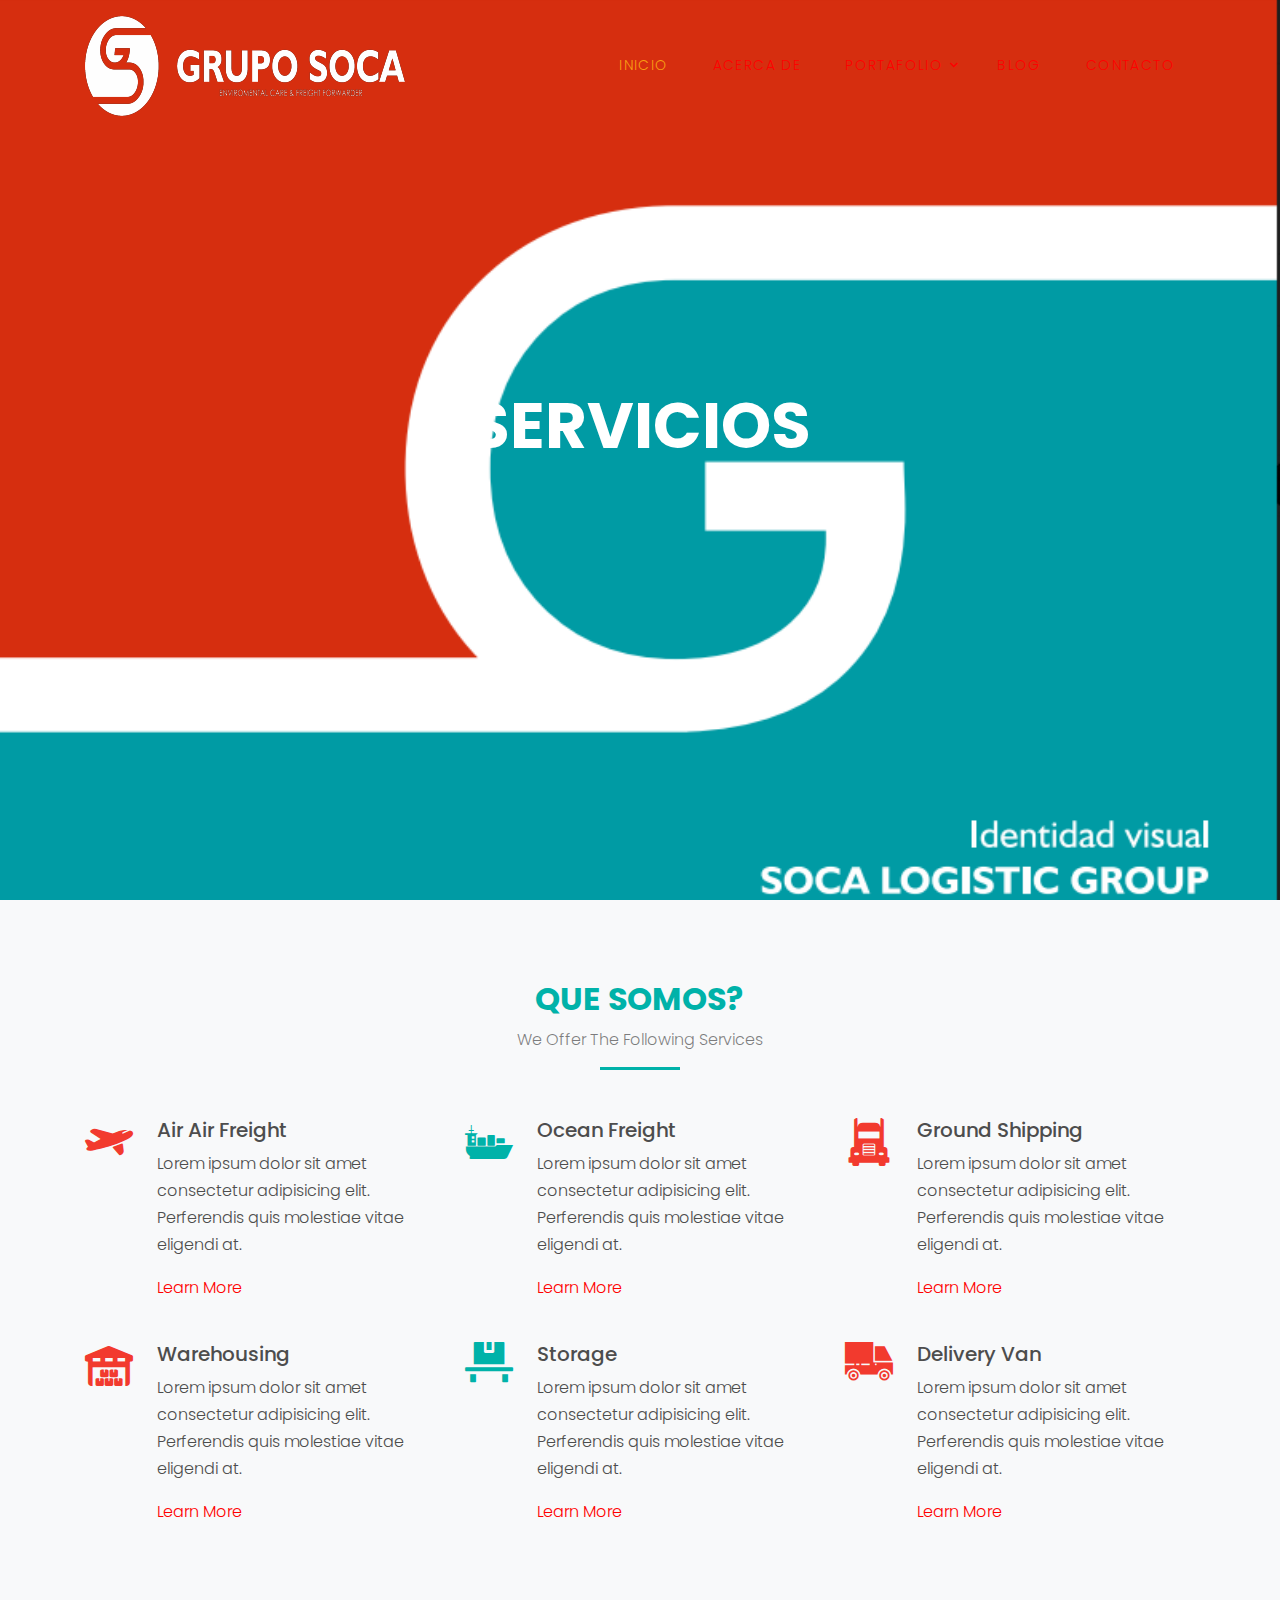
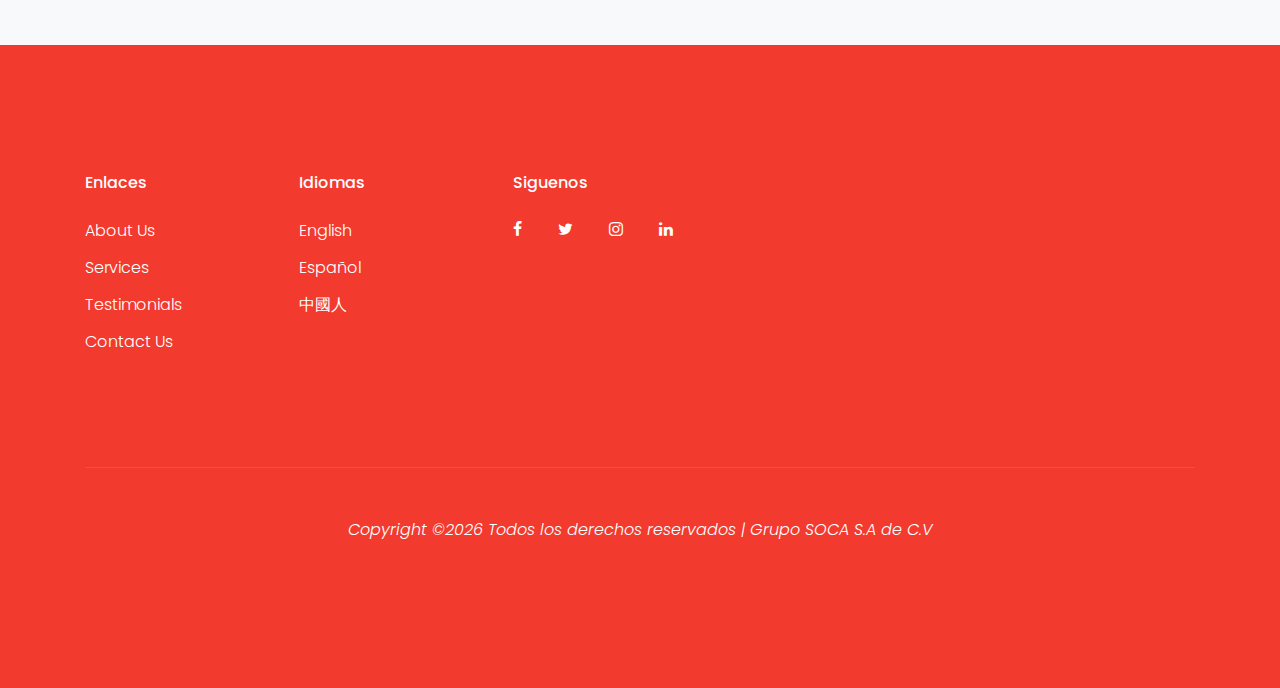
<file: docs/services.html>
<!DOCTYPE html>
<html lang="en">
  <head>
    <title>Grupo SOCA S.A de C.V</title>
    <meta charset="utf-8">
    <meta name="viewport" content="width=device-width, initial-scale=1, shrink-to-fit=no">
     <!--- Diseños del meta -->
     <meta property="og:title" content="Grupo SOCA S.A de C.V" />
     <meta property="og:description" content="Eviromental Care & Freight Forwarder" />
     <meta property="og:image"   content="./meta.png" />
     <meta name="theme-color" content="#222222" />

    <link rel="stylesheet" href="https://fonts.googleapis.com/css?family=Poppins:200,300,400,700,900|Display+Playfair:200,300,400,700"> 
    <link rel="stylesheet" href="fonts/icomoon/style.css">

    <link rel="stylesheet" href="css/bootstrap.min.css">
    <link rel="stylesheet" href="css/magnific-popup.css">
    <link rel="stylesheet" href="css/jquery-ui.css">
    <link rel="stylesheet" href="css/owl.carousel.min.css">
    <link rel="stylesheet" href="css/owl.theme.default.min.css">

    <link rel="stylesheet" href="css/bootstrap-datepicker.css">

    <link rel="stylesheet" href="fonts/flaticon/font/flaticon.css">
    <link rel="icon" href="favicon.ico" type="image/x-icon">


    <link rel="stylesheet" href="css/aos.css">

    <link rel="stylesheet" href="css/style.css">
    <link rel="apple-touch-icon" href="meta.png">
    <link rel="shortcut icon" href="meta.png">
    
  </head>
  <body>
  
  <div class="site-wrap">

    <div class="site-mobile-menu">
      <div class="site-mobile-menu-header">
        <div class="site-mobile-menu-close mt-3">
          <span class="icon-close2 js-menu-toggle"></span>
        </div>
      </div>
      <div class="site-mobile-menu-body"></div>
    </div>
    
    <header class="site-navbar py-3" role="banner">

      <div class="container">
        <div class="row align-items-center">
          
          <div class="col-11 col-xl-2">
           
           <a href="index.html" class="text-white h2 mb-0"><img src="./images/logo2.png" alt="Logo" width="320px" height="100px">  </a>
           
          </div>
          <div class="col-12 col-md-10 d-none d-xl-block">
            <nav class="site-navigation position-relative text-right" role="navigation">

              <ul class="site-menu js-clone-nav mx-auto d-none d-lg-block">
                <li class="active"><a href="index.html">Inicio</a></li>
                <li><a href="about.html">Acerca de</a></li>
                <li class="has-children">
                  <a href="services.html">Portafolio</a>
                  <ul class="dropdown">
                    <li><a href="#">Empresa 1</a></li>
                    <li><a href="#">Empresa 2</a></li>
                    <li><a href="#">Empresa 3</a></li>
                    <li><a href="#">Empresa 4</a></li>
                    
                  </ul>
                </li>
                <li><a href="blog.html">Blog</a></li>
                <li><a href="contact.html">Contacto</a></li>
              </ul>
            </nav>
          </div>


          <div class="d-inline-block d-xl-none ml-md-0 mr-auto py-3" style="position: relative; top: 3px;"><a href="#" class="site-menu-toggle js-menu-toggle text-white"><span class="icon-menu h3"></span></a></div>

          </div>

        </div>
      </div>
      
    </header>

  

    <div class="site-blocks-cover overlay" style="background-image: url(images/SOCA.png);" data-aos="fade" data-stellar-background-ratio="0.5">
      <div class="container">
        <div class="row align-items-center justify-content-center text-center">

          <div class="col-md-8" data-aos="fade-up" data-aos-delay="400">
            

            <h1 class="text-white font-weight-light mb-5 text-uppercase font-weight-bold">Servicios</h1>
            

          </div>
        </div>
      </div>
    </div>   

    

    <div class="site-section bg-light">
      <div class="container">
        <div class="row justify-content-center mb-5">
          <div class="col-md-7 text-center border-primary">
            <h2 class="font-weight-light "  style="color: #00b2a9;">Que somos?</h2>
            <p class="color-black-opacity-5">We Offer The Following Services</p>
          </div>
        </div>
        <div class="row align-items-stretch">
          <div class="col-md-6 col-lg-4 mb-4 mb-lg-4">
            <div class="unit-4 d-flex">
              <div class="unit-4-icon mr-4"><span class="text-danger flaticon-travel"></span></div>
              <div>
                <h3>Air Air Freight</h3>
                <p>Lorem ipsum dolor sit amet consectetur adipisicing elit. Perferendis quis molestiae vitae eligendi at.</p>
                <p><a href="#">Learn More</a></p>
              </div>
            </div>
          </div>
          <div class="col-md-6 col-lg-4 mb-4 mb-lg-4">
            <div class="unit-4 d-flex">
              <div class="unit-4-icon mr-4"><span class="flaticon-sea-ship-with-containers"  style="color: #00b2a9;"></span></div>
              <div>
                <h3>Ocean Freight</h3>
                <p>Lorem ipsum dolor sit amet consectetur adipisicing elit. Perferendis quis molestiae vitae eligendi at.</p>
                <p><a href="#">Learn More</a></p>
              </div>
            </div>
          </div>
          <div class="col-md-6 col-lg-4 mb-4 mb-lg-4">
            <div class="unit-4 d-flex">
              <div class="unit-4-icon mr-4"><span class="text-danger flaticon-frontal-truck"></span></div>
              <div>
                <h3>Ground Shipping</h3>
                <p>Lorem ipsum dolor sit amet consectetur adipisicing elit. Perferendis quis molestiae vitae eligendi at.</p>
                <p><a href="#">Learn More</a></p>
              </div>
            </div>
          </div>


          <div class="col-md-6 col-lg-4 mb-4 mb-lg-4">
            <div class="unit-4 d-flex">
              <div class="unit-4-icon mr-4"><span class="text-danger flaticon-barn"></span></div>
              <div>
                <h3>Warehousing</h3>
                <p>Lorem ipsum dolor sit amet consectetur adipisicing elit. Perferendis quis molestiae vitae eligendi at.</p>
                <p><a href="#">Learn More</a></p>
              </div>
            </div>
          </div>
          <div class="col-md-6 col-lg-4 mb-4 mb-lg-4">
            <div class="unit-4 d-flex">
              <div class="unit-4-icon mr-4"><span class="flaticon-platform"  style="color: #00b2a9;"></span></div>
              <div>
                <h3>Storage</h3>
                <p>Lorem ipsum dolor sit amet consectetur adipisicing elit. Perferendis quis molestiae vitae eligendi at.</p>
                <p><a href="#">Learn More</a></p>
              </div>
            </div>
          </div>
          <div class="col-md-6 col-lg-4 mb-4 mb-lg-4">
            <div class="unit-4 d-flex">
              <div class="unit-4-icon mr-4"><span class="text-danger flaticon-car"></span></div>
              <div>
                <h3>Delivery Van</h3>
                <p>Lorem ipsum dolor sit amet consectetur adipisicing elit. Perferendis quis molestiae vitae eligendi at.</p>
                <p><a href="#">Learn More</a></p>
              </div>
            </div>
          </div>

        </div>
      </div>
    </div>

    
  

    
    
    <footer class="site-footer">
      <div class="container">
        <div class="row">
          <div class="col-md-9">
            <div class="row">
              <div class="col-md-3">
                <h2 class="footer-heading mb-4">Enlaces</h2>
                <ul class="list-unstyled">
                  <li><a href="#" style="color: #fff">About Us</a></li>
                  <li><a href="#" style="color: #fff">Services</a></li>
                  <li><a href="#" style="color: #fff">Testimonials</a></li>
                  <li><a href="#" style="color: #fff">Contact Us</a></li>
                </ul>
              </div>
              <div class="col-md-3">
                <h2 class="footer-heading mb-4">Idiomas</h2>
                <ul class="list-unstyled">
                  <li><a href="#" style="color: #fff">English</a></li>
                  <li><a href="#" style="color: #fff">Español</a></li>
                  <li><a href="#" style="color: #fff">中國人</a></li>
                </ul>
              </div>
              
              <div class="col-md-3">
                <h2 class="footer-heading mb-4">Siguenos</h2>
                <a href="#" class="pl-0 pr-3" style="color: #fff"><span class="icon-facebook"></span></a>
                <a href="#" class="pl-3 pr-3" style="color: #fff"><span class="icon-twitter"></span></a>
                <a href="#" class="pl-3 pr-3" style="color: #fff"><span class="icon-instagram"></span></a>
                <a href="#" class="pl-3 pr-3" style="color: #fff"><span class="icon-linkedin"></span></a>
              </div>
            </div>
          </div>
          
        </div>
        <div class="row pt-5 mt-5 text-center">
          <div class="col-md-12">
            <div class="border-top pt-5">
            <p style="color: #fff; font-style: italic;">
            <!-- Link back to Colorlib can't be removed. Template is licensed under CC BY 3.0. -->
            Copyright &copy;<script>document.write(new Date().getFullYear());</script> Todos los derechos reservados | Grupo SOCA S.A de C.V 
            <!-- Link back to Colorlib can't be removed. Template is licensed under CC BY 3.0. -->
            </p>
            </div>
          </div>
          
        </div>
      </div>
    </footer>
  </div>

  <script src="js/jquery-3.3.1.min.js"></script>
  <script src="js/jquery-migrate-3.0.1.min.js"></script>
  <script src="js/jquery-ui.js"></script>
  <script src="js/popper.min.js"></script>
  <script src="js/bootstrap.min.js"></script>
  <script src="js/owl.carousel.min.js"></script>
  <script src="js/jquery.stellar.min.js"></script>
  <script src="js/jquery.countdown.min.js"></script>
  <script src="js/jquery.magnific-popup.min.js"></script>
  <script src="js/bootstrap-datepicker.min.js"></script>
  <script src="js/aos.js"></script>

  <script src="js/main.js"></script>
    
  </body>
</html>
</file>
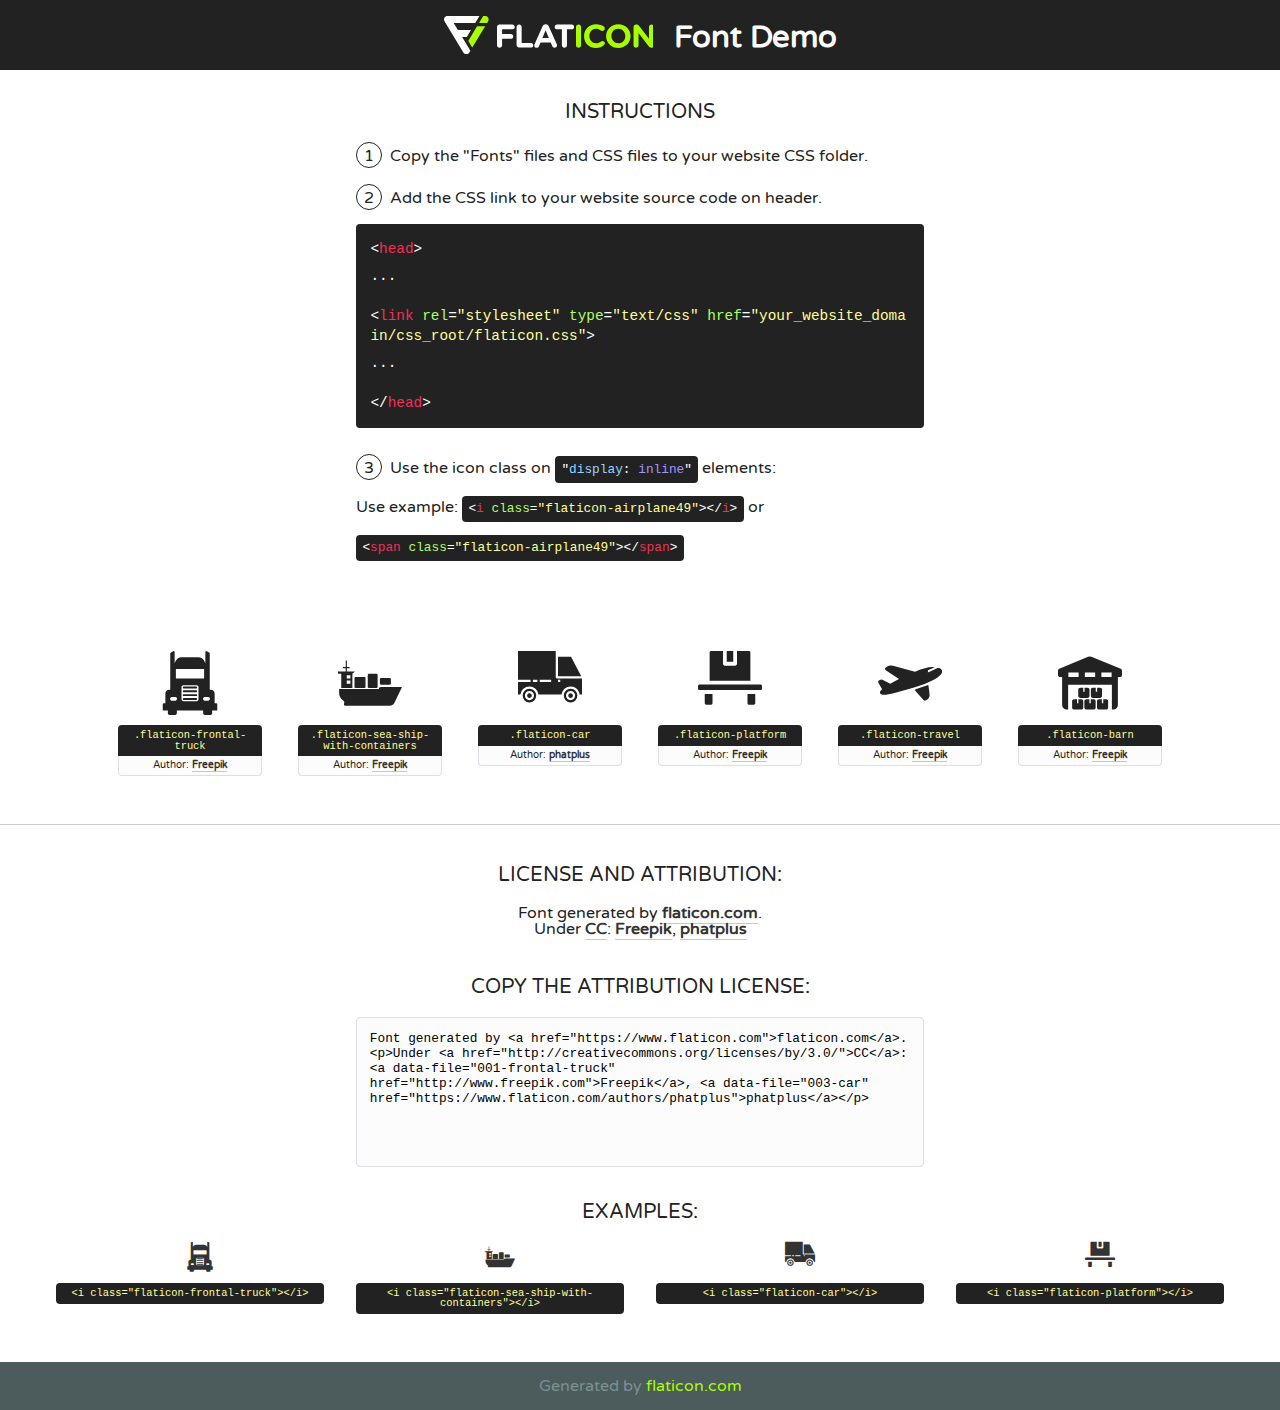
<file: docs/fonts/flaticon/font/flaticon.html>
<!DOCTYPE html>
<!--
  Flaticon icon font: Flaticon
  Creation date: 24/01/2019 09:02
-->
<html>
<!DOCTYPE html>
<html>

<head>
    <title>Flaticon WebFont</title>
    <link href="http://fonts.googleapis.com/css?family=Varela+Round" rel="stylesheet" type="text/css" />
    <link rel="stylesheet" type="text/css" href="flaticon.css">
    <meta charset="UTF-8">
    <style>
    html, body, div, span, applet, object, iframe,
    h1, h2, h3, h4, h5, h6, p, blockquote, pre,
    a, abbr, acronym, address, big, cite, code,
    del, dfn, em, img, ins, kbd, q, s, samp,
    small, strike, strong, sub, sup, tt, var,
    b, u, i, center,
    dl, dt, dd, ol, ul, li,
    fieldset, form, label, legend,
    table, caption, tbody, tfoot, thead, tr, th, td,
    article, aside, canvas, details, embed, 
    figure, figcaption, footer, header, hgroup, 
    menu, nav, output, ruby, section, summary,
    time, mark, audio, video {
        margin: 0;
        padding: 0;
        border: 0;
        font-size: 100%;
        font: inherit;
        vertical-align: baseline;
    }
    /* HTML5 display-role reset for older browsers */
    article, aside, details, figcaption, figure, 
    footer, header, hgroup, menu, nav, section {
        display: block;
    }
    body {
        line-height: 1;
    }
    ol, ul {
        list-style: none;
    }
    blockquote, q {
        quotes: none;
    }
    blockquote:before, blockquote:after,
    q:before, q:after {
        content: '';
        content: none;
    }
    table {
        border-collapse: collapse;
        border-spacing: 0;
    }
    body {
        font-family: 'Varela Round', Helvetica, Arial, sans-serif;
        font-size: 16px;
        color: #222;
    }
    a {
        color: #333;
        border-bottom: 1px solid #a9fd00;
        font-weight: bold;
        text-decoration: none;
    }
    * {
        -moz-box-sizing: border-box;
        -webkit-box-sizing: border-box;
        box-sizing: border-box;
        margin: 0;
        padding: 0;
    }
    [class^="flaticon-"]:before, [class*=" flaticon-"]:before, [class^="flaticon-"]:after, [class*=" flaticon-"]:after {
        font-family: Flaticon;
        font-size: 30px;
        font-style: normal;
        margin-left: 20px;
        color: #333;
    }
    .wrapper {
        max-width: 600px;
        margin: auto;
        padding: 0 1em;
    }
    .title {
        font-size: 1.25em;
        text-align: center;
        margin-bottom: 1em;
        text-transform: uppercase;
    }
    header {
        text-align: center;
        background-color: #222;
        color: #fff;
        padding: 1em;
    }
    header .logo {
        width: 210px;
        height: 38px;
        display: inline-block;
        vertical-align: middle;
        margin-right: 1em;
        border: none;
    }
    header strong {
        font-size: 1.95em;
        font-weight: bold;
        vertical-align: middle;
        margin-top: 5px;
        display: inline-block;
    }
    .demo {
        margin: 2em auto;
        line-height: 1.25em;
    }
    .demo ul li {
        margin-bottom: 1em;
    }
    .demo ul li .num {
        color: #222;
        border-radius: 20px;
        display: inline-block;
        width: 26px;
        padding: 3px;
        height: 26px;
        text-align: center;
        margin-right: 0.5em;
        border: 1px solid #222;
    }
    .demo ul li code {
        background-color: #222;
        border-radius: 4px;
        padding: 0.25em 0.5em;
        display: inline-block;
        color: #fff;
        font-family: Consolas,Monaco,Lucida Console,Liberation Mono,DejaVu Sans Mono,Bitstream Vera Sans Mono,Courier New, monospace;
        font-weight: lighter;
        margin-top: 1em;
        font-size: 0.8em;
        word-break: break-all;
    }
    .demo ul li code.big {
        padding: 1em;
        font-size: 0.9em;
    }
    .demo ul li code .red {
        color: #EF3159;
    }
    .demo ul li code .green {
        color: #ACFF65;
    }
    .demo ul li code .yellow {
        color: #FFFF99;
    }
    .demo ul li code .blue {
        color: #99D3FF;
    }
    .demo ul li code .purple {
        color: #A295FF;
    }
    .demo ul li code .dots {
        margin-top: 0.5em;
        display: block;
    }
    #glyphs {
        border-bottom: 1px solid #ccc;
        padding: 2em 0;
        text-align: center;
    }
    .glyph {
        display: inline-block;
        width: 9em;
        margin: 1em;
        text-align: center;
        vertical-align: top;
        background: #FFF;
    }
    .glyph .glyph-icon {
        padding: 10px;
        display: block;
        font-family:"Flaticon";
        font-size: 64px;
        line-height: 1;
    }
    .glyph .glyph-icon:before {
        font-size: 64px;
        color: #222;
        margin-left: 0;
    }
    .class-name {
        font-size: 0.65em;
        background-color: #222;
        color: #fff;
        border-radius: 4px 4px 0 0;
        padding: 0.5em;
        color: #FFFF99;
        font-family: Consolas,Monaco,Lucida Console,Liberation Mono,DejaVu Sans Mono,Bitstream Vera Sans Mono,Courier New, monospace;
    }
    .author-name {
        font-size: 0.6em;
        background-color: #fcfcfd;
        border: 1px solid #DEDEE4;
        border-top: 0;
        border-radius: 0 0 4px 4px;
        padding: 0.5em;
    }
    .class-name:last-child {
        font-size: 10px;
        color:#888;
    }
    .class-name:last-child a {
        font-size: 10px;
        color:#555;
    }
    .class-name:last-child a:hover {
        color:#a9fd00;
    }
    .glyph > input {
        display: block;
        width: 100px;
        margin: 5px auto;
        text-align: center;
        font-size: 12px;
        cursor: text;
    }
    .glyph > input.icon-input {
        font-family:"Flaticon";
        font-size: 16px;
        margin-bottom: 10px;
    }
    .attribution .title {
        margin-top: 2em;
    }
    .attribution textarea {
        background-color: #fcfcfd;
        padding: 1em;
        border: none;
        box-shadow: none;
        border: 1px solid #DEDEE4;
        border-radius: 4px;
        resize: none;
        width: 100%;
        height: 150px;
        font-size: 0.8em;
        font-family: Consolas,Monaco,Lucida Console,Liberation Mono,DejaVu Sans Mono,Bitstream Vera Sans Mono,Courier New, monospace;
        -webkit-appearance: none;
    }
    .iconsuse {
        margin: 2em auto;
        text-align: center;
        max-width: 1200px;
    }
    .iconsuse:after {
        content: '';
        display: table;
        clear: both;
    }
    .iconsuse .image {
        float: left;
        width: 25%;
        padding: 0 1em;
    }
    .iconsuse .image p {
        margin-bottom: 1em;
    }
    .iconsuse .image span {
        display: block;
        font-size: 0.65em;
        background-color: #222;
        color: #fff;
        border-radius: 4px;
        padding: 0.5em;
        color: #FFFF99;
        margin-top: 1em;
        font-family: Consolas,Monaco,Lucida Console,Liberation Mono,DejaVu Sans Mono,Bitstream Vera Sans Mono,Courier New, monospace;
    }
    #footer {
        text-align: center;
        background-color: #4C5B5C;
        color: #7c9192;
        padding: 1em;
    }
    #footer a {
        border: none;
        color: #a9fd00;
        font-weight: normal;
    }
    @media (max-width: 960px) {
        .iconsuse .image {
            width: 50%;
        }
    }
    @media (max-width: 560px) {
        .iconsuse .image {
            width: 100%;
        }
    }
    </style>
</head>

<body class="characters-off">

    <header>
        <a href="https://www.flaticon.com" target="_blank" class="logo">
            <svg version="1.1" xmlns="http://www.w3.org/2000/svg" xmlns:xlink="http://www.w3.org/1999/xlink" xmlns:a="http://ns.adobe.com/AdobeSVGViewerExtensions/3.0/" viewBox="0 0 560.875 102.036" enable-background="new 0 0 560.875 102.036" xml:space="preserve">
                <defs>
                </defs>
                <g>
                    <g class="letters">
                        <path fill="#ffffff" d="M141.596,29.675c0-3.777,2.985-6.767,6.764-6.767h34.438c3.426,0,6.15,2.728,6.15,6.15
                        c0,3.43-2.724,6.149-6.15,6.149h-27.674v13.091h23.719c3.429,0,6.151,2.724,6.151,6.15c0,3.43-2.723,6.149-6.151,6.149h-23.719
                        v17.574c0,3.773-2.986,6.761-6.764,6.761c-3.779,0-6.764-2.989-6.764-6.761V29.675z"></path>
                        <path fill="#ffffff" d="M193.844,29.149c0-3.781,2.985-6.767,6.764-6.767c3.776,0,6.763,2.985,6.763,6.767v42.957h25.039
                        c3.426,0,6.149,2.726,6.149,6.153c0,3.425-2.723,6.15-6.149,6.15h-31.802c-3.779,0-6.764-2.986-6.764-6.768V29.149z"></path>
                        <path fill="#ffffff" d="M241.891,75.71l21.438-48.407c1.492-3.341,4.215-5.357,7.906-5.357h0.792
                        c3.686,0,6.323,2.017,7.815,5.357l21.439,48.407c0.436,0.967,0.701,1.845,0.701,2.723c0,3.602-2.809,6.501-6.414,6.501
                        c-3.161,0-5.269-1.845-6.499-4.655l-4.132-9.661h-27.059l-4.301,10.102c-1.144,2.631-3.426,4.214-6.237,4.214
                        c-3.517,0-6.24-2.81-6.24-6.325C241.1,77.64,241.451,76.677,241.891,75.71z M279.932,58.666l-8.521-20.297l-8.526,20.297H279.932
                        z"></path>
                        <path fill="#ffffff" d="M314.864,35.387H301.86c-3.429,0-6.239-2.813-6.239-6.238c0-3.429,2.811-6.24,6.239-6.24h39.533
                        c3.426,0,6.237,2.811,6.237,6.24c0,3.425-2.811,6.238-6.237,6.238h-13.001v42.785c0,3.773-2.99,6.761-6.764,6.761
                        c-3.779,0-6.764-2.989-6.764-6.761V35.387z"></path>
                        <path fill="#A9FD00" d="M352.615,29.149c0-3.781,2.985-6.767,6.767-6.767c3.774,0,6.761,2.985,6.761,6.767v49.024
                        c0,3.773-2.987,6.761-6.761,6.761c-3.781,0-6.767-2.989-6.767-6.761V29.149z"></path>
                        <path fill="#A9FD00" d="M374.132,53.836v-0.179c0-17.481,13.178-31.801,32.065-31.801c9.22,0,15.459,2.458,20.557,6.238
                        c1.402,1.054,2.637,2.985,2.637,5.357c0,3.692-2.985,6.59-6.681,6.59c-1.845,0-3.071-0.702-4.044-1.319
                        c-3.776-2.813-7.729-4.393-12.562-4.393c-10.364,0-17.831,8.611-17.831,19.154v0.173c0,10.542,7.291,19.329,17.831,19.329
                        c5.715,0,9.492-1.756,13.359-4.834c1.049-0.874,2.458-1.491,4.039-1.491c3.429,0,6.325,2.813,6.325,6.236
                        c0,2.106-1.056,3.78-2.282,4.834c-5.539,4.834-12.036,7.733-21.878,7.733C387.572,85.464,374.132,71.493,374.132,53.836z"></path>
                        <path fill="#A9FD00" d="M433.009,53.836v-0.179c0-17.481,13.79-31.801,32.766-31.801c18.981,0,32.592,14.143,32.592,31.628v0.173
                        c0,17.483-13.785,31.807-32.769,31.807C446.625,85.464,433.009,71.32,433.009,53.836z M484.224,53.836v-0.179
                        c0-10.539-7.725-19.326-18.626-19.326c-10.893,0-18.449,8.611-18.449,19.154v0.173c0,10.542,7.73,19.329,18.626,19.329
                        C476.676,72.986,484.224,64.378,484.224,53.836z"></path>
                        <path fill="#A9FD00" d="M506.233,29.321c0-3.774,2.99-6.763,6.767-6.763h1.401c3.252,0,5.183,1.583,7.029,3.953l26.093,34.265
                        V29.059c0-3.692,2.99-6.677,6.681-6.677c3.683,0,6.671,2.985,6.671,6.677v48.934c0,3.78-2.987,6.765-6.764,6.765h-0.436
                        c-3.257,0-5.188-1.581-7.034-3.953l-27.056-35.492v32.944c0,3.687-2.985,6.676-6.678,6.676c-3.683,0-6.673-2.989-6.673-6.676
                        V29.321z"></path>
                    </g>
                    <g class="insignia">
                        <path fill="#ffffff" d="M48.372,56.137h12.517l11.156-18.537H37.186L25.688,18.539h57.825L94.668,0H9.271
                        C5.925,0,2.842,1.801,1.198,4.716c-1.644,2.907-1.593,6.482,0.134,9.343l50.38,83.501c1.678,2.781,4.689,4.476,7.938,4.476
                        c3.246,0,6.257-1.695,7.935-4.476l2.898-4.804L48.372,56.137z"></path>
                        <g class="i">
                            <path fill="#A9FD00" d="M93.575,18.539h0.031v0.004l21.652,0.004l2.705-4.488c1.727-2.861,1.778-6.436,0.133-9.343
                            C116.454,1.801,113.371,0,110.026,0h-5.294L93.575,18.539z"></path>
                            <polygon fill="#A9FD00" points="88.291,27.356 64.725,66.486 75.519,84.404 109.942,27.356"></polygon>
                        </g>
                    </g>
                </g>
            </svg>
        </a>
        <strong>Font Demo</strong>
    </header>


    <section class="demo wrapper">

        <p class="title">Instructions</p>

        <ul>
            <li>
                <span class="num">1</span>Copy the "Fonts" files and CSS files to your website CSS folder.
            </li>
            <li>
                <span class="num">2</span>Add the CSS link to your website source code on header.
                <code class="big">
                    &lt;<span class="red">head</span>&gt;
                    <br/><span class="dots">...</span>
                    <br/>&lt;<span class="red">link</span> <span class="green">rel</span>=<span class="yellow">"stylesheet"</span> <span class="green">type</span>=<span class="yellow">"text/css"</span> <span class="green">href</span>=<span class="yellow">"your_website_domain/css_root/flaticon.css"</span>&gt;
                    <br/><span class="dots">...</span>
                    <br/>&lt;/<span class="red">head</span>&gt;
                </code>
            </li>

            <li>
                <p>
                    <span class="num">3</span>Use the icon class on <code>"<span class="blue">display</span>:<span class="purple"> inline</span>"</code> elements:
                    <br />
                    Use example: <code>&lt;<span class="red">i</span> <span class="green">class</span>=<span class="yellow">&quot;flaticon-airplane49&quot;</span>&gt;&lt;/<span class="red">i</span>&gt;</code> or <code>&lt;<span class="red">span</span> <span class="green">class</span>=<span class="yellow">&quot;flaticon-airplane49&quot;</span>&gt;&lt;/<span class="red">span</span>&gt;</code>
            </li>
        </ul>

    </section>




   <section id="glyphs">          
    
      
        <div class="glyph"><div class="glyph-icon flaticon-frontal-truck"></div>
            <div class="class-name">.flaticon-frontal-truck</div>
            <div class="author-name">Author: <a data-file="001-frontal-truck" href="http://www.freepik.com">Freepik</a> </div> 
        </div>        
        
        <div class="glyph"><div class="glyph-icon flaticon-sea-ship-with-containers"></div>
            <div class="class-name">.flaticon-sea-ship-with-containers</div>
            <div class="author-name">Author: <a data-file="002-sea-ship-with-containers" href="http://www.freepik.com">Freepik</a> </div> 
        </div>        
        
        <div class="glyph"><div class="glyph-icon flaticon-car"></div>
            <div class="class-name">.flaticon-car</div>
            <div class="author-name">Author: <a data-file="003-car" href="https://www.flaticon.com/authors/phatplus">phatplus</a> </div> 
        </div>        
        
        <div class="glyph"><div class="glyph-icon flaticon-platform"></div>
            <div class="class-name">.flaticon-platform</div>
            <div class="author-name">Author: <a data-file="004-platform" href="http://www.freepik.com">Freepik</a> </div> 
        </div>        
        
        <div class="glyph"><div class="glyph-icon flaticon-travel"></div>
            <div class="class-name">.flaticon-travel</div>
            <div class="author-name">Author: <a data-file="005-travel" href="http://www.freepik.com">Freepik</a> </div> 
        </div>        
        
        <div class="glyph"><div class="glyph-icon flaticon-barn"></div>
            <div class="class-name">.flaticon-barn</div>
            <div class="author-name">Author: <a data-file="006-barn" href="http://www.freepik.com">Freepik</a> </div> 
        </div>        
        

    </section>



    <section class="attribution wrapper"   style="text-align:center;">

      <div class="title">License and attribution:</div><div class="attrDiv">Font generated by <a href="https://www.flaticon.com">flaticon.com</a>. <div><p>Under <a href="http://creativecommons.org/licenses/by/3.0/">CC</a>: <a data-file="001-frontal-truck" href="http://www.freepik.com">Freepik</a>, <a data-file="003-car" href="https://www.flaticon.com/authors/phatplus">phatplus</a></p>  </div>
      </div>
      <div class="title">Copy the Attribution License:</div>

    <textarea onclick="this.focus();this.select();">Font generated by &lt;a href=&quot;https://www.flaticon.com&quot;&gt;flaticon.com&lt;/a&gt;. <p>Under <a href="http://creativecommons.org/licenses/by/3.0/">CC</a>: <a data-file="001-frontal-truck" href="http://www.freepik.com">Freepik</a>, <a data-file="003-car" href="https://www.flaticon.com/authors/phatplus">phatplus</a></p>  
     </textarea>

    </section>

    <section class="iconsuse">

          <div class="title">Examples:</div>            
             
            <div class="image">
                <p>
                    <i class="glyph-icon flaticon-frontal-truck"></i> 
                    <span>&lt;i class=&quot;flaticon-frontal-truck&quot;&gt;&lt;/i&gt;</span>
                </p>
            </div>
            
            <div class="image">
                <p>
                    <i class="glyph-icon flaticon-sea-ship-with-containers"></i> 
                    <span>&lt;i class=&quot;flaticon-sea-ship-with-containers&quot;&gt;&lt;/i&gt;</span>
                </p>
            </div>
            
            <div class="image">
                <p>
                    <i class="glyph-icon flaticon-car"></i> 
                    <span>&lt;i class=&quot;flaticon-car&quot;&gt;&lt;/i&gt;</span>
                </p>
            </div>
            
            <div class="image">
                <p>
                    <i class="glyph-icon flaticon-platform"></i> 
                    <span>&lt;i class=&quot;flaticon-platform&quot;&gt;&lt;/i&gt;</span>
                </p>
            </div>
                       
        </div>
                            
    </section>

<div id="footer">
    <div>Generated by <a href="https://www.flaticon.com">flaticon.com</a>
    </div>
</div>



</body>
</html>
</file>
<file: docs/fonts/icomoon/style.css>
@font-face {
  font-family: 'icomoon';
  src:  url('fonts/icomoon.eot?10si43');
  src:  url('fonts/icomoon.eot?10si43#iefix') format('embedded-opentype'),
    url('fonts/icomoon.ttf?10si43') format('truetype'),
    url('fonts/icomoon.woff?10si43') format('woff'),
    url('fonts/icomoon.svg?10si43#icomoon') format('svg');
  font-weight: normal;
  font-style: normal;
}

[class^="icon-"], [class*=" icon-"] {
  /* use !important to prevent issues with browser extensions that change fonts */
  font-family: 'icomoon' !important;
  speak: none;
  font-style: normal;
  font-weight: normal;
  font-variant: normal;
  text-transform: none;
  line-height: 1;

  /* Better Font Rendering =========== */
  -webkit-font-smoothing: antialiased;
  -moz-osx-font-smoothing: grayscale;
}

.icon-asterisk:before {
  content: "\f069";
}
.icon-plus:before {
  content: "\f067";
}
.icon-question:before {
  content: "\f128";
}
.icon-minus:before {
  content: "\f068";
}
.icon-glass:before {
  content: "\f000";
}
.icon-music:before {
  content: "\f001";
}
.icon-search:before {
  content: "\f002";
}
.icon-envelope-o:before {
  content: "\f003";
}
.icon-heart:before {
  content: "\f004";
}
.icon-star:before {
  content: "\f005";
}
.icon-star-o:before {
  content: "\f006";
}
.icon-user:before {
  content: "\f007";
}
.icon-film:before {
  content: "\f008";
}
.icon-th-large:before {
  content: "\f009";
}
.icon-th:before {
  content: "\f00a";
}
.icon-th-list:before {
  content: "\f00b";
}
.icon-check:before {
  content: "\f00c";
}
.icon-close:before {
  content: "\f00d";
}
.icon-remove:before {
  content: "\f00d";
}
.icon-times:before {
  content: "\f00d";
}
.icon-search-plus:before {
  content: "\f00e";
}
.icon-search-minus:before {
  content: "\f010";
}
.icon-power-off:before {
  content: "\f011";
}
.icon-signal:before {
  content: "\f012";
}
.icon-cog:before {
  content: "\f013";
}
.icon-gear:before {
  content: "\f013";
}
.icon-trash-o:before {
  content: "\f014";
}
.icon-home:before {
  content: "\f015";
}
.icon-file-o:before {
  content: "\f016";
}
.icon-clock-o:before {
  content: "\f017";
}
.icon-road:before {
  content: "\f018";
}
.icon-download:before {
  content: "\f019";
}
.icon-arrow-circle-o-down:before {
  content: "\f01a";
}
.icon-arrow-circle-o-up:before {
  content: "\f01b";
}
.icon-inbox:before {
  content: "\f01c";
}
.icon-play-circle-o:before {
  content: "\f01d";
}
.icon-repeat:before {
  content: "\f01e";
}
.icon-rotate-right:before {
  content: "\f01e";
}
.icon-refresh:before {
  content: "\f021";
}
.icon-list-alt:before {
  content: "\f022";
}
.icon-lock:before {
  content: "\f023";
}
.icon-flag:before {
  content: "\f024";
}
.icon-headphones:before {
  content: "\f025";
}
.icon-volume-off:before {
  content: "\f026";
}
.icon-volume-down:before {
  content: "\f027";
}
.icon-volume-up:before {
  content: "\f028";
}
.icon-qrcode:before {
  content: "\f029";
}
.icon-barcode:before {
  content: "\f02a";
}
.icon-tag:before {
  content: "\f02b";
}
.icon-tags:before {
  content: "\f02c";
}
.icon-book:before {
  content: "\f02d";
}
.icon-bookmark:before {
  content: "\f02e";
}
.icon-print:before {
  content: "\f02f";
}
.icon-camera:before {
  content: "\f030";
}
.icon-font:before {
  content: "\f031";
}
.icon-bold:before {
  content: "\f032";
}
.icon-italic:before {
  content: "\f033";
}
.icon-text-height:before {
  content: "\f034";
}
.icon-text-width:before {
  content: "\f035";
}
.icon-align-left:before {
  content: "\f036";
}
.icon-align-center:before {
  content: "\f037";
}
.icon-align-right:before {
  content: "\f038";
}
.icon-align-justify:before {
  content: "\f039";
}
.icon-list:before {
  content: "\f03a";
}
.icon-dedent:before {
  content: "\f03b";
}
.icon-outdent:before {
  content: "\f03b";
}
.icon-indent:before {
  content: "\f03c";
}
.icon-video-camera:before {
  content: "\f03d";
}
.icon-image:before {
  content: "\f03e";
}
.icon-photo:before {
  content: "\f03e";
}
.icon-picture-o:before {
  content: "\f03e";
}
.icon-pencil:before {
  content: "\f040";
}
.icon-map-marker:before {
  content: "\f041";
}
.icon-adjust:before {
  content: "\f042";
}
.icon-tint:before {
  content: "\f043";
}
.icon-edit:before {
  content: "\f044";
}
.icon-pencil-square-o:before {
  content: "\f044";
}
.icon-share-square-o:before {
  content: "\f045";
}
.icon-check-square-o:before {
  content: "\f046";
}
.icon-arrows:before {
  content: "\f047";
}
.icon-step-backward:before {
  content: "\f048";
}
.icon-fast-backward:before {
  content: "\f049";
}
.icon-backward:before {
  content: "\f04a";
}
.icon-play:before {
  content: "\f04b";
}
.icon-pause:before {
  content: "\f04c";
}
.icon-stop:before {
  content: "\f04d";
}
.icon-forward:before {
  content: "\f04e";
}
.icon-fast-forward:before {
  content: "\f050";
}
.icon-step-forward:before {
  content: "\f051";
}
.icon-eject:before {
  content: "\f052";
}
.icon-chevron-left:before {
  content: "\f053";
}
.icon-chevron-right:before {
  content: "\f054";
}
.icon-plus-circle:before {
  content: "\f055";
}
.icon-minus-circle:before {
  content: "\f056";
}
.icon-times-circle:before {
  content: "\f057";
}
.icon-check-circle:before {
  content: "\f058";
}
.icon-question-circle:before {
  content: "\f059";
}
.icon-info-circle:before {
  content: "\f05a";
}
.icon-crosshairs:before {
  content: "\f05b";
}
.icon-times-circle-o:before {
  content: "\f05c";
}
.icon-check-circle-o:before {
  content: "\f05d";
}
.icon-ban:before {
  content: "\f05e";
}
.icon-arrow-left:before {
  content: "\f060";
}
.icon-arrow-right:before {
  content: "\f061";
}
.icon-arrow-up:before {
  content: "\f062";
}
.icon-arrow-down:before {
  content: "\f063";
}
.icon-mail-forward:before {
  content: "\f064";
}
.icon-share:before {
  content: "\f064";
}
.icon-expand:before {
  content: "\f065";
}
.icon-compress:before {
  content: "\f066";
}
.icon-exclamation-circle:before {
  content: "\f06a";
}
.icon-gift:before {
  content: "\f06b";
}
.icon-leaf:before {
  content: "\f06c";
}
.icon-fire:before {
  content: "\f06d";
}
.icon-eye:before {
  content: "\f06e";
}
.icon-eye-slash:before {
  content: "\f070";
}
.icon-exclamation-triangle:before {
  content: "\f071";
}
.icon-warning:before {
  content: "\f071";
}
.icon-plane:before {
  content: "\f072";
}
.icon-calendar:before {
  content: "\f073";
}
.icon-random:before {
  content: "\f074";
}
.icon-comment:before {
  content: "\f075";
}
.icon-magnet:before {
  content: "\f076";
}
.icon-chevron-up:before {
  content: "\f077";
}
.icon-chevron-down:before {
  content: "\f078";
}
.icon-retweet:before {
  content: "\f079";
}
.icon-shopping-cart:before {
  content: "\f07a";
}
.icon-folder:before {
  content: "\f07b";
}
.icon-folder-open:before {
  content: "\f07c";
}
.icon-arrows-v:before {
  content: "\f07d";
}
.icon-arrows-h:before {
  content: "\f07e";
}
.icon-bar-chart:before {
  content: "\f080";
}
.icon-bar-chart-o:before {
  content: "\f080";
}
.icon-twitter-square:before {
  content: "\f081";
}
.icon-facebook-square:before {
  content: "\f082";
}
.icon-camera-retro:before {
  content: "\f083";
}
.icon-key:before {
  content: "\f084";
}
.icon-cogs:before {
  content: "\f085";
}
.icon-gears:before {
  content: "\f085";
}
.icon-comments:before {
  content: "\f086";
}
.icon-thumbs-o-up:before {
  content: "\f087";
}
.icon-thumbs-o-down:before {
  content: "\f088";
}
.icon-star-half:before {
  content: "\f089";
}
.icon-heart-o:before {
  content: "\f08a";
}
.icon-sign-out:before {
  content: "\f08b";
}
.icon-linkedin-square:before {
  content: "\f08c";
}
.icon-thumb-tack:before {
  content: "\f08d";
}
.icon-external-link:before {
  content: "\f08e";
}
.icon-sign-in:before {
  content: "\f090";
}
.icon-trophy:before {
  content: "\f091";
}
.icon-github-square:before {
  content: "\f092";
}
.icon-upload:before {
  content: "\f093";
}
.icon-lemon-o:before {
  content: "\f094";
}
.icon-phone:before {
  content: "\f095";
}
.icon-square-o:before {
  content: "\f096";
}
.icon-bookmark-o:before {
  content: "\f097";
}
.icon-phone-square:before {
  content: "\f098";
}
.icon-twitter:before {
  content: "\f099";
}
.icon-facebook:before {
  content: "\f09a";
}
.icon-facebook-f:before {
  content: "\f09a";
}
.icon-github:before {
  content: "\f09b";
}
.icon-unlock:before {
  content: "\f09c";
}
.icon-credit-card:before {
  content: "\f09d";
}
.icon-feed:before {
  content: "\f09e";
}
.icon-rss:before {
  content: "\f09e";
}
.icon-hdd-o:before {
  content: "\f0a0";
}
.icon-bullhorn:before {
  content: "\f0a1";
}
.icon-bell-o:before {
  content: "\f0a2";
}
.icon-certificate:before {
  content: "\f0a3";
}
.icon-hand-o-right:before {
  content: "\f0a4";
}
.icon-hand-o-left:before {
  content: "\f0a5";
}
.icon-hand-o-up:before {
  content: "\f0a6";
}
.icon-hand-o-down:before {
  content: "\f0a7";
}
.icon-arrow-circle-left:before {
  content: "\f0a8";
}
.icon-arrow-circle-right:before {
  content: "\f0a9";
}
.icon-arrow-circle-up:before {
  content: "\f0aa";
}
.icon-arrow-circle-down:before {
  content: "\f0ab";
}
.icon-globe:before {
  content: "\f0ac";
}
.icon-wrench:before {
  content: "\f0ad";
}
.icon-tasks:before {
  content: "\f0ae";
}
.icon-filter:before {
  content: "\f0b0";
}
.icon-briefcase:before {
  content: "\f0b1";
}
.icon-arrows-alt:before {
  content: "\f0b2";
}
.icon-group:before {
  content: "\f0c0";
}
.icon-users:before {
  content: "\f0c0";
}
.icon-chain:before {
  content: "\f0c1";
}
.icon-link:before {
  content: "\f0c1";
}
.icon-cloud:before {
  content: "\f0c2";
}
.icon-flask:before {
  content: "\f0c3";
}
.icon-cut:before {
  content: "\f0c4";
}
.icon-scissors:before {
  content: "\f0c4";
}
.icon-copy:before {
  content: "\f0c5";
}
.icon-files-o:before {
  content: "\f0c5";
}
.icon-paperclip:before {
  content: "\f0c6";
}
.icon-floppy-o:before {
  content: "\f0c7";
}
.icon-save:before {
  content: "\f0c7";
}
.icon-square:before {
  content: "\f0c8";
}
.icon-bars:before {
  content: "\f0c9";
}
.icon-navicon:before {
  content: "\f0c9";
}
.icon-reorder:before {
  content: "\f0c9";
}
.icon-list-ul:before {
  content: "\f0ca";
}
.icon-list-ol:before {
  content: "\f0cb";
}
.icon-strikethrough:before {
  content: "\f0cc";
}
.icon-underline:before {
  content: "\f0cd";
}
.icon-table:before {
  content: "\f0ce";
}
.icon-magic:before {
  content: "\f0d0";
}
.icon-truck:before {
  content: "\f0d1";
}
.icon-pinterest:before {
  content: "\f0d2";
}
.icon-pinterest-square:before {
  content: "\f0d3";
}
.icon-google-plus-square:before {
  content: "\f0d4";
}
.icon-google-plus:before {
  content: "\f0d5";
}
.icon-money:before {
  content: "\f0d6";
}
.icon-caret-down:before {
  content: "\f0d7";
}
.icon-caret-up:before {
  content: "\f0d8";
}
.icon-caret-left:before {
  content: "\f0d9";
}
.icon-caret-right:before {
  content: "\f0da";
}
.icon-columns:before {
  content: "\f0db";
}
.icon-sort:before {
  content: "\f0dc";
}
.icon-unsorted:before {
  content: "\f0dc";
}
.icon-sort-desc:before {
  content: "\f0dd";
}
.icon-sort-down:before {
  content: "\f0dd";
}
.icon-sort-asc:before {
  content: "\f0de";
}
.icon-sort-up:before {
  content: "\f0de";
}
.icon-envelope:before {
  content: "\f0e0";
}
.icon-linkedin:before {
  content: "\f0e1";
}
.icon-rotate-left:before {
  content: "\f0e2";
}
.icon-undo:before {
  content: "\f0e2";
}
.icon-gavel:before {
  content: "\f0e3";
}
.icon-legal:before {
  content: "\f0e3";
}
.icon-dashboard:before {
  content: "\f0e4";
}
.icon-tachometer:before {
  content: "\f0e4";
}
.icon-comment-o:before {
  content: "\f0e5";
}
.icon-comments-o:before {
  content: "\f0e6";
}
.icon-bolt:before {
  content: "\f0e7";
}
.icon-flash:before {
  content: "\f0e7";
}
.icon-sitemap:before {
  content: "\f0e8";
}
.icon-umbrella:before {
  content: "\f0e9";
}
.icon-clipboard:before {
  content: "\f0ea";
}
.icon-paste:before {
  content: "\f0ea";
}
.icon-lightbulb-o:before {
  content: "\f0eb";
}
.icon-exchange:before {
  content: "\f0ec";
}
.icon-cloud-download:before {
  content: "\f0ed";
}
.icon-cloud-upload:before {
  content: "\f0ee";
}
.icon-user-md:before {
  content: "\f0f0";
}
.icon-stethoscope:before {
  content: "\f0f1";
}
.icon-suitcase:before {
  content: "\f0f2";
}
.icon-bell:before {
  content: "\f0f3";
}
.icon-coffee:before {
  content: "\f0f4";
}
.icon-cutlery:before {
  content: "\f0f5";
}
.icon-file-text-o:before {
  content: "\f0f6";
}
.icon-building-o:before {
  content: "\f0f7";
}
.icon-hospital-o:before {
  content: "\f0f8";
}
.icon-ambulance:before {
  content: "\f0f9";
}
.icon-medkit:before {
  content: "\f0fa";
}
.icon-fighter-jet:before {
  content: "\f0fb";
}
.icon-beer:before {
  content: "\f0fc";
}
.icon-h-square:before {
  content: "\f0fd";
}
.icon-plus-square:before {
  content: "\f0fe";
}
.icon-angle-double-left:before {
  content: "\f100";
}
.icon-angle-double-right:before {
  content: "\f101";
}
.icon-angle-double-up:before {
  content: "\f102";
}
.icon-angle-double-down:before {
  content: "\f103";
}
.icon-angle-left:before {
  content: "\f104";
}
.icon-angle-right:before {
  content: "\f105";
}
.icon-angle-up:before {
  content: "\f106";
}
.icon-angle-down:before {
  content: "\f107";
}
.icon-desktop:before {
  content: "\f108";
}
.icon-laptop:before {
  content: "\f109";
}
.icon-tablet:before {
  content: "\f10a";
}
.icon-mobile:before {
  content: "\f10b";
}
.icon-mobile-phone:before {
  content: "\f10b";
}
.icon-circle-o:before {
  content: "\f10c";
}
.icon-quote-left:before {
  content: "\f10d";
}
.icon-quote-right:before {
  content: "\f10e";
}
.icon-spinner:before {
  content: "\f110";
}
.icon-circle:before {
  content: "\f111";
}
.icon-mail-reply:before {
  content: "\f112";
}
.icon-reply:before {
  content: "\f112";
}
.icon-github-alt:before {
  content: "\f113";
}
.icon-folder-o:before {
  content: "\f114";
}
.icon-folder-open-o:before {
  content: "\f115";
}
.icon-smile-o:before {
  content: "\f118";
}
.icon-frown-o:before {
  content: "\f119";
}
.icon-meh-o:before {
  content: "\f11a";
}
.icon-gamepad:before {
  content: "\f11b";
}
.icon-keyboard-o:before {
  content: "\f11c";
}
.icon-flag-o:before {
  content: "\f11d";
}
.icon-flag-checkered:before {
  content: "\f11e";
}
.icon-terminal:before {
  content: "\f120";
}
.icon-code:before {
  content: "\f121";
}
.icon-mail-reply-all:before {
  content: "\f122";
}
.icon-reply-all:before {
  content: "\f122";
}
.icon-star-half-empty:before {
  content: "\f123";
}
.icon-star-half-full:before {
  content: "\f123";
}
.icon-star-half-o:before {
  content: "\f123";
}
.icon-location-arrow:before {
  content: "\f124";
}
.icon-crop:before {
  content: "\f125";
}
.icon-code-fork:before {
  content: "\f126";
}
.icon-chain-broken:before {
  content: "\f127";
}
.icon-unlink:before {
  content: "\f127";
}
.icon-info:before {
  content: "\f129";
}
.icon-exclamation:before {
  content: "\f12a";
}
.icon-superscript:before {
  content: "\f12b";
}
.icon-subscript:before {
  content: "\f12c";
}
.icon-eraser:before {
  content: "\f12d";
}
.icon-puzzle-piece:before {
  content: "\f12e";
}
.icon-microphone:before {
  content: "\f130";
}
.icon-microphone-slash:before {
  content: "\f131";
}
.icon-shield:before {
  content: "\f132";
}
.icon-calendar-o:before {
  content: "\f133";
}
.icon-fire-extinguisher:before {
  content: "\f134";
}
.icon-rocket:before {
  content: "\f135";
}
.icon-maxcdn:before {
  content: "\f136";
}
.icon-chevron-circle-left:before {
  content: "\f137";
}
.icon-chevron-circle-right:before {
  content: "\f138";
}
.icon-chevron-circle-up:before {
  content: "\f139";
}
.icon-chevron-circle-down:before {
  content: "\f13a";
}
.icon-html5:before {
  content: "\f13b";
}
.icon-css3:before {
  content: "\f13c";
}
.icon-anchor:before {
  content: "\f13d";
}
.icon-unlock-alt:before {
  content: "\f13e";
}
.icon-bullseye:before {
  content: "\f140";
}
.icon-ellipsis-h:before {
  content: "\f141";
}
.icon-ellipsis-v:before {
  content: "\f142";
}
.icon-rss-square:before {
  content: "\f143";
}
.icon-play-circle:before {
  content: "\f144";
}
.icon-ticket:before {
  content: "\f145";
}
.icon-minus-square:before {
  content: "\f146";
}
.icon-minus-square-o:before {
  content: "\f147";
}
.icon-level-up:before {
  content: "\f148";
}
.icon-level-down:before {
  content: "\f149";
}
.icon-check-square:before {
  content: "\f14a";
}
.icon-pencil-square:before {
  content: "\f14b";
}
.icon-external-link-square:before {
  content: "\f14c";
}
.icon-share-square:before {
  content: "\f14d";
}
.icon-compass:before {
  content: "\f14e";
}
.icon-caret-square-o-down:before {
  content: "\f150";
}
.icon-toggle-down:before {
  content: "\f150";
}
.icon-caret-square-o-up:before {
  content: "\f151";
}
.icon-toggle-up:before {
  content: "\f151";
}
.icon-caret-square-o-right:before {
  content: "\f152";
}
.icon-toggle-right:before {
  content: "\f152";
}
.icon-eur:before {
  content: "\f153";
}
.icon-euro:before {
  content: "\f153";
}
.icon-gbp:before {
  content: "\f154";
}
.icon-dollar:before {
  content: "\f155";
}
.icon-usd:before {
  content: "\f155";
}
.icon-inr:before {
  content: "\f156";
}
.icon-rupee:before {
  content: "\f156";
}
.icon-cny:before {
  content: "\f157";
}
.icon-jpy:before {
  content: "\f157";
}
.icon-rmb:before {
  content: "\f157";
}
.icon-yen:before {
  content: "\f157";
}
.icon-rouble:before {
  content: "\f158";
}
.icon-rub:before {
  content: "\f158";
}
.icon-ruble:before {
  content: "\f158";
}
.icon-krw:before {
  content: "\f159";
}
.icon-won:before {
  content: "\f159";
}
.icon-bitcoin:before {
  content: "\f15a";
}
.icon-btc:before {
  content: "\f15a";
}
.icon-file:before {
  content: "\f15b";
}
.icon-file-text:before {
  content: "\f15c";
}
.icon-sort-alpha-asc:before {
  content: "\f15d";
}
.icon-sort-alpha-desc:before {
  content: "\f15e";
}
.icon-sort-amount-asc:before {
  content: "\f160";
}
.icon-sort-amount-desc:before {
  content: "\f161";
}
.icon-sort-numeric-asc:before {
  content: "\f162";
}
.icon-sort-numeric-desc:before {
  content: "\f163";
}
.icon-thumbs-up:before {
  content: "\f164";
}
.icon-thumbs-down:before {
  content: "\f165";
}
.icon-youtube-square:before {
  content: "\f166";
}
.icon-youtube:before {
  content: "\f167";
}
.icon-xing:before {
  content: "\f168";
}
.icon-xing-square:before {
  content: "\f169";
}
.icon-youtube-play:before {
  content: "\f16a";
}
.icon-dropbox:before {
  content: "\f16b";
}
.icon-stack-overflow:before {
  content: "\f16c";
}
.icon-instagram:before {
  content: "\f16d";
}
.icon-flickr:before {
  content: "\f16e";
}
.icon-adn:before {
  content: "\f170";
}
.icon-bitbucket:before {
  content: "\f171";
}
.icon-bitbucket-square:before {
  content: "\f172";
}
.icon-tumblr:before {
  content: "\f173";
}
.icon-tumblr-square:before {
  content: "\f174";
}
.icon-long-arrow-down:before {
  content: "\f175";
}
.icon-long-arrow-up:before {
  content: "\f176";
}
.icon-long-arrow-left:before {
  content: "\f177";
}
.icon-long-arrow-right:before {
  content: "\f178";
}
.icon-apple:before {
  content: "\f179";
}
.icon-windows:before {
  content: "\f17a";
}
.icon-android:before {
  content: "\f17b";
}
.icon-linux:before {
  content: "\f17c";
}
.icon-dribbble:before {
  content: "\f17d";
}
.icon-skype:before {
  content: "\f17e";
}
.icon-foursquare:before {
  content: "\f180";
}
.icon-trello:before {
  content: "\f181";
}
.icon-female:before {
  content: "\f182";
}
.icon-male:before {
  content: "\f183";
}
.icon-gittip:before {
  content: "\f184";
}
.icon-gratipay:before {
  content: "\f184";
}
.icon-sun-o:before {
  content: "\f185";
}
.icon-moon-o:before {
  content: "\f186";
}
.icon-archive:before {
  content: "\f187";
}
.icon-bug:before {
  content: "\f188";
}
.icon-vk:before {
  content: "\f189";
}
.icon-weibo:before {
  content: "\f18a";
}
.icon-renren:before {
  content: "\f18b";
}
.icon-pagelines:before {
  content: "\f18c";
}
.icon-stack-exchange:before {
  content: "\f18d";
}
.icon-arrow-circle-o-right:before {
  content: "\f18e";
}
.icon-arrow-circle-o-left:before {
  content: "\f190";
}
.icon-caret-square-o-left:before {
  content: "\f191";
}
.icon-toggle-left:before {
  content: "\f191";
}
.icon-dot-circle-o:before {
  content: "\f192";
}
.icon-wheelchair:before {
  content: "\f193";
}
.icon-vimeo-square:before {
  content: "\f194";
}
.icon-try:before {
  content: "\f195";
}
.icon-turkish-lira:before {
  content: "\f195";
}
.icon-plus-square-o:before {
  content: "\f196";
}
.icon-space-shuttle:before {
  content: "\f197";
}
.icon-slack:before {
  content: "\f198";
}
.icon-envelope-square:before {
  content: "\f199";
}
.icon-wordpress:before {
  content: "\f19a";
}
.icon-openid:before {
  content: "\f19b";
}
.icon-bank:before {
  content: "\f19c";
}
.icon-institution:before {
  content: "\f19c";
}
.icon-university:before {
  content: "\f19c";
}
.icon-graduation-cap:before {
  content: "\f19d";
}
.icon-mortar-board:before {
  content: "\f19d";
}
.icon-yahoo:before {
  content: "\f19e";
}
.icon-google:before {
  content: "\f1a0";
}
.icon-reddit:before {
  content: "\f1a1";
}
.icon-reddit-square:before {
  content: "\f1a2";
}
.icon-stumbleupon-circle:before {
  content: "\f1a3";
}
.icon-stumbleupon:before {
  content: "\f1a4";
}
.icon-delicious:before {
  content: "\f1a5";
}
.icon-digg:before {
  content: "\f1a6";
}
.icon-pied-piper-pp:before {
  content: "\f1a7";
}
.icon-pied-piper-alt:before {
  content: "\f1a8";
}
.icon-drupal:before {
  content: "\f1a9";
}
.icon-joomla:before {
  content: "\f1aa";
}
.icon-language:before {
  content: "\f1ab";
}
.icon-fax:before {
  content: "\f1ac";
}
.icon-building:before {
  content: "\f1ad";
}
.icon-child:before {
  content: "\f1ae";
}
.icon-paw:before {
  content: "\f1b0";
}
.icon-spoon:before {
  content: "\f1b1";
}
.icon-cube:before {
  content: "\f1b2";
}
.icon-cubes:before {
  content: "\f1b3";
}
.icon-behance:before {
  content: "\f1b4";
}
.icon-behance-square:before {
  content: "\f1b5";
}
.icon-steam:before {
  content: "\f1b6";
}
.icon-steam-square:before {
  content: "\f1b7";
}
.icon-recycle:before {
  content: "\f1b8";
}
.icon-automobile:before {
  content: "\f1b9";
}
.icon-car:before {
  content: "\f1b9";
}
.icon-cab:before {
  content: "\f1ba";
}
.icon-taxi:before {
  content: "\f1ba";
}
.icon-tree:before {
  content: "\f1bb";
}
.icon-spotify:before {
  content: "\f1bc";
}
.icon-deviantart:before {
  content: "\f1bd";
}
.icon-soundcloud:before {
  content: "\f1be";
}
.icon-database:before {
  content: "\f1c0";
}
.icon-file-pdf-o:before {
  content: "\f1c1";
}
.icon-file-word-o:before {
  content: "\f1c2";
}
.icon-file-excel-o:before {
  content: "\f1c3";
}
.icon-file-powerpoint-o:before {
  content: "\f1c4";
}
.icon-file-image-o:before {
  content: "\f1c5";
}
.icon-file-photo-o:before {
  content: "\f1c5";
}
.icon-file-picture-o:before {
  content: "\f1c5";
}
.icon-file-archive-o:before {
  content: "\f1c6";
}
.icon-file-zip-o:before {
  content: "\f1c6";
}
.icon-file-audio-o:before {
  content: "\f1c7";
}
.icon-file-sound-o:before {
  content: "\f1c7";
}
.icon-file-movie-o:before {
  content: "\f1c8";
}
.icon-file-video-o:before {
  content: "\f1c8";
}
.icon-file-code-o:before {
  content: "\f1c9";
}
.icon-vine:before {
  content: "\f1ca";
}
.icon-codepen:before {
  content: "\f1cb";
}
.icon-jsfiddle:before {
  content: "\f1cc";
}
.icon-life-bouy:before {
  content: "\f1cd";
}
.icon-life-buoy:before {
  content: "\f1cd";
}
.icon-life-ring:before {
  content: "\f1cd";
}
.icon-life-saver:before {
  content: "\f1cd";
}
.icon-support:before {
  content: "\f1cd";
}
.icon-circle-o-notch:before {
  content: "\f1ce";
}
.icon-ra:before {
  content: "\f1d0";
}
.icon-rebel:before {
  content: "\f1d0";
}
.icon-resistance:before {
  content: "\f1d0";
}
.icon-empire:before {
  content: "\f1d1";
}
.icon-ge:before {
  content: "\f1d1";
}
.icon-git-square:before {
  content: "\f1d2";
}
.icon-git:before {
  content: "\f1d3";
}
.icon-hacker-news:before {
  content: "\f1d4";
}
.icon-y-combinator-square:before {
  content: "\f1d4";
}
.icon-yc-square:before {
  content: "\f1d4";
}
.icon-tencent-weibo:before {
  content: "\f1d5";
}
.icon-qq:before {
  content: "\f1d6";
}
.icon-wechat:before {
  content: "\f1d7";
}
.icon-weixin:before {
  content: "\f1d7";
}
.icon-paper-plane:before {
  content: "\f1d8";
}
.icon-send:before {
  content: "\f1d8";
}
.icon-paper-plane-o:before {
  content: "\f1d9";
}
.icon-send-o:before {
  content: "\f1d9";
}
.icon-history:before {
  content: "\f1da";
}
.icon-circle-thin:before {
  content: "\f1db";
}
.icon-header:before {
  content: "\f1dc";
}
.icon-paragraph:before {
  content: "\f1dd";
}
.icon-sliders:before {
  content: "\f1de";
}
.icon-share-alt:before {
  content: "\f1e0";
}
.icon-share-alt-square:before {
  content: "\f1e1";
}
.icon-bomb:before {
  content: "\f1e2";
}
.icon-futbol-o:before {
  content: "\f1e3";
}
.icon-soccer-ball-o:before {
  content: "\f1e3";
}
.icon-tty:before {
  content: "\f1e4";
}
.icon-binoculars:before {
  content: "\f1e5";
}
.icon-plug:before {
  content: "\f1e6";
}
.icon-slideshare:before {
  content: "\f1e7";
}
.icon-twitch:before {
  content: "\f1e8";
}
.icon-yelp:before {
  content: "\f1e9";
}
.icon-newspaper-o:before {
  content: "\f1ea";
}
.icon-wifi:before {
  content: "\f1eb";
}
.icon-calculator:before {
  content: "\f1ec";
}
.icon-paypal:before {
  content: "\f1ed";
}
.icon-google-wallet:before {
  content: "\f1ee";
}
.icon-cc-visa:before {
  content: "\f1f0";
}
.icon-cc-mastercard:before {
  content: "\f1f1";
}
.icon-cc-discover:before {
  content: "\f1f2";
}
.icon-cc-amex:before {
  content: "\f1f3";
}
.icon-cc-paypal:before {
  content: "\f1f4";
}
.icon-cc-stripe:before {
  content: "\f1f5";
}
.icon-bell-slash:before {
  content: "\f1f6";
}
.icon-bell-slash-o:before {
  content: "\f1f7";
}
.icon-trash:before {
  content: "\f1f8";
}
.icon-copyright:before {
  content: "\f1f9";
}
.icon-at:before {
  content: "\f1fa";
}
.icon-eyedropper:before {
  content: "\f1fb";
}
.icon-paint-brush:before {
  content: "\f1fc";
}
.icon-birthday-cake:before {
  content: "\f1fd";
}
.icon-area-chart:before {
  content: "\f1fe";
}
.icon-pie-chart:before {
  content: "\f200";
}
.icon-line-chart:before {
  content: "\f201";
}
.icon-lastfm:before {
  content: "\f202";
}
.icon-lastfm-square:before {
  content: "\f203";
}
.icon-toggle-off:before {
  content: "\f204";
}
.icon-toggle-on:before {
  content: "\f205";
}
.icon-bicycle:before {
  content: "\f206";
}
.icon-bus:before {
  content: "\f207";
}
.icon-ioxhost:before {
  content: "\f208";
}
.icon-angellist:before {
  content: "\f209";
}
.icon-cc:before {
  content: "\f20a";
}
.icon-ils:before {
  content: "\f20b";
}
.icon-shekel:before {
  content: "\f20b";
}
.icon-sheqel:before {
  content: "\f20b";
}
.icon-meanpath:before {
  content: "\f20c";
}
.icon-buysellads:before {
  content: "\f20d";
}
.icon-connectdevelop:before {
  content: "\f20e";
}
.icon-dashcube:before {
  content: "\f210";
}
.icon-forumbee:before {
  content: "\f211";
}
.icon-leanpub:before {
  content: "\f212";
}
.icon-sellsy:before {
  content: "\f213";
}
.icon-shirtsinbulk:before {
  content: "\f214";
}
.icon-simplybuilt:before {
  content: "\f215";
}
.icon-skyatlas:before {
  content: "\f216";
}
.icon-cart-plus:before {
  content: "\f217";
}
.icon-cart-arrow-down:before {
  content: "\f218";
}
.icon-diamond:before {
  content: "\f219";
}
.icon-ship:before {
  content: "\f21a";
}
.icon-user-secret:before {
  content: "\f21b";
}
.icon-motorcycle:before {
  content: "\f21c";
}
.icon-street-view:before {
  content: "\f21d";
}
.icon-heartbeat:before {
  content: "\f21e";
}
.icon-venus:before {
  content: "\f221";
}
.icon-mars:before {
  content: "\f222";
}
.icon-mercury:before {
  content: "\f223";
}
.icon-intersex:before {
  content: "\f224";
}
.icon-transgender:before {
  content: "\f224";
}
.icon-transgender-alt:before {
  content: "\f225";
}
.icon-venus-double:before {
  content: "\f226";
}
.icon-mars-double:before {
  content: "\f227";
}
.icon-venus-mars:before {
  content: "\f228";
}
.icon-mars-stroke:before {
  content: "\f229";
}
.icon-mars-stroke-v:before {
  content: "\f22a";
}
.icon-mars-stroke-h:before {
  content: "\f22b";
}
.icon-neuter:before {
  content: "\f22c";
}
.icon-genderless:before {
  content: "\f22d";
}
.icon-facebook-official:before {
  content: "\f230";
}
.icon-pinterest-p:before {
  content: "\f231";
}
.icon-whatsapp:before {
  content: "\f232";
}
.icon-server:before {
  content: "\f233";
}
.icon-user-plus:before {
  content: "\f234";
}
.icon-user-times:before {
  content: "\f235";
}
.icon-bed:before {
  content: "\f236";
}
.icon-hotel:before {
  content: "\f236";
}
.icon-viacoin:before {
  content: "\f237";
}
.icon-train:before {
  content: "\f238";
}
.icon-subway:before {
  content: "\f239";
}
.icon-medium:before {
  content: "\f23a";
}
.icon-y-combinator:before {
  content: "\f23b";
}
.icon-yc:before {
  content: "\f23b";
}
.icon-optin-monster:before {
  content: "\f23c";
}
.icon-opencart:before {
  content: "\f23d";
}
.icon-expeditedssl:before {
  content: "\f23e";
}
.icon-battery:before {
  content: "\f240";
}
.icon-battery-4:before {
  content: "\f240";
}
.icon-battery-full:before {
  content: "\f240";
}
.icon-battery-3:before {
  content: "\f241";
}
.icon-battery-three-quarters:before {
  content: "\f241";
}
.icon-battery-2:before {
  content: "\f242";
}
.icon-battery-half:before {
  content: "\f242";
}
.icon-battery-1:before {
  content: "\f243";
}
.icon-battery-quarter:before {
  content: "\f243";
}
.icon-battery-0:before {
  content: "\f244";
}
.icon-battery-empty:before {
  content: "\f244";
}
.icon-mouse-pointer:before {
  content: "\f245";
}
.icon-i-cursor:before {
  content: "\f246";
}
.icon-object-group:before {
  content: "\f247";
}
.icon-object-ungroup:before {
  content: "\f248";
}
.icon-sticky-note:before {
  content: "\f249";
}
.icon-sticky-note-o:before {
  content: "\f24a";
}
.icon-cc-jcb:before {
  content: "\f24b";
}
.icon-cc-diners-club:before {
  content: "\f24c";
}
.icon-clone:before {
  content: "\f24d";
}
.icon-balance-scale:before {
  content: "\f24e";
}
.icon-hourglass-o:before {
  content: "\f250";
}
.icon-hourglass-1:before {
  content: "\f251";
}
.icon-hourglass-start:before {
  content: "\f251";
}
.icon-hourglass-2:before {
  content: "\f252";
}
.icon-hourglass-half:before {
  content: "\f252";
}
.icon-hourglass-3:before {
  content: "\f253";
}
.icon-hourglass-end:before {
  content: "\f253";
}
.icon-hourglass:before {
  content: "\f254";
}
.icon-hand-grab-o:before {
  content: "\f255";
}
.icon-hand-rock-o:before {
  content: "\f255";
}
.icon-hand-paper-o:before {
  content: "\f256";
}
.icon-hand-stop-o:before {
  content: "\f256";
}
.icon-hand-scissors-o:before {
  content: "\f257";
}
.icon-hand-lizard-o:before {
  content: "\f258";
}
.icon-hand-spock-o:before {
  content: "\f259";
}
.icon-hand-pointer-o:before {
  content: "\f25a";
}
.icon-hand-peace-o:before {
  content: "\f25b";
}
.icon-trademark:before {
  content: "\f25c";
}
.icon-registered:before {
  content: "\f25d";
}
.icon-creative-commons:before {
  content: "\f25e";
}
.icon-gg:before {
  content: "\f260";
}
.icon-gg-circle:before {
  content: "\f261";
}
.icon-tripadvisor:before {
  content: "\f262";
}
.icon-odnoklassniki:before {
  content: "\f263";
}
.icon-odnoklassniki-square:before {
  content: "\f264";
}
.icon-get-pocket:before {
  content: "\f265";
}
.icon-wikipedia-w:before {
  content: "\f266";
}
.icon-safari:before {
  content: "\f267";
}
.icon-chrome:before {
  content: "\f268";
}
.icon-firefox:before {
  content: "\f269";
}
.icon-opera:before {
  content: "\f26a";
}
.icon-internet-explorer:before {
  content: "\f26b";
}
.icon-television:before {
  content: "\f26c";
}
.icon-tv:before {
  content: "\f26c";
}
.icon-contao:before {
  content: "\f26d";
}
.icon-500px:before {
  content: "\f26e";
}
.icon-amazon:before {
  content: "\f270";
}
.icon-calendar-plus-o:before {
  content: "\f271";
}
.icon-calendar-minus-o:before {
  content: "\f272";
}
.icon-calendar-times-o:before {
  content: "\f273";
}
.icon-calendar-check-o:before {
  content: "\f274";
}
.icon-industry:before {
  content: "\f275";
}
.icon-map-pin:before {
  content: "\f276";
}
.icon-map-signs:before {
  content: "\f277";
}
.icon-map-o:before {
  content: "\f278";
}
.icon-map:before {
  content: "\f279";
}
.icon-commenting:before {
  content: "\f27a";
}
.icon-commenting-o:before {
  content: "\f27b";
}
.icon-houzz:before {
  content: "\f27c";
}
.icon-vimeo:before {
  content: "\f27d";
}
.icon-black-tie:before {
  content: "\f27e";
}
.icon-fonticons:before {
  content: "\f280";
}
.icon-reddit-alien:before {
  content: "\f281";
}
.icon-edge:before {
  content: "\f282";
}
.icon-credit-card-alt:before {
  content: "\f283";
}
.icon-codiepie:before {
  content: "\f284";
}
.icon-modx:before {
  content: "\f285";
}
.icon-fort-awesome:before {
  content: "\f286";
}
.icon-usb:before {
  content: "\f287";
}
.icon-product-hunt:before {
  content: "\f288";
}
.icon-mixcloud:before {
  content: "\f289";
}
.icon-scribd:before {
  content: "\f28a";
}
.icon-pause-circle:before {
  content: "\f28b";
}
.icon-pause-circle-o:before {
  content: "\f28c";
}
.icon-stop-circle:before {
  content: "\f28d";
}
.icon-stop-circle-o:before {
  content: "\f28e";
}
.icon-shopping-bag:before {
  content: "\f290";
}
.icon-shopping-basket:before {
  content: "\f291";
}
.icon-hashtag:before {
  content: "\f292";
}
.icon-bluetooth:before {
  content: "\f293";
}
.icon-bluetooth-b:before {
  content: "\f294";
}
.icon-percent:before {
  content: "\f295";
}
.icon-gitlab:before {
  content: "\f296";
}
.icon-wpbeginner:before {
  content: "\f297";
}
.icon-wpforms:before {
  content: "\f298";
}
.icon-envira:before {
  content: "\f299";
}
.icon-universal-access:before {
  content: "\f29a";
}
.icon-wheelchair-alt:before {
  content: "\f29b";
}
.icon-question-circle-o:before {
  content: "\f29c";
}
.icon-blind:before {
  content: "\f29d";
}
.icon-audio-description:before {
  content: "\f29e";
}
.icon-volume-control-phone:before {
  content: "\f2a0";
}
.icon-braille:before {
  content: "\f2a1";
}
.icon-assistive-listening-systems:before {
  content: "\f2a2";
}
.icon-american-sign-language-interpreting:before {
  content: "\f2a3";
}
.icon-asl-interpreting:before {
  content: "\f2a3";
}
.icon-deaf:before {
  content: "\f2a4";
}
.icon-deafness:before {
  content: "\f2a4";
}
.icon-hard-of-hearing:before {
  content: "\f2a4";
}
.icon-glide:before {
  content: "\f2a5";
}
.icon-glide-g:before {
  content: "\f2a6";
}
.icon-sign-language:before {
  content: "\f2a7";
}
.icon-signing:before {
  content: "\f2a7";
}
.icon-low-vision:before {
  content: "\f2a8";
}
.icon-viadeo:before {
  content: "\f2a9";
}
.icon-viadeo-square:before {
  content: "\f2aa";
}
.icon-snapchat:before {
  content: "\f2ab";
}
.icon-snapchat-ghost:before {
  content: "\f2ac";
}
.icon-snapchat-square:before {
  content: "\f2ad";
}
.icon-pied-piper:before {
  content: "\f2ae";
}
.icon-first-order:before {
  content: "\f2b0";
}
.icon-yoast:before {
  content: "\f2b1";
}
.icon-themeisle:before {
  content: "\f2b2";
}
.icon-google-plus-circle:before {
  content: "\f2b3";
}
.icon-google-plus-official:before {
  content: "\f2b3";
}
.icon-fa:before {
  content: "\f2b4";
}
.icon-font-awesome:before {
  content: "\f2b4";
}
.icon-handshake-o:before {
  content: "\f2b5";
}
.icon-envelope-open:before {
  content: "\f2b6";
}
.icon-envelope-open-o:before {
  content: "\f2b7";
}
.icon-linode:before {
  content: "\f2b8";
}
.icon-address-book:before {
  content: "\f2b9";
}
.icon-address-book-o:before {
  content: "\f2ba";
}
.icon-address-card:before {
  content: "\f2bb";
}
.icon-vcard:before {
  content: "\f2bb";
}
.icon-address-card-o:before {
  content: "\f2bc";
}
.icon-vcard-o:before {
  content: "\f2bc";
}
.icon-user-circle:before {
  content: "\f2bd";
}
.icon-user-circle-o:before {
  content: "\f2be";
}
.icon-user-o:before {
  content: "\f2c0";
}
.icon-id-badge:before {
  content: "\f2c1";
}
.icon-drivers-license:before {
  content: "\f2c2";
}
.icon-id-card:before {
  content: "\f2c2";
}
.icon-drivers-license-o:before {
  content: "\f2c3";
}
.icon-id-card-o:before {
  content: "\f2c3";
}
.icon-quora:before {
  content: "\f2c4";
}
.icon-free-code-camp:before {
  content: "\f2c5";
}
.icon-telegram:before {
  content: "\f2c6";
}
.icon-thermometer:before {
  content: "\f2c7";
}
.icon-thermometer-4:before {
  content: "\f2c7";
}
.icon-thermometer-full:before {
  content: "\f2c7";
}
.icon-thermometer-3:before {
  content: "\f2c8";
}
.icon-thermometer-three-quarters:before {
  content: "\f2c8";
}
.icon-thermometer-2:before {
  content: "\f2c9";
}
.icon-thermometer-half:before {
  content: "\f2c9";
}
.icon-thermometer-1:before {
  content: "\f2ca";
}
.icon-thermometer-quarter:before {
  content: "\f2ca";
}
.icon-thermometer-0:before {
  content: "\f2cb";
}
.icon-thermometer-empty:before {
  content: "\f2cb";
}
.icon-shower:before {
  content: "\f2cc";
}
.icon-bath:before {
  content: "\f2cd";
}
.icon-bathtub:before {
  content: "\f2cd";
}
.icon-s15:before {
  content: "\f2cd";
}
.icon-podcast:before {
  content: "\f2ce";
}
.icon-window-maximize:before {
  content: "\f2d0";
}
.icon-window-minimize:before {
  content: "\f2d1";
}
.icon-window-restore:before {
  content: "\f2d2";
}
.icon-times-rectangle:before {
  content: "\f2d3";
}
.icon-window-close:before {
  content: "\f2d3";
}
.icon-times-rectangle-o:before {
  content: "\f2d4";
}
.icon-window-close-o:before {
  content: "\f2d4";
}
.icon-bandcamp:before {
  content: "\f2d5";
}
.icon-grav:before {
  content: "\f2d6";
}
.icon-etsy:before {
  content: "\f2d7";
}
.icon-imdb:before {
  content: "\f2d8";
}
.icon-ravelry:before {
  content: "\f2d9";
}
.icon-eercast:before {
  content: "\f2da";
}
.icon-microchip:before {
  content: "\f2db";
}
.icon-snowflake-o:before {
  content: "\f2dc";
}
.icon-superpowers:before {
  content: "\f2dd";
}
.icon-wpexplorer:before {
  content: "\f2de";
}
.icon-meetup:before {
  content: "\f2e0";
}
.icon-3d_rotation:before {
  content: "\e84d";
}
.icon-ac_unit:before {
  content: "\eb3b";
}
.icon-alarm:before {
  content: "\e855";
}
.icon-access_alarms:before {
  content: "\e191";
}
.icon-schedule:before {
  content: "\e8b5";
}
.icon-accessibility:before {
  content: "\e84e";
}
.icon-accessible:before {
  content: "\e914";
}
.icon-account_balance:before {
  content: "\e84f";
}
.icon-account_balance_wallet:before {
  content: "\e850";
}
.icon-account_box:before {
  content: "\e851";
}
.icon-account_circle:before {
  content: "\e853";
}
.icon-adb:before {
  content: "\e60e";
}
.icon-add:before {
  content: "\e145";
}
.icon-add_a_photo:before {
  content: "\e439";
}
.icon-alarm_add:before {
  content: "\e856";
}
.icon-add_alert:before {
  content: "\e003";
}
.icon-add_box:before {
  content: "\e146";
}
.icon-add_circle:before {
  content: "\e147";
}
.icon-control_point:before {
  content: "\e3ba";
}
.icon-add_location:before {
  content: "\e567";
}
.icon-add_shopping_cart:before {
  content: "\e854";
}
.icon-queue:before {
  content: "\e03c";
}
.icon-add_to_queue:before {
  content: "\e05c";
}
.icon-adjust2:before {
  content: "\e39e";
}
.icon-airline_seat_flat:before {
  content: "\e630";
}
.icon-airline_seat_flat_angled:before {
  content: "\e631";
}
.icon-airline_seat_individual_suite:before {
  content: "\e632";
}
.icon-airline_seat_legroom_extra:before {
  content: "\e633";
}
.icon-airline_seat_legroom_normal:before {
  content: "\e634";
}
.icon-airline_seat_legroom_reduced:before {
  content: "\e635";
}
.icon-airline_seat_recline_extra:before {
  content: "\e636";
}
.icon-airline_seat_recline_normal:before {
  content: "\e637";
}
.icon-flight:before {
  content: "\e539";
}
.icon-airplanemode_inactive:before {
  content: "\e194";
}
.icon-airplay:before {
  content: "\e055";
}
.icon-airport_shuttle:before {
  content: "\eb3c";
}
.icon-alarm_off:before {
  content: "\e857";
}
.icon-alarm_on:before {
  content: "\e858";
}
.icon-album:before {
  content: "\e019";
}
.icon-all_inclusive:before {
  content: "\eb3d";
}
.icon-all_out:before {
  content: "\e90b";
}
.icon-android2:before {
  content: "\e859";
}
.icon-announcement:before {
  content: "\e85a";
}
.icon-apps:before {
  content: "\e5c3";
}
.icon-archive2:before {
  content: "\e149";
}
.icon-arrow_back:before {
  content: "\e5c4";
}
.icon-arrow_downward:before {
  content: "\e5db";
}
.icon-arrow_drop_down:before {
  content: "\e5c5";
}
.icon-arrow_drop_down_circle:before {
  content: "\e5c6";
}
.icon-arrow_drop_up:before {
  content: "\e5c7";
}
.icon-arrow_forward:before {
  content: "\e5c8";
}
.icon-arrow_upward:before {
  content: "\e5d8";
}
.icon-art_track:before {
  content: "\e060";
}
.icon-aspect_ratio:before {
  content: "\e85b";
}
.icon-poll:before {
  content: "\e801";
}
.icon-assignment:before {
  content: "\e85d";
}
.icon-assignment_ind:before {
  content: "\e85e";
}
.icon-assignment_late:before {
  content: "\e85f";
}
.icon-assignment_return:before {
  content: "\e860";
}
.icon-assignment_returned:before {
  content: "\e861";
}
.icon-assignment_turned_in:before {
  content: "\e862";
}
.icon-assistant:before {
  content: "\e39f";
}
.icon-flag2:before {
  content: "\e153";
}
.icon-attach_file:before {
  content: "\e226";
}
.icon-attach_money:before {
  content: "\e227";
}
.icon-attachment:before {
  content: "\e2bc";
}
.icon-audiotrack:before {
  content: "\e3a1";
}
.icon-autorenew:before {
  content: "\e863";
}
.icon-av_timer:before {
  content: "\e01b";
}
.icon-backspace:before {
  content: "\e14a";
}
.icon-cloud_upload:before {
  content: "\e2c3";
}
.icon-battery_alert:before {
  content: "\e19c";
}
.icon-battery_charging_full:before {
  content: "\e1a3";
}
.icon-battery_std:before {
  content: "\e1a5";
}
.icon-battery_unknown:before {
  content: "\e1a6";
}
.icon-beach_access:before {
  content: "\eb3e";
}
.icon-beenhere:before {
  content: "\e52d";
}
.icon-block:before {
  content: "\e14b";
}
.icon-bluetooth2:before {
  content: "\e1a7";
}
.icon-bluetooth_searching:before {
  content: "\e1aa";
}
.icon-bluetooth_connected:before {
  content: "\e1a8";
}
.icon-bluetooth_disabled:before {
  content: "\e1a9";
}
.icon-blur_circular:before {
  content: "\e3a2";
}
.icon-blur_linear:before {
  content: "\e3a3";
}
.icon-blur_off:before {
  content: "\e3a4";
}
.icon-blur_on:before {
  content: "\e3a5";
}
.icon-class:before {
  content: "\e86e";
}
.icon-turned_in:before {
  content: "\e8e6";
}
.icon-turned_in_not:before {
  content: "\e8e7";
}
.icon-border_all:before {
  content: "\e228";
}
.icon-border_bottom:before {
  content: "\e229";
}
.icon-border_clear:before {
  content: "\e22a";
}
.icon-border_color:before {
  content: "\e22b";
}
.icon-border_horizontal:before {
  content: "\e22c";
}
.icon-border_inner:before {
  content: "\e22d";
}
.icon-border_left:before {
  content: "\e22e";
}
.icon-border_outer:before {
  content: "\e22f";
}
.icon-border_right:before {
  content: "\e230";
}
.icon-border_style:before {
  content: "\e231";
}
.icon-border_top:before {
  content: "\e232";
}
.icon-border_vertical:before {
  content: "\e233";
}
.icon-branding_watermark:before {
  content: "\e06b";
}
.icon-brightness_1:before {
  content: "\e3a6";
}
.icon-brightness_2:before {
  content: "\e3a7";
}
.icon-brightness_3:before {
  content: "\e3a8";
}
.icon-brightness_4:before {
  content: "\e3a9";
}
.icon-brightness_low:before {
  content: "\e1ad";
}
.icon-brightness_medium:before {
  content: "\e1ae";
}
.icon-brightness_high:before {
  content: "\e1ac";
}
.icon-brightness_auto:before {
  content: "\e1ab";
}
.icon-broken_image:before {
  content: "\e3ad";
}
.icon-brush:before {
  content: "\e3ae";
}
.icon-bubble_chart:before {
  content: "\e6dd";
}
.icon-bug_report:before {
  content: "\e868";
}
.icon-build:before {
  content: "\e869";
}
.icon-burst_mode:before {
  content: "\e43c";
}
.icon-domain:before {
  content: "\e7ee";
}
.icon-business_center:before {
  content: "\eb3f";
}
.icon-cached:before {
  content: "\e86a";
}
.icon-cake:before {
  content: "\e7e9";
}
.icon-phone2:before {
  content: "\e0cd";
}
.icon-call_end:before {
  content: "\e0b1";
}
.icon-call_made:before {
  content: "\e0b2";
}
.icon-merge_type:before {
  content: "\e252";
}
.icon-call_missed:before {
  content: "\e0b4";
}
.icon-call_missed_outgoing:before {
  content: "\e0e4";
}
.icon-call_received:before {
  content: "\e0b5";
}
.icon-call_split:before {
  content: "\e0b6";
}
.icon-call_to_action:before {
  content: "\e06c";
}
.icon-camera2:before {
  content: "\e3af";
}
.icon-photo_camera:before {
  content: "\e412";
}
.icon-camera_enhance:before {
  content: "\e8fc";
}
.icon-camera_front:before {
  content: "\e3b1";
}
.icon-camera_rear:before {
  content: "\e3b2";
}
.icon-camera_roll:before {
  content: "\e3b3";
}
.icon-cancel:before {
  content: "\e5c9";
}
.icon-redeem:before {
  content: "\e8b1";
}
.icon-card_membership:before {
  content: "\e8f7";
}
.icon-card_travel:before {
  content: "\e8f8";
}
.icon-casino:before {
  content: "\eb40";
}
.icon-cast:before {
  content: "\e307";
}
.icon-cast_connected:before {
  content: "\e308";
}
.icon-center_focus_strong:before {
  content: "\e3b4";
}
.icon-center_focus_weak:before {
  content: "\e3b5";
}
.icon-change_history:before {
  content: "\e86b";
}
.icon-chat:before {
  content: "\e0b7";
}
.icon-chat_bubble:before {
  content: "\e0ca";
}
.icon-chat_bubble_outline:before {
  content: "\e0cb";
}
.icon-check2:before {
  content: "\e5ca";
}
.icon-check_box:before {
  content: "\e834";
}
.icon-check_box_outline_blank:before {
  content: "\e835";
}
.icon-check_circle:before {
  content: "\e86c";
}
.icon-navigate_before:before {
  content: "\e408";
}
.icon-navigate_next:before {
  content: "\e409";
}
.icon-child_care:before {
  content: "\eb41";
}
.icon-child_friendly:before {
  content: "\eb42";
}
.icon-chrome_reader_mode:before {
  content: "\e86d";
}
.icon-close2:before {
  content: "\e5cd";
}
.icon-clear_all:before {
  content: "\e0b8";
}
.icon-closed_caption:before {
  content: "\e01c";
}
.icon-wb_cloudy:before {
  content: "\e42d";
}
.icon-cloud_circle:before {
  content: "\e2be";
}
.icon-cloud_done:before {
  content: "\e2bf";
}
.icon-cloud_download:before {
  content: "\e2c0";
}
.icon-cloud_off:before {
  content: "\e2c1";
}
.icon-cloud_queue:before {
  content: "\e2c2";
}
.icon-code2:before {
  content: "\e86f";
}
.icon-photo_library:before {
  content: "\e413";
}
.icon-collections_bookmark:before {
  content: "\e431";
}
.icon-palette:before {
  content: "\e40a";
}
.icon-colorize:before {
  content: "\e3b8";
}
.icon-comment2:before {
  content: "\e0b9";
}
.icon-compare:before {
  content: "\e3b9";
}
.icon-compare_arrows:before {
  content: "\e915";
}
.icon-laptop2:before {
  content: "\e31e";
}
.icon-confirmation_number:before {
  content: "\e638";
}
.icon-contact_mail:before {
  content: "\e0d0";
}
.icon-contact_phone:before {
  content: "\e0cf";
}
.icon-contacts:before {
  content: "\e0ba";
}
.icon-content_copy:before {
  content: "\e14d";
}
.icon-content_cut:before {
  content: "\e14e";
}
.icon-content_paste:before {
  content: "\e14f";
}
.icon-control_point_duplicate:before {
  content: "\e3bb";
}
.icon-copyright2:before {
  content: "\e90c";
}
.icon-mode_edit:before {
  content: "\e254";
}
.icon-create_new_folder:before {
  content: "\e2cc";
}
.icon-payment:before {
  content: "\e8a1";
}
.icon-crop2:before {
  content: "\e3be";
}
.icon-crop_16_9:before {
  content: "\e3bc";
}
.icon-crop_3_2:before {
  content: "\e3bd";
}
.icon-crop_landscape:before {
  content: "\e3c3";
}
.icon-crop_7_5:before {
  content: "\e3c0";
}
.icon-crop_din:before {
  content: "\e3c1";
}
.icon-crop_free:before {
  content: "\e3c2";
}
.icon-crop_original:before {
  content: "\e3c4";
}
.icon-crop_portrait:before {
  content: "\e3c5";
}
.icon-crop_rotate:before {
  content: "\e437";
}
.icon-crop_square:before {
  content: "\e3c6";
}
.icon-dashboard2:before {
  content: "\e871";
}
.icon-data_usage:before {
  content: "\e1af";
}
.icon-date_range:before {
  content: "\e916";
}
.icon-dehaze:before {
  content: "\e3c7";
}
.icon-delete:before {
  content: "\e872";
}
.icon-delete_forever:before {
  content: "\e92b";
}
.icon-delete_sweep:before {
  content: "\e16c";
}
.icon-description:before {
  content: "\e873";
}
.icon-desktop_mac:before {
  content: "\e30b";
}
.icon-desktop_windows:before {
  content: "\e30c";
}
.icon-details:before {
  content: "\e3c8";
}
.icon-developer_board:before {
  content: "\e30d";
}
.icon-developer_mode:before {
  content: "\e1b0";
}
.icon-device_hub:before {
  content: "\e335";
}
.icon-phonelink:before {
  content: "\e326";
}
.icon-devices_other:before {
  content: "\e337";
}
.icon-dialer_sip:before {
  content: "\e0bb";
}
.icon-dialpad:before {
  content: "\e0bc";
}
.icon-directions:before {
  content: "\e52e";
}
.icon-directions_bike:before {
  content: "\e52f";
}
.icon-directions_boat:before {
  content: "\e532";
}
.icon-directions_bus:before {
  content: "\e530";
}
.icon-directions_car:before {
  content: "\e531";
}
.icon-directions_railway:before {
  content: "\e534";
}
.icon-directions_run:before {
  content: "\e566";
}
.icon-directions_transit:before {
  content: "\e535";
}
.icon-directions_walk:before {
  content: "\e536";
}
.icon-disc_full:before {
  content: "\e610";
}
.icon-dns:before {
  content: "\e875";
}
.icon-not_interested:before {
  content: "\e033";
}
.icon-do_not_disturb_alt:before {
  content: "\e611";
}
.icon-do_not_disturb_off:before {
  content: "\e643";
}
.icon-remove_circle:before {
  content: "\e15c";
}
.icon-dock:before {
  content: "\e30e";
}
.icon-done:before {
  content: "\e876";
}
.icon-done_all:before {
  content: "\e877";
}
.icon-donut_large:before {
  content: "\e917";
}
.icon-donut_small:before {
  content: "\e918";
}
.icon-drafts:before {
  content: "\e151";
}
.icon-drag_handle:before {
  content: "\e25d";
}
.icon-time_to_leave:before {
  content: "\e62c";
}
.icon-dvr:before {
  content: "\e1b2";
}
.icon-edit_location:before {
  content: "\e568";
}
.icon-eject2:before {
  content: "\e8fb";
}
.icon-markunread:before {
  content: "\e159";
}
.icon-enhanced_encryption:before {
  content: "\e63f";
}
.icon-equalizer:before {
  content: "\e01d";
}
.icon-error:before {
  content: "\e000";
}
.icon-error_outline:before {
  content: "\e001";
}
.icon-euro_symbol:before {
  content: "\e926";
}
.icon-ev_station:before {
  content: "\e56d";
}
.icon-insert_invitation:before {
  content: "\e24f";
}
.icon-event_available:before {
  content: "\e614";
}
.icon-event_busy:before {
  content: "\e615";
}
.icon-event_note:before {
  content: "\e616";
}
.icon-event_seat:before {
  content: "\e903";
}
.icon-exit_to_app:before {
  content: "\e879";
}
.icon-expand_less:before {
  content: "\e5ce";
}
.icon-expand_more:before {
  content: "\e5cf";
}
.icon-explicit:before {
  content: "\e01e";
}
.icon-explore:before {
  content: "\e87a";
}
.icon-exposure:before {
  content: "\e3ca";
}
.icon-exposure_neg_1:before {
  content: "\e3cb";
}
.icon-exposure_neg_2:before {
  content: "\e3cc";
}
.icon-exposure_plus_1:before {
  content: "\e3cd";
}
.icon-exposure_plus_2:before {
  content: "\e3ce";
}
.icon-exposure_zero:before {
  content: "\e3cf";
}
.icon-extension:before {
  content: "\e87b";
}
.icon-face:before {
  content: "\e87c";
}
.icon-fast_forward:before {
  content: "\e01f";
}
.icon-fast_rewind:before {
  content: "\e020";
}
.icon-favorite:before {
  content: "\e87d";
}
.icon-favorite_border:before {
  content: "\e87e";
}
.icon-featured_play_list:before {
  content: "\e06d";
}
.icon-featured_video:before {
  content: "\e06e";
}
.icon-sms_failed:before {
  content: "\e626";
}
.icon-fiber_dvr:before {
  content: "\e05d";
}
.icon-fiber_manual_record:before {
  content: "\e061";
}
.icon-fiber_new:before {
  content: "\e05e";
}
.icon-fiber_pin:before {
  content: "\e06a";
}
.icon-fiber_smart_record:before {
  content: "\e062";
}
.icon-get_app:before {
  content: "\e884";
}
.icon-file_upload:before {
  content: "\e2c6";
}
.icon-filter2:before {
  content: "\e3d3";
}
.icon-filter_1:before {
  content: "\e3d0";
}
.icon-filter_2:before {
  content: "\e3d1";
}
.icon-filter_3:before {
  content: "\e3d2";
}
.icon-filter_4:before {
  content: "\e3d4";
}
.icon-filter_5:before {
  content: "\e3d5";
}
.icon-filter_6:before {
  content: "\e3d6";
}
.icon-filter_7:before {
  content: "\e3d7";
}
.icon-filter_8:before {
  content: "\e3d8";
}
.icon-filter_9:before {
  content: "\e3d9";
}
.icon-filter_9_plus:before {
  content: "\e3da";
}
.icon-filter_b_and_w:before {
  content: "\e3db";
}
.icon-filter_center_focus:before {
  content: "\e3dc";
}
.icon-filter_drama:before {
  content: "\e3dd";
}
.icon-filter_frames:before {
  content: "\e3de";
}
.icon-terrain:before {
  content: "\e564";
}
.icon-filter_list:before {
  content: "\e152";
}
.icon-filter_none:before {
  content: "\e3e0";
}
.icon-filter_tilt_shift:before {
  content: "\e3e2";
}
.icon-filter_vintage:before {
  content: "\e3e3";
}
.icon-find_in_page:before {
  content: "\e880";
}
.icon-find_replace:before {
  content: "\e881";
}
.icon-fingerprint:before {
  content: "\e90d";
}
.icon-first_page:before {
  content: "\e5dc";
}
.icon-fitness_center:before {
  content: "\eb43";
}
.icon-flare:before {
  content: "\e3e4";
}
.icon-flash_auto:before {
  content: "\e3e5";
}
.icon-flash_off:before {
  content: "\e3e6";
}
.icon-flash_on:before {
  content: "\e3e7";
}
.icon-flight_land:before {
  content: "\e904";
}
.icon-flight_takeoff:before {
  content: "\e905";
}
.icon-flip:before {
  content: "\e3e8";
}
.icon-flip_to_back:before {
  content: "\e882";
}
.icon-flip_to_front:before {
  content: "\e883";
}
.icon-folder2:before {
  content: "\e2c7";
}
.icon-folder_open:before {
  content: "\e2c8";
}
.icon-folder_shared:before {
  content: "\e2c9";
}
.icon-folder_special:before {
  content: "\e617";
}
.icon-font_download:before {
  content: "\e167";
}
.icon-format_align_center:before {
  content: "\e234";
}
.icon-format_align_justify:before {
  content: "\e235";
}
.icon-format_align_left:before {
  content: "\e236";
}
.icon-format_align_right:before {
  content: "\e237";
}
.icon-format_bold:before {
  content: "\e238";
}
.icon-format_clear:before {
  content: "\e239";
}
.icon-format_color_fill:before {
  content: "\e23a";
}
.icon-format_color_reset:before {
  content: "\e23b";
}
.icon-format_color_text:before {
  content: "\e23c";
}
.icon-format_indent_decrease:before {
  content: "\e23d";
}
.icon-format_indent_increase:before {
  content: "\e23e";
}
.icon-format_italic:before {
  content: "\e23f";
}
.icon-format_line_spacing:before {
  content: "\e240";
}
.icon-format_list_bulleted:before {
  content: "\e241";
}
.icon-format_list_numbered:before {
  content: "\e242";
}
.icon-format_paint:before {
  content: "\e243";
}
.icon-format_quote:before {
  content: "\e244";
}
.icon-format_shapes:before {
  content: "\e25e";
}
.icon-format_size:before {
  content: "\e245";
}
.icon-format_strikethrough:before {
  content: "\e246";
}
.icon-format_textdirection_l_to_r:before {
  content: "\e247";
}
.icon-format_textdirection_r_to_l:before {
  content: "\e248";
}
.icon-format_underlined:before {
  content: "\e249";
}
.icon-question_answer:before {
  content: "\e8af";
}
.icon-forward2:before {
  content: "\e154";
}
.icon-forward_10:before {
  content: "\e056";
}
.icon-forward_30:before {
  content: "\e057";
}
.icon-forward_5:before {
  content: "\e058";
}
.icon-free_breakfast:before {
  content: "\eb44";
}
.icon-fullscreen:before {
  content: "\e5d0";
}
.icon-fullscreen_exit:before {
  content: "\e5d1";
}
.icon-functions:before {
  content: "\e24a";
}
.icon-g_translate:before {
  content: "\e927";
}
.icon-games:before {
  content: "\e021";
}
.icon-gavel2:before {
  content: "\e90e";
}
.icon-gesture:before {
  content: "\e155";
}
.icon-gif:before {
  content: "\e908";
}
.icon-goat:before {
  content: "\e900";
}
.icon-golf_course:before {
  content: "\eb45";
}
.icon-my_location:before {
  content: "\e55c";
}
.icon-location_searching:before {
  content: "\e1b7";
}
.icon-location_disabled:before {
  content: "\e1b6";
}
.icon-star2:before {
  content: "\e838";
}
.icon-gradient:before {
  content: "\e3e9";
}
.icon-grain:before {
  content: "\e3ea";
}
.icon-graphic_eq:before {
  content: "\e1b8";
}
.icon-grid_off:before {
  content: "\e3eb";
}
.icon-grid_on:before {
  content: "\e3ec";
}
.icon-people:before {
  content: "\e7fb";
}
.icon-group_add:before {
  content: "\e7f0";
}
.icon-group_work:before {
  content: "\e886";
}
.icon-hd:before {
  content: "\e052";
}
.icon-hdr_off:before {
  content: "\e3ed";
}
.icon-hdr_on:before {
  content: "\e3ee";
}
.icon-hdr_strong:before {
  content: "\e3f1";
}
.icon-hdr_weak:before {
  content: "\e3f2";
}
.icon-headset:before {
  content: "\e310";
}
.icon-headset_mic:before {
  content: "\e311";
}
.icon-healing:before {
  content: "\e3f3";
}
.icon-hearing:before {
  content: "\e023";
}
.icon-help:before {
  content: "\e887";
}
.icon-help_outline:before {
  content: "\e8fd";
}
.icon-high_quality:before {
  content: "\e024";
}
.icon-highlight:before {
  content: "\e25f";
}
.icon-highlight_off:before {
  content: "\e888";
}
.icon-restore:before {
  content: "\e8b3";
}
.icon-home2:before {
  content: "\e88a";
}
.icon-hot_tub:before {
  content: "\eb46";
}
.icon-local_hotel:before {
  content: "\e549";
}
.icon-hourglass_empty:before {
  content: "\e88b";
}
.icon-hourglass_full:before {
  content: "\e88c";
}
.icon-http:before {
  content: "\e902";
}
.icon-lock2:before {
  content: "\e897";
}
.icon-photo2:before {
  content: "\e410";
}
.icon-image_aspect_ratio:before {
  content: "\e3f5";
}
.icon-import_contacts:before {
  content: "\e0e0";
}
.icon-import_export:before {
  content: "\e0c3";
}
.icon-important_devices:before {
  content: "\e912";
}
.icon-inbox2:before {
  content: "\e156";
}
.icon-indeterminate_check_box:before {
  content: "\e909";
}
.icon-info2:before {
  content: "\e88e";
}
.icon-info_outline:before {
  content: "\e88f";
}
.icon-input:before {
  content: "\e890";
}
.icon-insert_comment:before {
  content: "\e24c";
}
.icon-insert_drive_file:before {
  content: "\e24d";
}
.icon-tag_faces:before {
  content: "\e420";
}
.icon-link2:before {
  content: "\e157";
}
.icon-invert_colors:before {
  content: "\e891";
}
.icon-invert_colors_off:before {
  content: "\e0c4";
}
.icon-iso:before {
  content: "\e3f6";
}
.icon-keyboard:before {
  content: "\e312";
}
.icon-keyboard_arrow_down:before {
  content: "\e313";
}
.icon-keyboard_arrow_left:before {
  content: "\e314";
}
.icon-keyboard_arrow_right:before {
  content: "\e315";
}
.icon-keyboard_arrow_up:before {
  content: "\e316";
}
.icon-keyboard_backspace:before {
  content: "\e317";
}
.icon-keyboard_capslock:before {
  content: "\e318";
}
.icon-keyboard_hide:before {
  content: "\e31a";
}
.icon-keyboard_return:before {
  content: "\e31b";
}
.icon-keyboard_tab:before {
  content: "\e31c";
}
.icon-keyboard_voice:before {
  content: "\e31d";
}
.icon-kitchen:before {
  content: "\eb47";
}
.icon-label:before {
  content: "\e892";
}
.icon-label_outline:before {
  content: "\e893";
}
.icon-language2:before {
  content: "\e894";
}
.icon-laptop_chromebook:before {
  content: "\e31f";
}
.icon-laptop_mac:before {
  content: "\e320";
}
.icon-laptop_windows:before {
  content: "\e321";
}
.icon-last_page:before {
  content: "\e5dd";
}
.icon-open_in_new:before {
  content: "\e89e";
}
.icon-layers:before {
  content: "\e53b";
}
.icon-layers_clear:before {
  content: "\e53c";
}
.icon-leak_add:before {
  content: "\e3f8";
}
.icon-leak_remove:before {
  content: "\e3f9";
}
.icon-lens:before {
  content: "\e3fa";
}
.icon-library_books:before {
  content: "\e02f";
}
.icon-library_music:before {
  content: "\e030";
}
.icon-lightbulb_outline:before {
  content: "\e90f";
}
.icon-line_style:before {
  content: "\e919";
}
.icon-line_weight:before {
  content: "\e91a";
}
.icon-linear_scale:before {
  content: "\e260";
}
.icon-linked_camera:before {
  content: "\e438";
}
.icon-list2:before {
  content: "\e896";
}
.icon-live_help:before {
  content: "\e0c6";
}
.icon-live_tv:before {
  content: "\e639";
}
.icon-local_play:before {
  content: "\e553";
}
.icon-local_airport:before {
  content: "\e53d";
}
.icon-local_atm:before {
  content: "\e53e";
}
.icon-local_bar:before {
  content: "\e540";
}
.icon-local_cafe:before {
  content: "\e541";
}
.icon-local_car_wash:before {
  content: "\e542";
}
.icon-local_convenience_store:before {
  content: "\e543";
}
.icon-restaurant_menu:before {
  content: "\e561";
}
.icon-local_drink:before {
  content: "\e544";
}
.icon-local_florist:before {
  content: "\e545";
}
.icon-local_gas_station:before {
  content: "\e546";
}
.icon-shopping_cart:before {
  content: "\e8cc";
}
.icon-local_hospital:before {
  content: "\e548";
}
.icon-local_laundry_service:before {
  content: "\e54a";
}
.icon-local_library:before {
  content: "\e54b";
}
.icon-local_mall:before {
  content: "\e54c";
}
.icon-theaters:before {
  content: "\e8da";
}
.icon-local_offer:before {
  content: "\e54e";
}
.icon-local_parking:before {
  content: "\e54f";
}
.icon-local_pharmacy:before {
  content: "\e550";
}
.icon-local_pizza:before {
  content: "\e552";
}
.icon-print2:before {
  content: "\e8ad";
}
.icon-local_shipping:before {
  content: "\e558";
}
.icon-local_taxi:before {
  content: "\e559";
}
.icon-location_city:before {
  content: "\e7f1";
}
.icon-location_off:before {
  content: "\e0c7";
}
.icon-room:before {
  content: "\e8b4";
}
.icon-lock_open:before {
  content: "\e898";
}
.icon-lock_outline:before {
  content: "\e899";
}
.icon-looks:before {
  content: "\e3fc";
}
.icon-looks_3:before {
  content: "\e3fb";
}
.icon-looks_4:before {
  content: "\e3fd";
}
.icon-looks_5:before {
  content: "\e3fe";
}
.icon-looks_6:before {
  content: "\e3ff";
}
.icon-looks_one:before {
  content: "\e400";
}
.icon-looks_two:before {
  content: "\e401";
}
.icon-sync:before {
  content: "\e627";
}
.icon-loupe:before {
  content: "\e402";
}
.icon-low_priority:before {
  content: "\e16d";
}
.icon-loyalty:before {
  content: "\e89a";
}
.icon-mail_outline:before {
  content: "\e0e1";
}
.icon-map2:before {
  content: "\e55b";
}
.icon-markunread_mailbox:before {
  content: "\e89b";
}
.icon-memory:before {
  content: "\e322";
}
.icon-menu:before {
  content: "\e5d2";
}
.icon-message:before {
  content: "\e0c9";
}
.icon-mic:before {
  content: "\e029";
}
.icon-mic_none:before {
  content: "\e02a";
}
.icon-mic_off:before {
  content: "\e02b";
}
.icon-mms:before {
  content: "\e618";
}
.icon-mode_comment:before {
  content: "\e253";
}
.icon-monetization_on:before {
  content: "\e263";
}
.icon-money_off:before {
  content: "\e25c";
}
.icon-monochrome_photos:before {
  content: "\e403";
}
.icon-mood_bad:before {
  content: "\e7f3";
}
.icon-more:before {
  content: "\e619";
}
.icon-more_horiz:before {
  content: "\e5d3";
}
.icon-more_vert:before {
  content: "\e5d4";
}
.icon-motorcycle2:before {
  content: "\e91b";
}
.icon-mouse:before {
  content: "\e323";
}
.icon-move_to_inbox:before {
  content: "\e168";
}
.icon-movie_creation:before {
  content: "\e404";
}
.icon-movie_filter:before {
  content: "\e43a";
}
.icon-multiline_chart:before {
  content: "\e6df";
}
.icon-music_note:before {
  content: "\e405";
}
.icon-music_video:before {
  content: "\e063";
}
.icon-nature:before {
  content: "\e406";
}
.icon-nature_people:before {
  content: "\e407";
}
.icon-navigation:before {
  content: "\e55d";
}
.icon-near_me:before {
  content: "\e569";
}
.icon-network_cell:before {
  content: "\e1b9";
}
.icon-network_check:before {
  content: "\e640";
}
.icon-network_locked:before {
  content: "\e61a";
}
.icon-network_wifi:before {
  content: "\e1ba";
}
.icon-new_releases:before {
  content: "\e031";
}
.icon-next_week:before {
  content: "\e16a";
}
.icon-nfc:before {
  content: "\e1bb";
}
.icon-no_encryption:before {
  content: "\e641";
}
.icon-signal_cellular_no_sim:before {
  content: "\e1ce";
}
.icon-note:before {
  content: "\e06f";
}
.icon-note_add:before {
  content: "\e89c";
}
.icon-notifications:before {
  content: "\e7f4";
}
.icon-notifications_active:before {
  content: "\e7f7";
}
.icon-notifications_none:before {
  content: "\e7f5";
}
.icon-notifications_off:before {
  content: "\e7f6";
}
.icon-notifications_paused:before {
  content: "\e7f8";
}
.icon-offline_pin:before {
  content: "\e90a";
}
.icon-ondemand_video:before {
  content: "\e63a";
}
.icon-opacity:before {
  content: "\e91c";
}
.icon-open_in_browser:before {
  content: "\e89d";
}
.icon-open_with:before {
  content: "\e89f";
}
.icon-pages:before {
  content: "\e7f9";
}
.icon-pageview:before {
  content: "\e8a0";
}
.icon-pan_tool:before {
  content: "\e925";
}
.icon-panorama:before {
  content: "\e40b";
}
.icon-radio_button_unchecked:before {
  content: "\e836";
}
.icon-panorama_horizontal:before {
  content: "\e40d";
}
.icon-panorama_vertical:before {
  content: "\e40e";
}
.icon-panorama_wide_angle:before {
  content: "\e40f";
}
.icon-party_mode:before {
  content: "\e7fa";
}
.icon-pause2:before {
  content: "\e034";
}
.icon-pause_circle_filled:before {
  content: "\e035";
}
.icon-pause_circle_outline:before {
  content: "\e036";
}
.icon-people_outline:before {
  content: "\e7fc";
}
.icon-perm_camera_mic:before {
  content: "\e8a2";
}
.icon-perm_contact_calendar:before {
  content: "\e8a3";
}
.icon-perm_data_setting:before {
  content: "\e8a4";
}
.icon-perm_device_information:before {
  content: "\e8a5";
}
.icon-person_outline:before {
  content: "\e7ff";
}
.icon-perm_media:before {
  content: "\e8a7";
}
.icon-perm_phone_msg:before {
  content: "\e8a8";
}
.icon-perm_scan_wifi:before {
  content: "\e8a9";
}
.icon-person:before {
  content: "\e7fd";
}
.icon-person_add:before {
  content: "\e7fe";
}
.icon-person_pin:before {
  content: "\e55a";
}
.icon-person_pin_circle:before {
  content: "\e56a";
}
.icon-personal_video:before {
  content: "\e63b";
}
.icon-pets:before {
  content: "\e91d";
}
.icon-phone_android:before {
  content: "\e324";
}
.icon-phone_bluetooth_speaker:before {
  content: "\e61b";
}
.icon-phone_forwarded:before {
  content: "\e61c";
}
.icon-phone_in_talk:before {
  content: "\e61d";
}
.icon-phone_iphone:before {
  content: "\e325";
}
.icon-phone_locked:before {
  content: "\e61e";
}
.icon-phone_missed:before {
  content: "\e61f";
}
.icon-phone_paused:before {
  content: "\e620";
}
.icon-phonelink_erase:before {
  content: "\e0db";
}
.icon-phonelink_lock:before {
  content: "\e0dc";
}
.icon-phonelink_off:before {
  content: "\e327";
}
.icon-phonelink_ring:before {
  content: "\e0dd";
}
.icon-phonelink_setup:before {
  content: "\e0de";
}
.icon-photo_album:before {
  content: "\e411";
}
.icon-photo_filter:before {
  content: "\e43b";
}
.icon-photo_size_select_actual:before {
  content: "\e432";
}
.icon-photo_size_select_large:before {
  content: "\e433";
}
.icon-photo_size_select_small:before {
  content: "\e434";
}
.icon-picture_as_pdf:before {
  content: "\e415";
}
.icon-picture_in_picture:before {
  content: "\e8aa";
}
.icon-picture_in_picture_alt:before {
  content: "\e911";
}
.icon-pie_chart:before {
  content: "\e6c4";
}
.icon-pie_chart_outlined:before {
  content: "\e6c5";
}
.icon-pin_drop:before {
  content: "\e55e";
}
.icon-play_arrow:before {
  content: "\e037";
}
.icon-play_circle_filled:before {
  content: "\e038";
}
.icon-play_circle_outline:before {
  content: "\e039";
}
.icon-play_for_work:before {
  content: "\e906";
}
.icon-playlist_add:before {
  content: "\e03b";
}
.icon-playlist_add_check:before {
  content: "\e065";
}
.icon-playlist_play:before {
  content: "\e05f";
}
.icon-plus_one:before {
  content: "\e800";
}
.icon-polymer:before {
  content: "\e8ab";
}
.icon-pool:before {
  content: "\eb48";
}
.icon-portable_wifi_off:before {
  content: "\e0ce";
}
.icon-portrait:before {
  content: "\e416";
}
.icon-power:before {
  content: "\e63c";
}
.icon-power_input:before {
  content: "\e336";
}
.icon-power_settings_new:before {
  content: "\e8ac";
}
.icon-pregnant_woman:before {
  content: "\e91e";
}
.icon-present_to_all:before {
  content: "\e0df";
}
.icon-priority_high:before {
  content: "\e645";
}
.icon-public:before {
  content: "\e80b";
}
.icon-publish:before {
  content: "\e255";
}
.icon-queue_music:before {
  content: "\e03d";
}
.icon-queue_play_next:before {
  content: "\e066";
}
.icon-radio:before {
  content: "\e03e";
}
.icon-radio_button_checked:before {
  content: "\e837";
}
.icon-rate_review:before {
  content: "\e560";
}
.icon-receipt:before {
  content: "\e8b0";
}
.icon-recent_actors:before {
  content: "\e03f";
}
.icon-record_voice_over:before {
  content: "\e91f";
}
.icon-redo:before {
  content: "\e15a";
}
.icon-refresh2:before {
  content: "\e5d5";
}
.icon-remove2:before {
  content: "\e15b";
}
.icon-remove_circle_outline:before {
  content: "\e15d";
}
.icon-remove_from_queue:before {
  content: "\e067";
}
.icon-visibility:before {
  content: "\e8f4";
}
.icon-remove_shopping_cart:before {
  content: "\e928";
}
.icon-reorder2:before {
  content: "\e8fe";
}
.icon-repeat2:before {
  content: "\e040";
}
.icon-repeat_one:before {
  content: "\e041";
}
.icon-replay:before {
  content: "\e042";
}
.icon-replay_10:before {
  content: "\e059";
}
.icon-replay_30:before {
  content: "\e05a";
}
.icon-replay_5:before {
  content: "\e05b";
}
.icon-reply2:before {
  content: "\e15e";
}
.icon-reply_all:before {
  content: "\e15f";
}
.icon-report:before {
  content: "\e160";
}
.icon-warning2:before {
  content: "\e002";
}
.icon-restaurant:before {
  content: "\e56c";
}
.icon-restore_page:before {
  content: "\e929";
}
.icon-ring_volume:before {
  content: "\e0d1";
}
.icon-room_service:before {
  content: "\eb49";
}
.icon-rotate_90_degrees_ccw:before {
  content: "\e418";
}
.icon-rotate_left:before {
  content: "\e419";
}
.icon-rotate_right:before {
  content: "\e41a";
}
.icon-rounded_corner:before {
  content: "\e920";
}
.icon-router:before {
  content: "\e328";
}
.icon-rowing:before {
  content: "\e921";
}
.icon-rss_feed:before {
  content: "\e0e5";
}
.icon-rv_hookup:before {
  content: "\e642";
}
.icon-satellite:before {
  content: "\e562";
}
.icon-save2:before {
  content: "\e161";
}
.icon-scanner:before {
  content: "\e329";
}
.icon-school:before {
  content: "\e80c";
}
.icon-screen_lock_landscape:before {
  content: "\e1be";
}
.icon-screen_lock_portrait:before {
  content: "\e1bf";
}
.icon-screen_lock_rotation:before {
  content: "\e1c0";
}
.icon-screen_rotation:before {
  content: "\e1c1";
}
.icon-screen_share:before {
  content: "\e0e2";
}
.icon-sd_storage:before {
  content: "\e1c2";
}
.icon-search2:before {
  content: "\e8b6";
}
.icon-security:before {
  content: "\e32a";
}
.icon-select_all:before {
  content: "\e162";
}
.icon-send2:before {
  content: "\e163";
}
.icon-sentiment_dissatisfied:before {
  content: "\e811";
}
.icon-sentiment_neutral:before {
  content: "\e812";
}
.icon-sentiment_satisfied:before {
  content: "\e813";
}
.icon-sentiment_very_dissatisfied:before {
  content: "\e814";
}
.icon-sentiment_very_satisfied:before {
  content: "\e815";
}
.icon-settings:before {
  content: "\e8b8";
}
.icon-settings_applications:before {
  content: "\e8b9";
}
.icon-settings_backup_restore:before {
  content: "\e8ba";
}
.icon-settings_bluetooth:before {
  content: "\e8bb";
}
.icon-settings_brightness:before {
  content: "\e8bd";
}
.icon-settings_cell:before {
  content: "\e8bc";
}
.icon-settings_ethernet:before {
  content: "\e8be";
}
.icon-settings_input_antenna:before {
  content: "\e8bf";
}
.icon-settings_input_composite:before {
  content: "\e8c1";
}
.icon-settings_input_hdmi:before {
  content: "\e8c2";
}
.icon-settings_input_svideo:before {
  content: "\e8c3";
}
.icon-settings_overscan:before {
  content: "\e8c4";
}
.icon-settings_phone:before {
  content: "\e8c5";
}
.icon-settings_power:before {
  content: "\e8c6";
}
.icon-settings_remote:before {
  content: "\e8c7";
}
.icon-settings_system_daydream:before {
  content: "\e1c3";
}
.icon-settings_voice:before {
  content: "\e8c8";
}
.icon-share2:before {
  content: "\e80d";
}
.icon-shop:before {
  content: "\e8c9";
}
.icon-shop_two:before {
  content: "\e8ca";
}
.icon-shopping_basket:before {
  content: "\e8cb";
}
.icon-short_text:before {
  content: "\e261";
}
.icon-show_chart:before {
  content: "\e6e1";
}
.icon-shuffle:before {
  content: "\e043";
}
.icon-signal_cellular_4_bar:before {
  content: "\e1c8";
}
.icon-signal_cellular_connected_no_internet_4_bar:before {
  content: "\e1cd";
}
.icon-signal_cellular_null:before {
  content: "\e1cf";
}
.icon-signal_cellular_off:before {
  content: "\e1d0";
}
.icon-signal_wifi_4_bar:before {
  content: "\e1d8";
}
.icon-signal_wifi_4_bar_lock:before {
  content: "\e1d9";
}
.icon-signal_wifi_off:before {
  content: "\e1da";
}
.icon-sim_card:before {
  content: "\e32b";
}
.icon-sim_card_alert:before {
  content: "\e624";
}
.icon-skip_next:before {
  content: "\e044";
}
.icon-skip_previous:before {
  content: "\e045";
}
.icon-slideshow:before {
  content: "\e41b";
}
.icon-slow_motion_video:before {
  content: "\e068";
}
.icon-stay_primary_portrait:before {
  content: "\e0d6";
}
.icon-smoke_free:before {
  content: "\eb4a";
}
.icon-smoking_rooms:before {
  content: "\eb4b";
}
.icon-textsms:before {
  content: "\e0d8";
}
.icon-snooze:before {
  content: "\e046";
}
.icon-sort2:before {
  content: "\e164";
}
.icon-sort_by_alpha:before {
  content: "\e053";
}
.icon-spa:before {
  content: "\eb4c";
}
.icon-space_bar:before {
  content: "\e256";
}
.icon-speaker:before {
  content: "\e32d";
}
.icon-speaker_group:before {
  content: "\e32e";
}
.icon-speaker_notes:before {
  content: "\e8cd";
}
.icon-speaker_notes_off:before {
  content: "\e92a";
}
.icon-speaker_phone:before {
  content: "\e0d2";
}
.icon-spellcheck:before {
  content: "\e8ce";
}
.icon-star_border:before {
  content: "\e83a";
}
.icon-star_half:before {
  content: "\e839";
}
.icon-stars:before {
  content: "\e8d0";
}
.icon-stay_primary_landscape:before {
  content: "\e0d5";
}
.icon-stop2:before {
  content: "\e047";
}
.icon-stop_screen_share:before {
  content: "\e0e3";
}
.icon-storage:before {
  content: "\e1db";
}
.icon-store_mall_directory:before {
  content: "\e563";
}
.icon-straighten:before {
  content: "\e41c";
}
.icon-streetview:before {
  content: "\e56e";
}
.icon-strikethrough_s:before {
  content: "\e257";
}
.icon-style:before {
  content: "\e41d";
}
.icon-subdirectory_arrow_left:before {
  content: "\e5d9";
}
.icon-subdirectory_arrow_right:before {
  content: "\e5da";
}
.icon-subject:before {
  content: "\e8d2";
}
.icon-subscriptions:before {
  content: "\e064";
}
.icon-subtitles:before {
  content: "\e048";
}
.icon-subway2:before {
  content: "\e56f";
}
.icon-supervisor_account:before {
  content: "\e8d3";
}
.icon-surround_sound:before {
  content: "\e049";
}
.icon-swap_calls:before {
  content: "\e0d7";
}
.icon-swap_horiz:before {
  content: "\e8d4";
}
.icon-swap_vert:before {
  content: "\e8d5";
}
.icon-swap_vertical_circle:before {
  content: "\e8d6";
}
.icon-switch_camera:before {
  content: "\e41e";
}
.icon-switch_video:before {
  content: "\e41f";
}
.icon-sync_disabled:before {
  content: "\e628";
}
.icon-sync_problem:before {
  content: "\e629";
}
.icon-system_update:before {
  content: "\e62a";
}
.icon-system_update_alt:before {
  content: "\e8d7";
}
.icon-tab:before {
  content: "\e8d8";
}
.icon-tab_unselected:before {
  content: "\e8d9";
}
.icon-tablet2:before {
  content: "\e32f";
}
.icon-tablet_android:before {
  content: "\e330";
}
.icon-tablet_mac:before {
  content: "\e331";
}
.icon-tap_and_play:before {
  content: "\e62b";
}
.icon-text_fields:before {
  content: "\e262";
}
.icon-text_format:before {
  content: "\e165";
}
.icon-texture:before {
  content: "\e421";
}
.icon-thumb_down:before {
  content: "\e8db";
}
.icon-thumb_up:before {
  content: "\e8dc";
}
.icon-thumbs_up_down:before {
  content: "\e8dd";
}
.icon-timelapse:before {
  content: "\e422";
}
.icon-timeline:before {
  content: "\e922";
}
.icon-timer:before {
  content: "\e425";
}
.icon-timer_10:before {
  content: "\e423";
}
.icon-timer_3:before {
  content: "\e424";
}
.icon-timer_off:before {
  content: "\e426";
}
.icon-title:before {
  content: "\e264";
}
.icon-toc:before {
  content: "\e8de";
}
.icon-today:before {
  content: "\e8df";
}
.icon-toll:before {
  content: "\e8e0";
}
.icon-tonality:before {
  content: "\e427";
}
.icon-touch_app:before {
  content: "\e913";
}
.icon-toys:before {
  content: "\e332";
}
.icon-track_changes:before {
  content: "\e8e1";
}
.icon-traffic:before {
  content: "\e565";
}
.icon-train2:before {
  content: "\e570";
}
.icon-tram:before {
  content: "\e571";
}
.icon-transfer_within_a_station:before {
  content: "\e572";
}
.icon-transform:before {
  content: "\e428";
}
.icon-translate:before {
  content: "\e8e2";
}
.icon-trending_down:before {
  content: "\e8e3";
}
.icon-trending_flat:before {
  content: "\e8e4";
}
.icon-trending_up:before {
  content: "\e8e5";
}
.icon-tune:before {
  content: "\e429";
}
.icon-tv2:before {
  content: "\e333";
}
.icon-unarchive:before {
  content: "\e169";
}
.icon-undo2:before {
  content: "\e166";
}
.icon-unfold_less:before {
  content: "\e5d6";
}
.icon-unfold_more:before {
  content: "\e5d7";
}
.icon-update:before {
  content: "\e923";
}
.icon-usb2:before {
  content: "\e1e0";
}
.icon-verified_user:before {
  content: "\e8e8";
}
.icon-vertical_align_bottom:before {
  content: "\e258";
}
.icon-vertical_align_center:before {
  content: "\e259";
}
.icon-vertical_align_top:before {
  content: "\e25a";
}
.icon-vibration:before {
  content: "\e62d";
}
.icon-video_call:before {
  content: "\e070";
}
.icon-video_label:before {
  content: "\e071";
}
.icon-video_library:before {
  content: "\e04a";
}
.icon-videocam:before {
  content: "\e04b";
}
.icon-videocam_off:before {
  content: "\e04c";
}
.icon-videogame_asset:before {
  content: "\e338";
}
.icon-view_agenda:before {
  content: "\e8e9";
}
.icon-view_array:before {
  content: "\e8ea";
}
.icon-view_carousel:before {
  content: "\e8eb";
}
.icon-view_column:before {
  content: "\e8ec";
}
.icon-view_comfy:before {
  content: "\e42a";
}
.icon-view_compact:before {
  content: "\e42b";
}
.icon-view_day:before {
  content: "\e8ed";
}
.icon-view_headline:before {
  content: "\e8ee";
}
.icon-view_list:before {
  content: "\e8ef";
}
.icon-view_module:before {
  content: "\e8f0";
}
.icon-view_quilt:before {
  content: "\e8f1";
}
.icon-view_stream:before {
  content: "\e8f2";
}
.icon-view_week:before {
  content: "\e8f3";
}
.icon-vignette:before {
  content: "\e435";
}
.icon-visibility_off:before {
  content: "\e8f5";
}
.icon-voice_chat:before {
  content: "\e62e";
}
.icon-voicemail:before {
  content: "\e0d9";
}
.icon-volume_down:before {
  content: "\e04d";
}
.icon-volume_mute:before {
  content: "\e04e";
}
.icon-volume_off:before {
  content: "\e04f";
}
.icon-volume_up:before {
  content: "\e050";
}
.icon-vpn_key:before {
  content: "\e0da";
}
.icon-vpn_lock:before {
  content: "\e62f";
}
.icon-wallpaper:before {
  content: "\e1bc";
}
.icon-watch:before {
  content: "\e334";
}
.icon-watch_later:before {
  content: "\e924";
}
.icon-wb_auto:before {
  content: "\e42c";
}
.icon-wb_incandescent:before {
  content: "\e42e";
}
.icon-wb_iridescent:before {
  content: "\e436";
}
.icon-wb_sunny:before {
  content: "\e430";
}
.icon-wc:before {
  content: "\e63d";
}
.icon-web:before {
  content: "\e051";
}
.icon-web_asset:before {
  content: "\e069";
}
.icon-weekend:before {
  content: "\e16b";
}
.icon-whatshot:before {
  content: "\e80e";
}
.icon-widgets:before {
  content: "\e1bd";
}
.icon-wifi2:before {
  content: "\e63e";
}
.icon-wifi_lock:before {
  content: "\e1e1";
}
.icon-wifi_tethering:before {
  content: "\e1e2";
}
.icon-work:before {
  content: "\e8f9";
}
.icon-wrap_text:before {
  content: "\e25b";
}
.icon-youtube_searched_for:before {
  content: "\e8fa";
}
.icon-zoom_in:before {
  content: "\e8ff";
}
.icon-zoom_out:before {
  content: "\e901";
}
.icon-zoom_out_map:before {
  content: "\e56b";
}
</file>
<file: docs/css/carga.css>
body {
  background: #eef1f3;
}


@keyframes loader {

	0% {
		width: 0;
	}

	20% {
		width: 10%;
	}

	25% {
		width: 24%;
	}

	43% {
		width: 41%;
	}

	56% {
		width: 50%;
	}

	66% {
		width: 52%;
	}

	71% {
		width: 60%;
	}

	75% {
		width: 76%;
    
	}

	94% {
		width: 86%;
	}

	100% {
		width: 100%;
	}

}


.progress-bar {
	border-radius: 60px;
	overflow: hidden;
    width: 100%;

	
}

.bar {
  background: rgba(0,0,0,0.075);
}

.progress {
  animation: loader 8s ease infinite;
  background: #75b800;
  color: #fff;
  padding: 5px;
  width: 0;
}


.progress-bar {
  left: 50%;
  max-width: 80%;
  position: absolute;
  top: 80%;
  transform: translate3d(-50%,-50%,0);
}
</file>
<file: docs/fonts/flaticon/font/flaticon.css>
/*
  	Flaticon icon font: Flaticon
  	Creation date: 24/01/2019 09:02
  	*/

@font-face {
  font-family: "Flaticon";
  src: url("./Flaticon.eot");
  src: url("./Flaticon.eot?#iefix") format("embedded-opentype"),
       url("./Flaticon.woff2") format("woff2"),
       url("./Flaticon.woff") format("woff"),
       url("./Flaticon.ttf") format("truetype"),
       url("./Flaticon.svg#Flaticon") format("svg");
  font-weight: normal;
  font-style: normal;
}

@media screen and (-webkit-min-device-pixel-ratio:0) {
  @font-face {
    font-family: "Flaticon";
    src: url("./Flaticon.svg#Flaticon") format("svg");
  }
}

[class^="flaticon-"]:before, [class*=" flaticon-"]:before,
[class^="flaticon-"]:after, [class*=" flaticon-"]:after {   
  font-family: Flaticon;
        font-style: normal;
  font-weight: normal;
  font-variant: normal;
  text-transform: none;
  line-height: 1;

  /* Better Font Rendering =========== */
  -webkit-font-smoothing: antialiased;
  -moz-osx-font-smoothing: grayscale;
}

.flaticon-frontal-truck:before { content: "\f100"; }
.flaticon-sea-ship-with-containers:before { content: "\f101"; }
.flaticon-car:before { content: "\f102"; }
.flaticon-platform:before { content: "\f103"; }
.flaticon-travel:before { content: "\f104"; }
.flaticon-barn:before { content: "\f105"; }
</file>
<file: docs/css/style.css>
/* Base */
body {
  line-height: 1.7;
  color: #4d4d4d;
  font-weight: 300;
  font-size: 1rem; }

::-moz-selection {
  background: #000;
  color: #fff; }

::selection {
  background: #000;
  color: #fff; }
.liga{
  color: #00b2a9;
}

a {
  -webkit-transition: .3s all ease;
  -o-transition: .3s all ease;
  transition: .3s all ease; }
  a:hover {
    text-decoration: none; }

h1, h2, h3, h4, h5,
.h1, .h2, .h3, .h4, .h5 {
  font-family: "Poppins", -apple-system, BlinkMacSystemFont, "Segoe UI", Roboto, "Helvetica Neue", Arial, sans-serif, "Apple Color Emoji", "Segoe UI Emoji", "Segoe UI Symbol", "Noto Color Emoji"; }

.border-2 {
  border-width: 2px; }

.text-black {
  color: #000 !important; }text-danger

.bg-black {
  background: #000 !important; }

.color-black-opacity-5 {
  color: rgba(0, 0, 0, 0.5); }

.color-white-opacity-5 {
  color: rgba(255, 255, 255, 0.5); }

.site-wrap:before {
  -webkit-transition: .3s all ease-in-out;
  -o-transition: .3s all ease-in-out;
  transition: .3s all ease-in-out;
  background: rgba(0, 0, 0, 0.6);
  content: "";
  position: absolute;
  z-index: 2000;
  top: 0;
  left: 0;
  right: 0;
  bottom: 0;
  opacity: 0;
  visibility: hidden; }

.offcanvas-menu .site-wrap {
  position: absolute;
  height: 100%;
  width: 100%;
  z-index: 2;
  overflow: hidden; }
  .offcanvas-menu .site-wrap:before {
    opacity: 1;
    visibility: visible; }

.btn {
  text-transform: uppercase;
  letter-spacing: .2em;
  border-radius: 0; }
  .btn:hover, .btn:active, .btn:focus {
    outline: none;
    -webkit-box-shadow: none !important;
    box-shadow: none !important; }
  .btn.btn-black {
    color: #fff;
    background-color: #000; }
    .btn.btn-black:hover {
      color: #000;
      background-color: #fff; }
  .btn.btn-primary {
    border: 2px solid transparent; }
    .btn.btn-primary:hover {
      border: 2px solid #000;
      background: none !important;
      color: #000 !important; }

.line-height-1 {
  line-height: 1 !important; }

.bg-black {
  background: #000; }

.form-control {
  height: 43px;
  border-radius: 0; }
  .form-control:active, .form-control:focus {
    border-color: #f89d13; }
  .form-control:hover, .form-control:active, .form-control:focus {
    -webkit-box-shadow: none !important;
    box-shadow: none !important; }

.site-section {
  padding: 2.5em 0; }
  @media (min-width: 768px) {
    .site-section {
      padding: 5em 0; } }
  .site-section.site-section-sm {
    padding: 4em 0; }

.site-section-heading {
  position: relative;
  font-size: 2.5rem; }
  @media (min-width: 768px) {
    .site-section-heading {
      font-size: 4rem; } }
  .site-section-heading:after {
    content: "";
    left: 0%;
    bottom: 0;
    position: absolute;
    width: 100px;
    height: 1px;
    background: #f89d13; }
  .site-section-heading.text-center:after {
    content: "";
    -webkit-transform: translateX(-50%);
    -ms-transform: translateX(-50%);
    transform: translateX(-50%);
    content: "";
    left: 50%;
    bottom: 0;
    position: absolute;
    width: 100px;
    height: 1px;
    background: #f89d13; }

.border-top {
  border-top: 1px solid #edf0f5 !important; }

.site-footer {
  padding: 4em 0;
  background: #f23a2e; }
  @media (min-width: 768px) {
    .site-footer {
      padding: 8em 0; } }
  .site-footer .border-top {
    border-top: 1px solid rgba(255, 255, 255, 0.1) !important; }
  .site-footer p {
    color: #737373; }
  .site-footer h2, .site-footer h3, .site-footer h4, .site-footer h5 {
    color: #fff; }
  .site-footer a {
    color: #999999; }
    .site-footer a:hover {
      color: white; }
  .site-footer ul li {
    margin-bottom: 10px; }
  .site-footer .footer-heading {
    font-size: 16px;
    color: #fff; }

.bg-text-line {
  display: inline;
  background: #000;
  -webkit-box-shadow: 20px 0 0 #000, -20px 0 0 #000;
  box-shadow: 20px 0 0 #000, -20px 0 0 #000; }

.text-white-opacity-05 {
  color: rgba(255, 255, 255, 0.5); }

.text-black-opacity-05 {
  color: rgba(0, 0, 0, 0.5); }

.hover-bg-enlarge {
  overflow: hidden;
  position: relative; }
  @media (max-width: 991.98px) {
    .hover-bg-enlarge {
      height: auto !important; } }
  .hover-bg-enlarge > div {
    -webkit-transform: scale(1);
    -ms-transform: scale(1);
    transform: scale(1);
    -webkit-transition: .8s all ease-in-out;
    -o-transition: .8s all ease-in-out;
    transition: .8s all ease-in-out; }
  .hover-bg-enlarge:hover > div, .hover-bg-enlarge:focus > div, .hover-bg-enlarge:active > div {
    -webkit-transform: scale(1.2);
    -ms-transform: scale(1.2);
    transform: scale(1.2); }
  @media (max-width: 991.98px) {
    .hover-bg-enlarge .bg-image-md-height {
      height: 300px !important; } }

.bg-image {
  background-size: cover;
  background-position: center center;
  background-repeat: no-repeat;
  background-attachment: fixed; }
  .bg-image.overlay {
    position: relative; }
    .bg-image.overlay:after {
      position: absolute;
      content: "";
      top: 0;
      left: 0;
      right: 0;
      bottom: 0;
      z-index: 0;
      width: 100%;
      background: rgba(0, 0, 0, 0.7); }
  .bg-image > .container {
    position: relative;
    z-index: 1; }

@media (max-width: 991.98px) {
  .img-md-fluid {
    max-width: 100%; } }

@media (max-width: 991.98px) {
  .display-1, .display-3 {
    font-size: 3rem; } }

.play-single-big {
  width: 90px;
  height: 90px;
  display: inline-block;
  border: 2px solid #fff;
  color: #fff !important;
  border-radius: 50%;
  position: relative;
  -webkit-transition: .3s all ease-in-out;
  -o-transition: .3s all ease-in-out;
  transition: .3s all ease-in-out; }
  .play-single-big > span {
    font-size: 50px;
    position: absolute;
    top: 50%;
    left: 50%;
    -webkit-transform: translate(-40%, -50%);
    -ms-transform: translate(-40%, -50%);
    transform: translate(-40%, -50%); }
  .play-single-big:hover {
    width: 120px;
    height: 120px; }

.overlap-to-top {
  margin-top: -150px; }

.ul-check {
  margin-bottom: 50px; }
  .ul-check li {
    position: relative;
    padding-left: 35px;
    margin-bottom: 15px;
    line-height: 1.5; }
    .ul-check li:before {
      left: 0;
      font-size: 20px;
      top: -.3rem;
      font-family: "icomoon";
      content: "\e5ca";
      position: absolute; }
  .ul-check.white li:before {
    color: #fff; }
  .ul-check.success li:before {
    color: #8bc34a; }
  .ul-check.primary li:before {
    color: #f89d13; }

/* Navbar */
.site-navbar {
  margin-bottom: 0px;
  z-index: 1999;
  position: absolute;
  width: 100%; }
  .site-navbar.transparent {
    background: transparent; }
  .site-navbar.absolute {
    position: absolute;
    top: 0;
    left: 0;
    width: 100%; }
  .site-navbar .site-logo {
    position: absolute;
    left: 0;
    top: 0;
    margin-top: -20px; }
  .site-navbar .site-navigation.border-bottom {
    border-bottom: 1px solid #f3f4f3 !important; }
  .site-navbar .site-navigation .site-menu {
    margin-bottom: 0; }
    .site-navbar .site-navigation .site-menu .active > a {
      color: #f89d13; }
    .site-navbar .site-navigation .site-menu a {
      text-decoration: none !important;
      display: inline-block;
      text-transform: uppercase;
      letter-spacing: .1em;
      font-size: 14px; }
    .site-navbar .site-navigation .site-menu > li {
      display: inline-block;
      padding: 10px 10px; }
      .site-navbar .site-navigation .site-menu > li > a {
        padding: 25px 10px;
        
        text-decoration: none !important; }
        .site-navbar .site-navigation .site-menu > li > a:hover {
          color: #f89d13; }
    .site-navbar .site-navigation .site-menu .has-children {
      position: relative; }
      .site-navbar .site-navigation .site-menu .has-children > a {
        position: relative;
        padding-right: 20px; }
        .site-navbar .site-navigation .site-menu .has-children > a:before {
          position: absolute;
          content: "\e313";
          font-size: 16px;
          top: 50%;
          right: 0;
          -webkit-transform: translateY(-50%);
          -ms-transform: translateY(-50%);
          transform: translateY(-50%);
          font-family: 'icomoon'; }
      .site-navbar .site-navigation .site-menu .has-children .dropdown {
        visibility: hidden;
        opacity: 0;
        top: 100%;
        position: absolute;
        text-align: left;
        border-top: 2px solid #f89d13;
        -webkit-box-shadow: 0 2px 10px -2px rgba(0, 0, 0, 0.1);
        box-shadow: 0 2px 10px -2px rgba(0, 0, 0, 0.1);
        border-left: 1px solid #edf0f5;
        border-right: 1px solid #edf0f5;
        border-bottom: 1px solid #edf0f5;
        padding: 0px 0;
        margin-top: 20px;
        margin-left: 0px;
        background: #fff;
        -webkit-transition: 0.2s 0s;
        -o-transition: 0.2s 0s;
        transition: 0.2s 0s; }
        .site-navbar .site-navigation .site-menu .has-children .dropdown.arrow-top {
          position: absolute; }
          .site-navbar .site-navigation .site-menu .has-children .dropdown.arrow-top:before {
            bottom: 100%;
            left: 20%;
            border: solid transparent;
            content: " ";
            height: 0;
            width: 0;
            position: absolute;
            pointer-events: none; }
          .site-navbar .site-navigation .site-menu .has-children .dropdown.arrow-top:before {
            border-color: rgba(136, 183, 213, 0);
            border-bottom-color: #fff;
            border-width: 10px;
            margin-left: -10px; }
        .site-navbar .site-navigation .site-menu .has-children .dropdown a {
          text-transform: none;
          letter-spacing: normal;
          -webkit-transition: 0s all;
          -o-transition: 0s all;
          transition: 0s all;
          color: #343a40; }
        .site-navbar .site-navigation .site-menu .has-children .dropdown .active > a {
          color: #f89d13 !important; }
        .site-navbar .site-navigation .site-menu .has-children .dropdown > li {
          list-style: none;
          padding: 0;
          margin: 0;
          min-width: 200px; }
          .site-navbar .site-navigation .site-menu .has-children .dropdown > li > a {
            padding: 9px 20px;
            display: block; }
            .site-navbar .site-navigation .site-menu .has-children .dropdown > li > a:hover {
              background: #f4f5f9;
              color: #25262a; }
          .site-navbar .site-navigation .site-menu .has-children .dropdown > li.has-children > a:before {
            content: "\e315";
            right: 20px; }
          .site-navbar .site-navigation .site-menu .has-children .dropdown > li.has-children > .dropdown, .site-navbar .site-navigation .site-menu .has-children .dropdown > li.has-children > ul {
            left: 100%;
            top: 0; }
          .site-navbar .site-navigation .site-menu .has-children .dropdown > li.has-children:hover > a, .site-navbar .site-navigation .site-menu .has-children .dropdown > li.has-children:active > a, .site-navbar .site-navigation .site-menu .has-children .dropdown > li.has-children:focus > a {
            background: #f4f5f9;
            color: #25262a; }
      .site-navbar .site-navigation .site-menu .has-children:hover > a, .site-navbar .site-navigation .site-menu .has-children:focus > a, .site-navbar .site-navigation .site-menu .has-children:active > a {
        color: #f89d13; }
      .site-navbar .site-navigation .site-menu .has-children:hover, .site-navbar .site-navigation .site-menu .has-children:focus, .site-navbar .site-navigation .site-menu .has-children:active {
        cursor: pointer; }
        .site-navbar .site-navigation .site-menu .has-children:hover > .dropdown, .site-navbar .site-navigation .site-menu .has-children:focus > .dropdown, .site-navbar .site-navigation .site-menu .has-children:active > .dropdown {
          -webkit-transition-delay: 0s;
          -o-transition-delay: 0s;
          transition-delay: 0s;
          margin-top: 0px;
          visibility: visible;
          opacity: 1; }

.site-mobile-menu {
  width: 300px;
  position: fixed;
  right: 0;
  z-index: 2000;
  padding-top: 20px;
  background: #fff;
  height: calc(100vh);
  -webkit-transform: translateX(110%);
  -ms-transform: translateX(110%);
  transform: translateX(110%);
  -webkit-box-shadow: -10px 0 20px -10px rgba(0, 0, 0, 0.1);
  box-shadow: -10px 0 20px -10px rgba(0, 0, 0, 0.1);
  -webkit-transition: .3s all ease-in-out;
  -o-transition: .3s all ease-in-out;
  transition: .3s all ease-in-out; }
  .offcanvas-menu .site-mobile-menu {
    -webkit-transform: translateX(0%);
    -ms-transform: translateX(0%);
    transform: translateX(0%); }
  .site-mobile-menu .site-mobile-menu-header {
    width: 100%;
    float: left;
    padding-left: 20px;
    padding-right: 20px; }
    .site-mobile-menu .site-mobile-menu-header .site-mobile-menu-close {
      float: right;
      margin-top: 8px; }
      .site-mobile-menu .site-mobile-menu-header .site-mobile-menu-close span {
        font-size: 30px;
        display: inline-block;
        padding-left: 10px;
        padding-right: 0px;
        line-height: 1;
        cursor: pointer;
        -webkit-transition: .3s all ease;
        -o-transition: .3s all ease;
        transition: .3s all ease; }
        .site-mobile-menu .site-mobile-menu-header .site-mobile-menu-close span:hover {
          color: #25262a; }
    .site-mobile-menu .site-mobile-menu-header .site-mobile-menu-logo {
      float: left;
      margin-top: 10px;
      margin-left: 0px; }
      .site-mobile-menu .site-mobile-menu-header .site-mobile-menu-logo a {
        display: inline-block;
        text-transform: uppercase; }
        .site-mobile-menu .site-mobile-menu-header .site-mobile-menu-logo a img {
          max-width: 70px; }
        .site-mobile-menu .site-mobile-menu-header .site-mobile-menu-logo a:hover {
          text-decoration: none; }
  .site-mobile-menu .site-mobile-menu-body {
    overflow-y: scroll;
    -webkit-overflow-scrolling: touch;
    position: relative;
    padding: 0 20px 20px 20px;
    height: calc(100vh - 52px);
    padding-bottom: 150px; }
  .site-mobile-menu .site-nav-wrap {
    padding: 0;
    margin: 0;
    list-style: none;
    position: relative; }
    .site-mobile-menu .site-nav-wrap a {
      padding: 10px 20px;
      display: block;
      position: relative;
      color: #212529; }
      .site-mobile-menu .site-nav-wrap a:hover {
        color: #f89d13; }
    .site-mobile-menu .site-nav-wrap li {
      position: relative;
      display: block; }
      .site-mobile-menu .site-nav-wrap li.active > a {
        color: #f89d13; }
    .site-mobile-menu .site-nav-wrap .arrow-collapse {
      position: absolute;
      right: 0px;
      top: 10px;
      z-index: 20;
      width: 36px;
      height: 36px;
      text-align: center;
      cursor: pointer;
      border-radius: 50%; }
      .site-mobile-menu .site-nav-wrap .arrow-collapse:hover {
        background: #f8f9fa; }
      .site-mobile-menu .site-nav-wrap .arrow-collapse:before {
        font-size: 12px;
        z-index: 20;
        font-family: "icomoon";
        content: "\f078";
        position: absolute;
        top: 50%;
        left: 50%;
        -webkit-transform: translate(-50%, -50%) rotate(-180deg);
        -ms-transform: translate(-50%, -50%) rotate(-180deg);
        transform: translate(-50%, -50%) rotate(-180deg);
        -webkit-transition: .3s all ease;
        -o-transition: .3s all ease;
        transition: .3s all ease; }
      .site-mobile-menu .site-nav-wrap .arrow-collapse.collapsed:before {
        -webkit-transform: translate(-50%, -50%);
        -ms-transform: translate(-50%, -50%);
        transform: translate(-50%, -50%); }
    .site-mobile-menu .site-nav-wrap > li {
      display: block;
      position: relative;
      float: left;
      width: 100%; }
      .site-mobile-menu .site-nav-wrap > li > a {
        padding-left: 20px;
        font-size: 20px; }
      .site-mobile-menu .site-nav-wrap > li > ul {
        padding: 0;
        margin: 0;
        list-style: none; }
        .site-mobile-menu .site-nav-wrap > li > ul > li {
          display: block; }
          .site-mobile-menu .site-nav-wrap > li > ul > li > a {
            padding-left: 40px;
            font-size: 16px; }
          .site-mobile-menu .site-nav-wrap > li > ul > li > ul {
            padding: 0;
            margin: 0; }
            .site-mobile-menu .site-nav-wrap > li > ul > li > ul > li {
              display: block; }
              .site-mobile-menu .site-nav-wrap > li > ul > li > ul > li > a {
                font-size: 16px;
                padding-left: 60px; }
    .site-mobile-menu .site-nav-wrap[data-class="social"] {
      float: left;
      width: 100%;
      margin-top: 30px;
      padding-bottom: 5em; }
      .site-mobile-menu .site-nav-wrap[data-class="social"] > li {
        width: auto; }
        .site-mobile-menu .site-nav-wrap[data-class="social"] > li:first-child a {
          padding-left: 15px !important; }

/* Blocks */
.site-blocks-cover {
  background-size: cover;
  background-repeat: no-repeat;
  background-position: top;
  background-position: center center; }
  .site-blocks-cover.overlay {
    position: relative; }
    .site-blocks-cover.overlay:before {
      position: absolute;
      content: "";
      left: 0;
      bottom: 0;
      right: 0;
      top: 0;
       }
  .site-blocks-cover .player {
    position: absolute;
    bottom: -250px;
    width: 100%; }
  .site-blocks-cover, .site-blocks-cover .row {
    min-height: 600px;
    height: calc(100vh); }
  .site-blocks-cover.inner-page-cover, .site-blocks-cover.inner-page-cover .row {
    min-height: 600px;
    height: calc(30vh); }
  .site-blocks-cover h1 {
    font-size: 4rem;
    font-weight: 900;
    color: #fff; }
    @media (max-width: 991.98px) {
      .site-blocks-cover h1 {
        font-size: 2rem; } }
  .site-blocks-cover p {
    color: rgba(255, 255, 255, 0.5);
    font-size: 1.2rem;
    line-height: 1.5; }
  .site-blocks-cover .btn {
    border: 2px solid transparent; }
    .site-blocks-cover .btn:hover {
      color: #fff !important;
      background: none;
      border: 2px solid #fff; }
  .site-blocks-cover .intro-text {
    font-size: 16px;
    line-height: 1.5; }
  @media (max-width: 991.98px) {
    .site-blocks-cover .display-1 {
      font-size: 3rem; } }

.site-block-subscribe .btn {
  padding-left: 20px;
  padding-right: 20px; }

.site-block-subscribe .form-control {
  font-weight: 300;
  border-color: #fff !important;
  height: 80px;
  font-size: 22px;
  color: #fff;
  padding-left: 30px;
  padding-right: 30px; }
  .site-block-subscribe .form-control::-webkit-input-placeholder {
    /* Chrome/Opera/Safari */
    color: rgba(255, 255, 255, 0.5);
    font-weight: 200;
    font-style: italic; }
  .site-block-subscribe .form-control::-moz-placeholder {
    /* Firefox 19+ */
    color: rgba(255, 255, 255, 0.5);
    font-weight: 200;
    font-style: italic; }
  .site-block-subscribe .form-control:-ms-input-placeholder {
    /* IE 10+ */
    color: rgba(255, 255, 255, 0.5);
    font-weight: 200;
    font-style: italic; }
  .site-block-subscribe .form-control:-moz-placeholder {
    /* Firefox 18- */
    color: rgba(255, 255, 255, 0.5);
    font-weight: 200;
    font-style: italic; }

.bg-light {
  background: #ccc; }

.team-member {
  position: relative;
  float: left;
  width: 100%;
  overflow: hidden; }
  .team-member img {
    -webkit-transition: .3s all ease;
    -o-transition: .3s all ease;
    transition: .3s all ease;
    -webkit-transform: scale(1);
    -ms-transform: scale(1);
    transform: scale(1); }
  .team-member:before {
    position: absolute;
    content: "";
    top: 0;
    left: 0;
    right: 0;
    bottom: 0;
    background: rgba(248, 157, 19, 0.8);
    z-index: 2;
    height: 100%;
    width: 100%;
    opacity: 0;
    visibility: hidden;
    -webkit-transition: .3s all ease;
    -o-transition: .3s all ease;
    transition: .3s all ease; }
  .team-member .text {
    top: 50%;
    text-align: center;
    position: absolute;
    padding: 20px;
    -webkit-transform: translateY(-30%);
    -ms-transform: translateY(-30%);
    transform: translateY(-30%);
    -webkit-transition: .5s all ease;
    -o-transition: .5s all ease;
    transition: .5s all ease;
    opacity: 0;
    visibility: hidden;
    color: #fff; }
  .team-member:hover:before, .team-member:focus:before, .team-member:active:before {
    opacity: 1;
    visibility: visible; }
  .team-member:hover img, .team-member:focus img, .team-member:active img {
    -webkit-transform: scale(1.1);
    -ms-transform: scale(1.1);
    transform: scale(1.1); }
  .team-member:hover .text, .team-member:focus .text, .team-member:active .text {
    -webkit-transform: translateY(-50%);
    -ms-transform: translateY(-50%);
    transform: translateY(-50%);
    -webkit-transition-delay: .2s;
    -o-transition-delay: .2s;
    transition-delay: .2s;
    opacity: 1;
    visibility: visible;
    z-index: 4; }

.podcast-entry {
  -webkit-box-shadow: 0 5px 40px -10px rgba(0, 0, 0, 0.1);
  box-shadow: 0 5px 40px -10px rgba(0, 0, 0, 0.1); }
  .podcast-entry .sep {
    margin-left: 5px;
    margin-right: 5px;
    color: #ccc; }
  .podcast-entry .image {
    background-size: cover;
    background-position: center center;
    background-repeat: no-repeat;
    height: 300px; }
    @media (min-width: 768px) {
      .podcast-entry .image {
        width: 300px;
        height: auto; } }
  .podcast-entry .text {
    width: 100%;
    padding: 40px; }
    @media (min-width: 768px) {
      .podcast-entry .text {
        width: calc(100% - 300px); } }

.mejs__container {
  width: 100% !important; }

@media (max-width: 991.98px) {
  .display-4 {
    font-size: 1.8rem; } }

.feature-blocks-1 {
  position: relative;
  margin-top: -70px;
  z-index: 2;
  color: #999999; }
  .feature-blocks-1.no-margin-top {
    margin-top: 0px; }
  .feature-blocks-1 .feature-block-1 {
    position: relative;
    top: 0;
    -webkit-transition: .3s all ease;
    -o-transition: .3s all ease;
    transition: .3s all ease;
    overflow: hidden;
    z-index: 1; }
    .feature-blocks-1 .feature-block-1.bg {
      position: relative;
      background-size: cover;
      -webkit-transform: scale(1);
      -ms-transform: scale(1);
      transform: scale(1);
      -webkit-transition: .3s all ease-in-out;
      -o-transition: .3s all ease-in-out;
      transition: .3s all ease-in-out; }
    .feature-blocks-1 .feature-block-1 .text {
      z-index: 10;
      position: relative;
      opacity: 0;
      visibility: hidden;
      -webkit-transition: .3s all ease-in-out;
      -o-transition: .3s all ease-in-out;
      transition: .3s all ease-in-out; }
    .feature-blocks-1 .feature-block-1:before {
      content: "";
      position: absolute;
      top: 0;
      z-index: 1;
      bottom: 0;
      left: 0;
      right: 0;
      background: transparent;
      -webkit-transition: .3s all ease-in-out;
      -o-transition: .3s all ease-in-out;
      transition: .3s all ease-in-out; }
    .feature-blocks-1 .feature-block-1 p {
      color: #cccccc; }
    .feature-blocks-1 .feature-block-1:hover, .feature-blocks-1 .feature-block-1:focus, .feature-blocks-1 .feature-block-1:active {
      top: -10px;
      -webkit-box-shadow: 0 10px 40px -5px rgba(0, 0, 0, 0.4);
      box-shadow: 0 10px 40px -5px rgba(0, 0, 0, 0.4); }
      .feature-blocks-1 .feature-block-1:hover .text, .feature-blocks-1 .feature-block-1:focus .text, .feature-blocks-1 .feature-block-1:active .text {
        opacity: 1;
        visibility: visible; }
      .feature-blocks-1 .feature-block-1:hover.bg, .feature-blocks-1 .feature-block-1:focus.bg, .feature-blocks-1 .feature-block-1:active.bg {
        position: relative;
        background-size: cover;
        -webkit-transform: scale(1.1);
        -ms-transform: scale(1.1);
        transform: scale(1.1);
        z-index: 2; }
      .feature-blocks-1 .feature-block-1:hover:before, .feature-blocks-1 .feature-block-1:focus:before, .feature-blocks-1 .feature-block-1:active:before {
        background: rgba(0, 0, 0, 0.9); }

.site-blocks-vs .bg-image {
  padding-top: 3em;
  padding-bottom: 3em; }
  @media (min-width: 992px) {
    .site-blocks-vs .bg-image {
      padding-top: 5em;
      padding-bottom: 5em; } }

.site-blocks-vs .image {
  width: 80px;
  -webkit-box-flex: 0;
  -ms-flex: 0 0 80px;
  flex: 0 0 80px; }
  @media (max-width: 991.98px) {
    .site-blocks-vs .image {
      margin-left: auto !important;
      margin-right: auto !important; } }
  .site-blocks-vs .image img {
    border-radius: 50%; }
  .site-blocks-vs .image.image-small {
    width: 50px;
    -webkit-box-flex: 0;
    -ms-flex: 0 0 50px;
    flex: 0 0 50px; }

.site-blocks-vs .country {
  color: rgba(255, 255, 255, 0.7); }

.match-entry {
  position: relative;
  -webkit-transition: .2s all ease-in-out;
  -o-transition: .2s all ease-in-out;
  transition: .2s all ease-in-out;
  border-bottom: 1px solid rgba(0, 0, 0, 0.05); }
  .match-entry .small {
    color: #ccc;
    font-weight: normal;
    letter-spacing: .15em; }
  .match-entry:hover {
    -webkit-transform: scale(1.05);
    -ms-transform: scale(1.05);
    transform: scale(1.05);
    z-index: 90;
    -webkit-box-shadow: 0 5px 40px -5px rgba(0, 0, 0, 0.1);
    box-shadow: 0 5px 40px -5px rgba(0, 0, 0, 0.1); }

.post-entry {
  position: relative;
  overflow: hidden;
  border: 1px solid #e6e6e6; }
  .post-entry, .post-entry .text {
    border-radius: 4px;
    border-top: none !important; }
  .post-entry .date {
    color: #ccc;
    font-weight: normal;
    letter-spacing: .1em; }
  .post-entry .image {
    overflow: hidden;
    position: relative; }
    .post-entry .image img {
      -webkit-transition: .3s all ease;
      -o-transition: .3s all ease;
      transition: .3s all ease;
      -webkit-transform: scale(1);
      -ms-transform: scale(1);
      transform: scale(1); }
  .post-entry:hover .image img, .post-entry:active .image img, .post-entry:focus .image img {
    -webkit-transform: scale(1.2);
    -ms-transform: scale(1.2);
    transform: scale(1.2); }

.site-block-tab .nav-item {
  text-transform: uppercase;
  font-size: 0.8rem;
  margin: 0 20px; }
  .site-block-tab .nav-item:first-child {
    margin-left: 0 !important; }
  .site-block-tab .nav-item > a {
    padding-left: 0 !important;
    background: none !important;
    padding-right: 0 !important;
    border-bottom: 2px solid transparent;
    border-radius: 0 !important;
    font-weight: bold;
    color: #cccccc; }
    .site-block-tab .nav-item > a:hover, .site-block-tab .nav-item > a.active {
      border-bottom: 2px solid #f89d13;
      color: #000; }

.block-13, .slide-one-item {
  position: relative;
  z-index: 1; }
  .block-13 .owl-nav, .slide-one-item .owl-nav {
    position: relative;
    position: absolute;
    bottom: -90px;
    left: 50%;
    -webkit-transform: translateX(-50%);
    -ms-transform: translateX(-50%);
    transform: translateX(-50%); }
    .block-13 .owl-nav .owl-prev, .block-13 .owl-nav .owl-next, .slide-one-item .owl-nav .owl-prev, .slide-one-item .owl-nav .owl-next {
      position: relative;
      display: inline-block;
      padding: 20px;
      font-size: 30px;
      color: #000; }
      .block-13 .owl-nav .owl-prev.disabled, .block-13 .owl-nav .owl-next.disabled, .slide-one-item .owl-nav .owl-prev.disabled, .slide-one-item .owl-nav .owl-next.disabled {
        opacity: .2; }

.slide-one-item.home-slider .owl-nav {
  position: absolute !important;
  top: 50% !important;
  bottom: auto !important;
  width: 100%; }

.slide-one-item.home-slider .owl-prev {
  left: 10px !important; }

.slide-one-item.home-slider .owl-next {
  right: 10px !important; }

.slide-one-item.home-slider .owl-prev, .slide-one-item.home-slider .owl-next {
  color: #fff;
  position: absolute !important;
  top: 50%;
  padding: 0px;
  height: 50px;
  width: 50px;
  border-radius: 50%;
  -webkit-transform: translateY(-50%);
  -ms-transform: translateY(-50%);
  transform: translateY(-50%);
  background: rgba(0, 0, 0, 0.2);
  -webkit-transition: .3s all ease-in-out;
  -o-transition: .3s all ease-in-out;
  transition: .3s all ease-in-out;
  line-height: 0;
  text-align: center;
  font-size: 25px; }
  @media (min-width: 768px) {
    .slide-one-item.home-slider .owl-prev, .slide-one-item.home-slider .owl-next {
      font-size: 25px; } }
  .slide-one-item.home-slider .owl-prev > span, .slide-one-item.home-slider .owl-next > span {
    position: absolute;
    line-height: 0;
    top: 50%;
    left: 50%;
    -webkit-transform: translate(-50%, -50%);
    -ms-transform: translate(-50%, -50%);
    transform: translate(-50%, -50%); }
  .slide-one-item.home-slider .owl-prev:hover, .slide-one-item.home-slider .owl-prev:focus, .slide-one-item.home-slider .owl-next:hover, .slide-one-item.home-slider .owl-next:focus {
    background: black; }

.slide-one-item.home-slider:hover .owl-nav, .slide-one-item.home-slider:focus .owl-nav, .slide-one-item.home-slider:active .owl-nav {
  opacity: 10;
  visibility: visible; }

.block-12 {
  position: relative; }
  .block-12 figure {
    position: relative; }
    .block-12 figure:before {
      content: '';
      position: absolute;
      top: 0;
      right: 0;
      bottom: 0;
      left: 0;
      background: -moz-linear-gradient(top, transparent 0%, transparent 18%, rgba(0, 0, 0, 0.8) 99%, rgba(0, 0, 0, 0.8) 100%);
      background: -webkit-linear-gradient(top, transparent 0%, transparent 18%, rgba(0, 0, 0, 0.8) 99%, rgba(0, 0, 0, 0.8) 100%);
      background: -webkit-gradient(linear, left top, left bottom, from(transparent), color-stop(18%, transparent), color-stop(99%, rgba(0, 0, 0, 0.8)), to(rgba(0, 0, 0, 0.8)));
      background: -o-linear-gradient(top, transparent 0%, transparent 18%, rgba(0, 0, 0, 0.8) 99%, rgba(0, 0, 0, 0.8) 100%);
      background: linear-gradient(to bottom, transparent 0%, transparent 18%, rgba(0, 0, 0, 0.8) 99%, rgba(0, 0, 0, 0.8) 100%);
      filter: progid:DXImageTransform.Microsoft.gradient( startColorstr='#00000000', endColorstr='#cc000000',GradientType=0 ); }
  .block-12 .text-overlay {
    position: absolute;
    bottom: 20px;
    left: 20px;
    right: 20px;
    z-index: 10; }
    .block-12 .text-overlay h2 {
      color: #fff; }
  .block-12 .text {
    position: relative;
    top: -100px; }
    .block-12 .text .meta {
      text-transform: uppercase;
      padding-left: 40px;
      color: #fff;
      display: block;
      margin-bottom: 20px; }
    .block-12 .text .text-inner {
      -webkit-box-shadow: 0 0 20px -5px rgba(0, 0, 0, 0.3);
      box-shadow: 0 0 20px -5px rgba(0, 0, 0, 0.3);
      background: #fff;
      padding: 10px;
      margin-right: 30px;
      position: relative; }
      @media (min-width: 576px) {
        .block-12 .text .text-inner {
          padding: 20px; } }
      @media (min-width: 768px) {
        .block-12 .text .text-inner {
          padding: 30px 40px; } }
      .block-12 .text .text-inner:before {
        position: absolute;
        content: "";
        width: 80px;
        height: 4px;
        margin-top: -4px;
        background: #f89d13;
        top: 0; }
      .block-12 .text .text-inner .heading {
        font-size: 20px;
        margin: 0;
        padding: 0; }

.block-16 figure {
  position: relative; }
  .block-16 figure .play-button {
    position: absolute;
    top: 50%;
    left: 50%;
    -webkit-transform: translate(-50%, -50%);
    -ms-transform: translate(-50%, -50%);
    transform: translate(-50%, -50%);
    font-size: 20px;
    width: 70px;
    height: 70px;
    background: #fff;
    display: block;
    border-radius: 50%;
    opacity: 1;
    color: #f89d13 !important; }
    .block-16 figure .play-button:hover {
      opacity: 1; }
    .block-16 figure .play-button > span {
      position: absolute;
      left: 55%;
      top: 50%;
      -webkit-transform: translate(-60%, -50%);
      -ms-transform: translate(-60%, -50%);
      transform: translate(-60%, -50%); }

.block-25 ul, .block-25 ul li {
  padding: 0;
  margin: 0; }

.block-25 ul li a .image {
  -webkit-box-flex: 0;
  -ms-flex: 0 0 90px;
  flex: 0 0 90px; }
  .block-25 ul li a .image img {
    border-radius: 4px;
    max-width: 100%;
    opacity: 1;
    -webkit-transition: .3s all ease-in-out;
    -o-transition: .3s all ease-in-out;
    transition: .3s all ease-in-out; }

.block-25 ul li a .text .heading {
  font-size: 18px;
  line-height: 1.5;
  margin: 0;
  padding: 0;
  -webkit-transition: .3s all ease;
  -o-transition: .3s all ease;
  transition: .3s all ease;
  color: #999999; }

.block-25 ul li a .meta {
  color: #f89d13; }

.block-25 ul li a:hover img {
  opacity: .5; }

.block-25 ul li a:hover .text .heading {
  color: #fff; }

#date-countdown .countdown-block {
  color: #b3b3b3; }

#date-countdown .label {
  font-size: 40px;
  color: #000; }

.next-match .image {
  width: 50px;
  border-radius: 50%; }

.player {
  position: relative; }
  .player img {
    max-width: 100px;
    border-radius: 50%;
    margin-bottom: 20px; }
  .player .team-number {
    position: absolute;
    width: 30px;
    height: 30px;
    background: #f89d13;
    border-radius: 50%;
    color: #fff; }
    .player .team-number > span {
      position: absolute;
      -webkit-transform: translate(-50%, -50%);
      -ms-transform: translate(-50%, -50%);
      transform: translate(-50%, -50%);
      left: 50%;
      top: 50%; }
  .player h2 {
    font-size: 20px;
    letter-spacing: .2em;
    text-transform: uppercase; }
  .player .position {
    font-size: 14px;
    color: #b3b3b3;
    text-transform: uppercase; }

.site-block-27 ul, .site-block-27 ul li {
  padding: 0;
  margin: 0; }

.site-block-27 ul li {
  display: inline-block;
  margin-bottom: 4px; }
  .site-block-27 ul li a, .site-block-27 ul li span {
    text-align: center;
    display: inline-block;
    width: 40px;
    height: 40px;
    line-height: 40px;
    border-radius: 50%;
    border: 1px solid #ccc; }
  .site-block-27 ul li.active a, .site-block-27 ul li.active span {
    background: #f89d13;
    color: #fff;
    border: 1px solid transparent; }

.site-block-feature-7 .icon {
  -webkit-transition: .2s all ease-in-out;
  -o-transition: .2s all ease-in-out;
  transition: .2s all ease-in-out;
  position: relative;
  -webkit-transform: scale(1);
  -ms-transform: scale(1);
  transform: scale(1); }

.site-block-feature-7:hover .icon, .site-block-feature-7:focus .icon, .site-block-feature-7:active .icon {
  -webkit-transform: scale(1.2);
  -ms-transform: scale(1.2);
  transform: scale(1.2); }

.unit-1 {
  position: relative;
  width: 100%;
  overflow: hidden;
  display: block; }
  .unit-1:after {
    content: "";
    z-index: 1;
    position: absolute;
    bottom: 0;
    top: 0;
    left: 0;
    right: 0;
    background: -moz-linear-gradient(top, transparent 0%, transparent 18%, rgba(0, 0, 0, 0.8) 99%, rgba(0, 0, 0, 0.8) 100%);
    background: -webkit-linear-gradient(top, transparent 0%, transparent 18%, rgba(0, 0, 0, 0.8) 99%, rgba(0, 0, 0, 0.8) 100%);
    background: -webkit-gradient(linear, left top, left bottom, from(transparent), color-stop(18%, transparent), color-stop(99%, rgba(0, 0, 0, 0.8)), to(rgba(0, 0, 0, 0.8)));
    background: -o-linear-gradient(top, transparent 0%, transparent 18%, rgba(0, 0, 0, 0.8) 99%, rgba(0, 0, 0, 0.8) 100%);
    background: linear-gradient(to bottom, transparent 0%, transparent 18%, rgba(0, 0, 0, 0.8) 99%, rgba(0, 0, 0, 0.8) 100%);
    filter: progid:DXImageTransform.Microsoft.gradient( startColorstr='#00000000', endColorstr='#cc000000',GradientType=0 ); }
  .unit-1 img {
    -o-object-fit: cover;
    object-fit: cover;
    -webkit-transform: scale(1);
    -ms-transform: scale(1);
    transform: scale(1); }
  .unit-1 img, .unit-1 .unit-1-text {
    -webkit-transition: .3s all ease-in-out;
    -o-transition: .3s all ease-in-out;
    transition: .3s all ease-in-out; }
  .unit-1 .unit-1-text {
    z-index: 2;
    position: absolute;
    bottom: -90px;
    color: #fff;
    display: block;
    width: 100%; }
    .unit-1 .unit-1-text .unit-1-heading {
      font-size: 1.5rem;
      position: relative; }
  .unit-1 p {
    opacity: 0;
    visibility: hidden;
    -webkit-transition: .3s all ease;
    -o-transition: .3s all ease;
    transition: .3s all ease;
    color: rgba(255, 255, 255, 0.5); }
  .unit-1:hover p {
    opacity: 1;
    visibility: visible; }
  .unit-1:hover .unit-1-text {
    bottom: 30px; }
  .unit-1:hover img {
    -webkit-transform: scale(1.05);
    -ms-transform: scale(1.05);
    transform: scale(1.05); }

.overlap-section {
  margin-top: -150px;
  position: relative;
  z-index: 9; }

.unit-4 .unit-4-icon span {
  line-height: 0;
  font-size: 3rem; }

.unit-4 h3 {
  font-size: 20px; }

.h-entry img {
  margin-bottom: 30px; }

.h-entry .meta {
  color: #b3b3b3;
  font-size: 14px; }

.h-entry h2 {
  font-size: 20px; }

.overlap-left {
  margin-left: -100px; }
  @media (max-width: 991.98px) {
    .overlap-left {
      margin-left: 0px; } }

.overlap-section {
  margin-top: -100px; }

.feature-1, .free-quote, .feature-3 {
  background: #00b2a9;
  padding: 30px 50px;
  color: rgba(255, 255, 255, 0.6);
  font-size: 15px; }
  .feature-1 .heading, .free-quote .heading, .feature-3 .heading {
    font-size: 22px;
    text-transform: uppercase;
    color: #fff; }
  .feature-1 .icon, .free-quote .icon, .feature-3 .icon {
    border: 2px solid rgba(255, 255, 255, 0.5);
    width: 80px;
    height: 80px;
    line-height: 80px;
    position: relative;
    border-radius: 50%;
    margin: 0 auto !important; }
    .feature-1 .icon > span, .free-quote .icon > span, .feature-3 .icon > span {
      font-size: 35px;
      color: #fff;
      position: absolute;
      top: 50%;
      left: 50%;
      -webkit-transform: translate(-50%, -50%);
      -ms-transform: translate(-50%, -50%);
      transform: translate(-50%, -50%); }

.free-quote {
  background: #ff2b06; }
  .free-quote .form-control {
    border: 2px solid rgba(255, 255, 255, 0.5);
    background: none;
    color: #fff; }
    .free-quote .form-control:active, .free-quote .form-control:focus {
      border: 2px solid #fff; }
    .free-quote .form-control::-webkit-input-placeholder {
      /* Chrome/Opera/Safari */
      color: rgba(255, 255, 255, 0.4);
      font-size: 13px;
      font-style: italic; }
    .free-quote .form-control::-moz-placeholder {
      /* Firefox 19+ */
      color: rgba(255, 255, 255, 0.4);
      font-size: 13px;
      font-style: italic; }
    .free-quote .form-control:-ms-input-placeholder {
      /* IE 10+ */
      color: rgba(255, 255, 255, 0.4);
      font-size: 13px;
      font-style: italic; }
    .free-quote .form-control:-moz-placeholder {
      /* Firefox 18- */
      color: rgba(255, 255, 255, 0.4);
      font-size: 13px;
      font-style: italic; }

.feature-3 {
  background: #00b2a9; }

.border-primary {
  position: relative; }
  .border-primary h2 {
    text-transform: uppercase;
    font-weight: 700 !important; }
  .border-primary:after {
    position: absolute;
    content: "";
    bottom: 0;
    width: 80px;
    height: 3px;
    background:#00b2a9; }
  .border-primary.text-center:after {
    left: 50%;
    -webkit-transform: translateX(-50%);
    -ms-transform: translateX(-50%);
    transform: translateX(-50%); }
  .border-primary.text-left:after {
    -webkit-transform: translateX(0%);
    -ms-transform: translateX(0%);
    transform: translateX(0%); }

.testimonial {
  max-width: 800px;
  margin: 0 auto !important;
  text-align: center; }
  .testimonial blockquote {
    font-size: 1rem;
    font-style: italic; }
  .testimonial figure img {
    max-width: 100px;
    margin: 0 auto;
    border-radius: 50%; }

.breadcrumb-custom {
  font-size: 1rem !important; }

.text-muted {
  color: #ccc !important;
  font-size: 12px;
  text-transform: uppercase; }

.how-it-work-item .number {
  width: 50px;
  height: 50px;
  background: #f89d13;
  color: #fff;
  line-height: 55px;
  font-weight: 300;
  display: inline-block;
  text-align: center;
  font-size: 30px;
  border-radius: 50%;
  margin-bottom: 40px; }

.how-it-work-item h2 {
  font-size: 18px;
  margin-bottom: 30px;
  color: #fff; }

.how-it-work-item p {
  color: white; }

.person h3 {
  font-size: 18px; }

.ul-social-circle {
  list-style: none;
  padding: 0;
  margin: 0; }
  .ul-social-circle li {
    display: inline-block;
    margin-left: 5px;
    margin-bottom: 5px; }
    .ul-social-circle li:first-child {
      margin-left: 0; }
    .ul-social-circle li span {
      width: 30px;
      height: 30px;
      background: #00b2a9;
      font-size: 13px;
      text-align: center;
      line-height: 30px;
      border-radius: 50%;
      display: inline-block; }
    .ul-social-circle li a span {
      color: #fff;
      -webkit-transition: .3s all ease;
      -o-transition: .3s all ease;
      transition: .3s all ease; }
    .ul-social-circle li a:hover span {
      background: #2b2b2b;
      color: #fff; }

.custom-pagination a, .custom-pagination span {
  width: 40px;
  height: 40px;
  line-height: 40px;
  border-radius: 50%;
  display: inline-block;
  background: #f89d13;
  color: #fff; }

.custom-pagination span {
  background: #e6e6e6;
  color: #000; }
.mapa{
  background: ligt;
}
</file>
